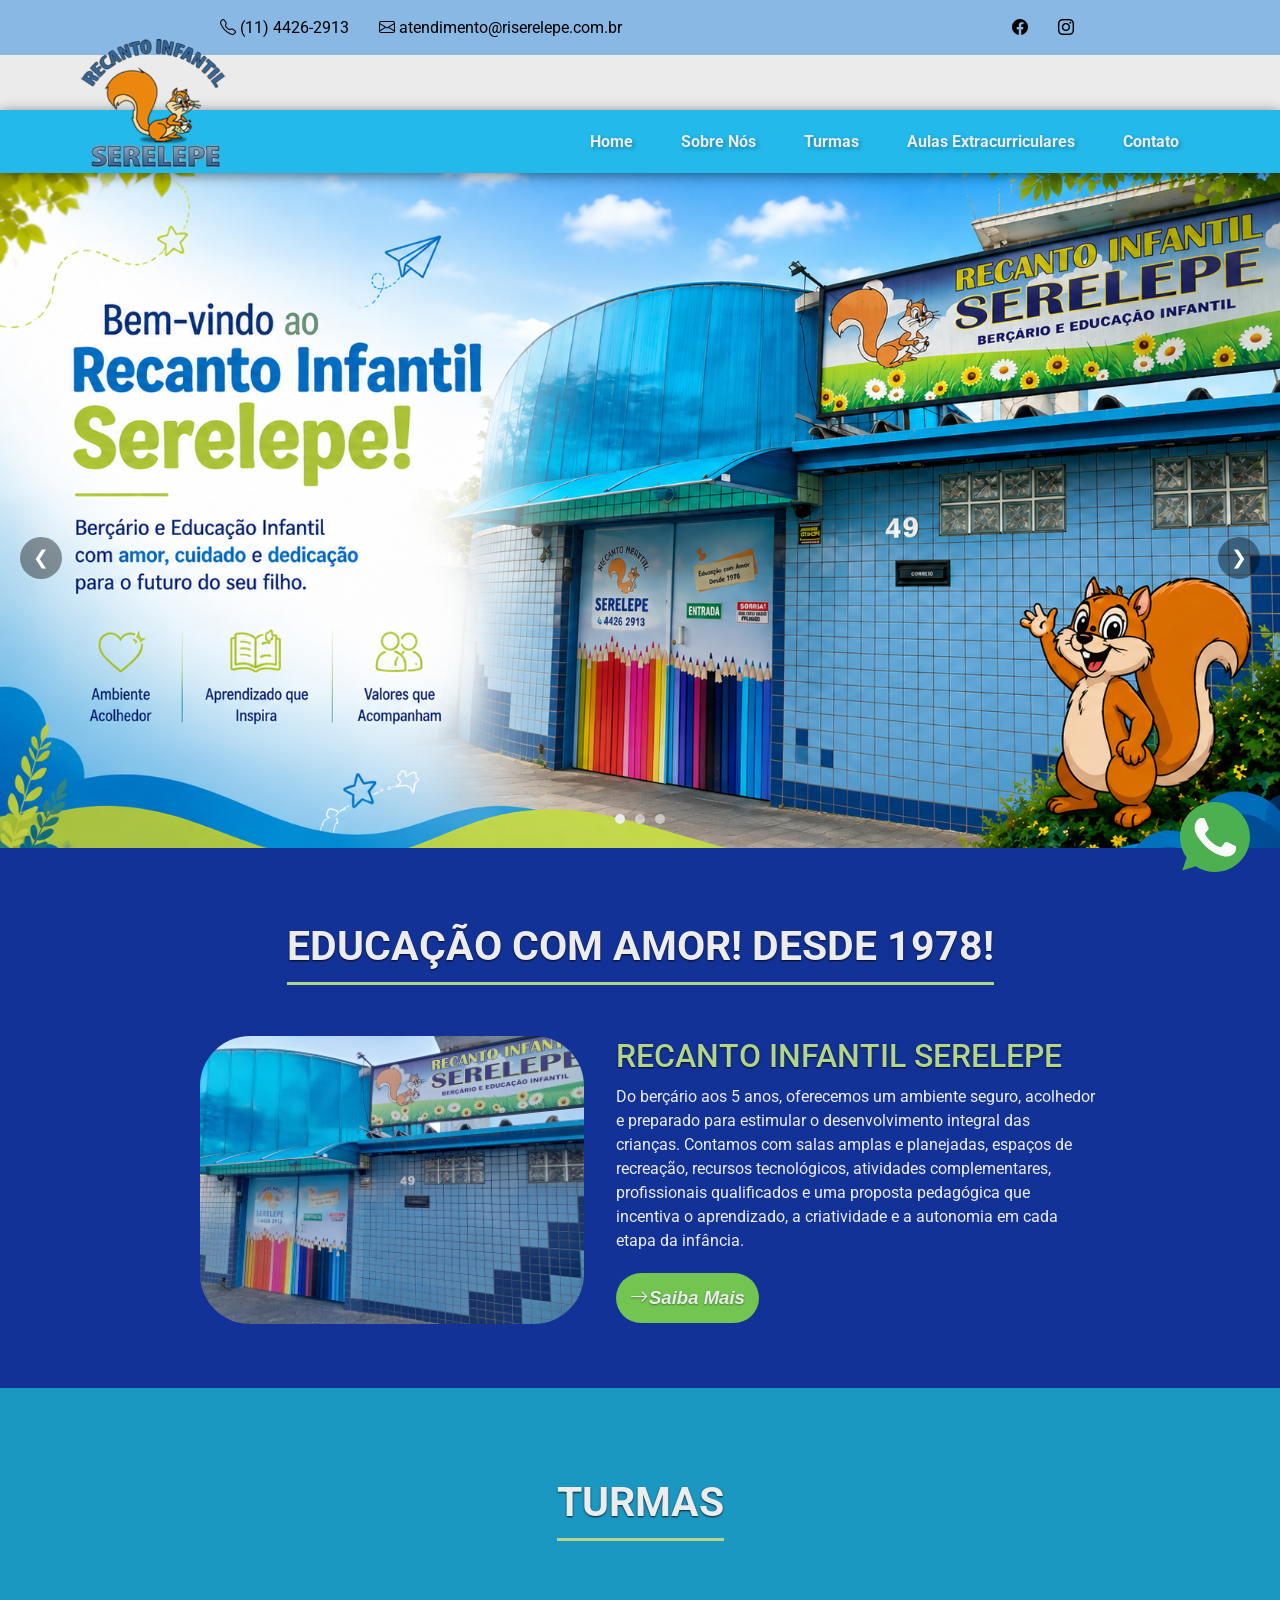
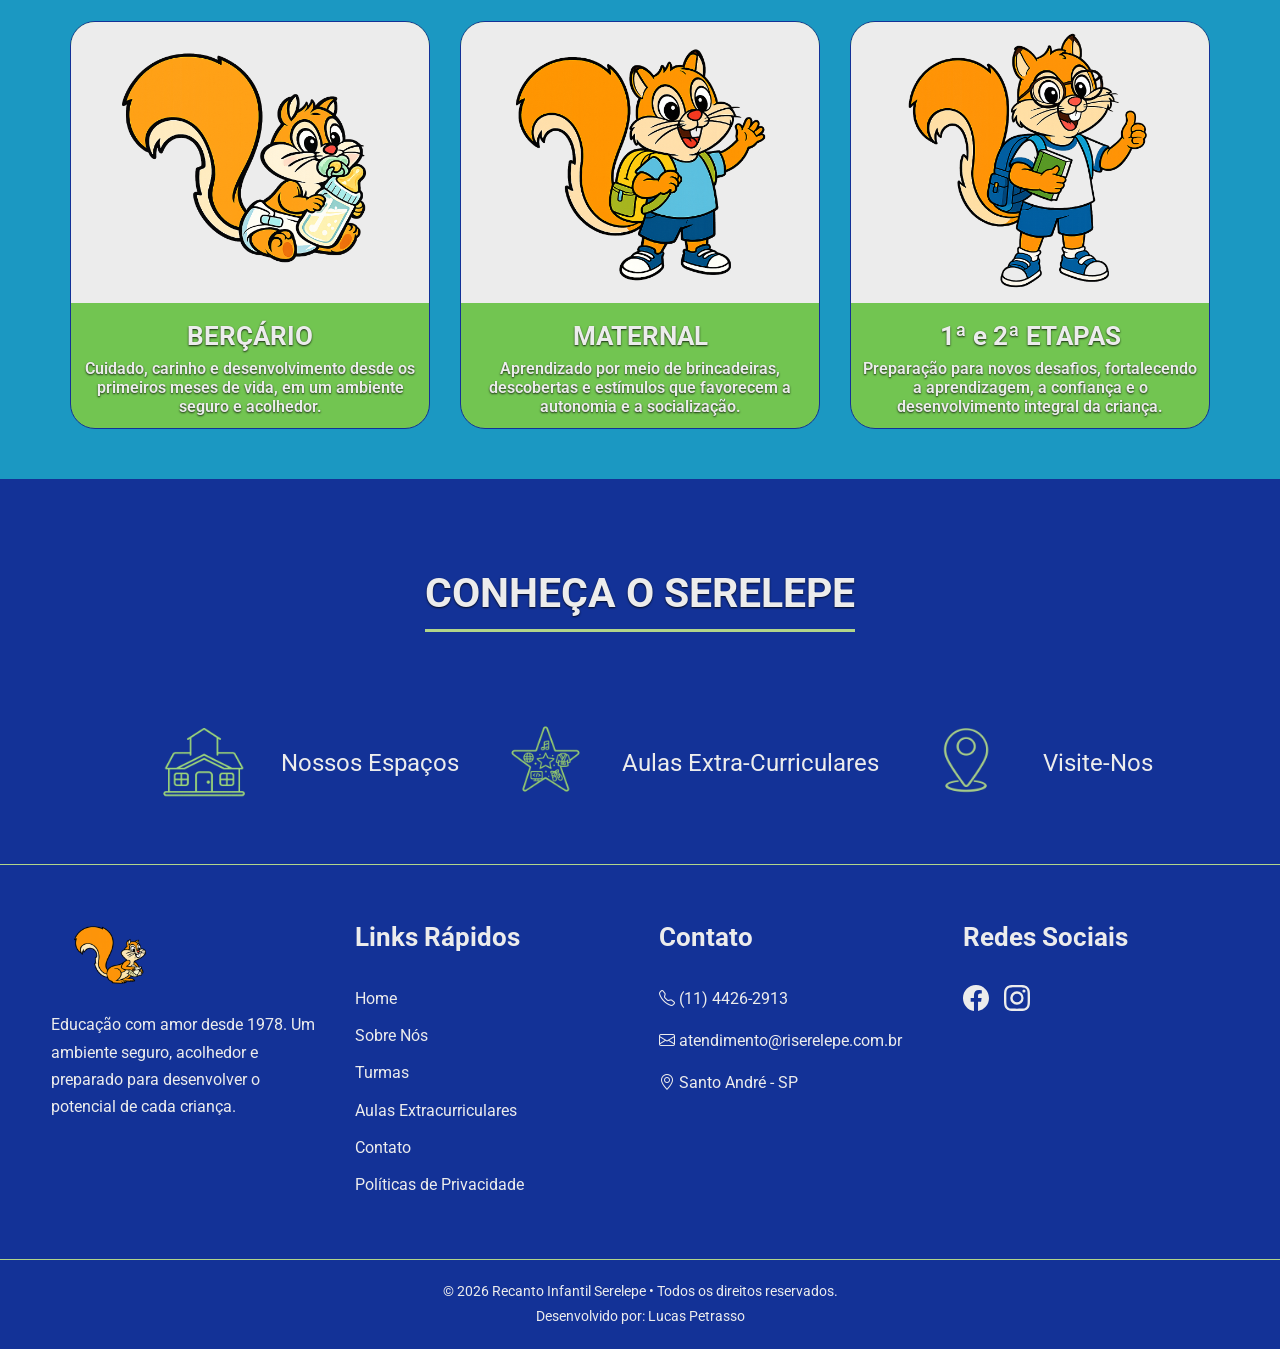
<file: index.html>
<!DOCTYPE html>
<html lang="pt-BR">

<head>
    <meta charset="UTF-8">
    <meta name="viewport" content="width=device-width, initial-scale=1.0">
    <title>Recanto Infantil Serelepe | Educação Infantil em Santo André</title>
    <meta name="description" content="Recanto Infantil Serelepe: educação infantil do berçário aos 5 anos, com ambiente acolhedor em Santo André - SP.">
    <link rel="canonical" href="https://riserelepe.com.br/">
    <meta property="og:locale" content="pt_BR">
    <meta property="og:type" content="website">
    <meta property="og:title" content="Recanto Infantil Serelepe | Educação Infantil em Santo André">
    <meta property="og:description" content="Educação infantil do berçário aos 5 anos, com ambiente acolhedor em Santo André - SP.">
    <meta property="og:url" content="https://riserelepe.com.br/">
    <meta property="og:site_name" content="Recanto Infantil Serelepe">
    <meta property="og:image" content="https://riserelepe.com.br/public/images/logo.png">
    <meta name="twitter:card" content="summary_large_image">
    <meta name="twitter:title" content="Recanto Infantil Serelepe | Educação Infantil em Santo André">
    <meta name="twitter:description" content="Educação infantil do berçário aos 5 anos, com ambiente acolhedor em Santo André - SP.">
    <meta name="twitter:image" content="https://riserelepe.com.br/public/images/logo.png">
    <script type="application/ld+json">
    {
        "@context": "https://schema.org",
        "@type": "EducationalOrganization",
        "@id": "https://riserelepe.com.br/#organization",
        "name": "Recanto Infantil Serelepe",
        "url": "https://riserelepe.com.br/",
        "logo": "https://riserelepe.com.br/public/images/logo.png",
        "description": "Educação infantil do berçário aos 5 anos, com ambiente acolhedor em Santo André - SP.",
        "telephone": "+55-11-4426-2913",
        "email": "atendimento@riserelepe.com.br",
        "address": {
            "@type": "PostalAddress",
            "addressLocality": "Santo André",
            "addressRegion": "SP",
            "addressCountry": "BR"
        },
        "sameAs": [
            "https://www.facebook.com/recantoinfantilserelepe/?locale=pt_BR",
            "https://www.instagram.com/riserelepe/"
        ]
    }
    </script>
    
    <!-- STYLE -->
    <link rel="stylesheet" href="./public/css/main.css">

    <!-- ICONS -->
    <link rel="stylesheet" href="https://cdn.jsdelivr.net/npm/bootstrap-icons@1.13.1/font/bootstrap-icons.min.css">

    <!-- SCRIPT -->
    <script defer src="./js/slide.js"></script>
    <script defer src="./js/navigation.js"></script>
    <script defer src="./js/mobile_menu.js"></script>

    <!-- FONTS -->
    <link 
        rel="preconnect" 
        href="https://fonts.googleapis.com">
    <link 
        rel="preconnect" 
        href="https://fonts.gstatic.com" crossorigin>
    <link 
        href="https://fonts.googleapis.com/css2?family=Cormorant+Garamond:ital,wght@0,300..700;1,300..700&family=Merriweather:ital,opsz,wght@0,18..144,300..900;1,18..144,300..900&family=Roboto:ital,wght@0,100..900;1,100..900&family=Ubuntu:ital,wght@0,300;0,400;0,500;0,700;1,300;1,400;1,500;1,700&display=swap" rel="stylesheet">
</head>
<body>
    <div class="container">

        <!-- HEADER -->
        <header id="header">
            <div class="header_top">
                <div class="contact_list">
                    <ul>
                        <li>
                            <i class="bi bi-telephone"></i>
                            (11) 4426-2913
                        </li>
                        <li>
                            <i class="bi bi-envelope"></i>
                            atendimento@riserelepe.com.br
                        </li>
                    </ul>
                </div>
                <div class="header_socials">
                    <a href="https://www.facebook.com/recantoinfantilserelepe/?locale=pt_BR" target="_blank" rel="noopener noreferrer">
                        <i class="bi bi-facebook"></i>
                    </a>
                    <a href="https://www.instagram.com/riserelepe/" target="_blank" rel="noopener noreferrer">
                        <i class="bi bi-instagram"></i>
                    </a>
                </div>
            </div>
            <div class="header_nav">
                <div class="header_logo">
                    <a href="index.html">
                        <img src="./public/images/logo.png" alt="logo da escola Recanto Infantil Serelepe">
                    </a>
                </div>
                <!-- MENU MOBILE -->
                <button class="menu_hamburguer" id="menuHamburguer">☰</button>

                <!-- MENU DESKTOP-->
                <nav class="nav_menu">
                    <a href="index.html">Home</a>
                    <a href="./pages/about_us.html">Sobre Nós</a>
                    <a href="./pages/turmas.html">Turmas</a>
                    <a href="./pages/extracurriculares.html">Aulas Extracurriculares</a>
                    <a href="./pages/contact.html">Contato</a>
                </nav>
            </div>
        </header>

        <!-- HERO SECTION/SLIDE -->
        <section class="slider">
            <div class="slides">
                <div class="slide">
                    <img src="./public/images/Slides/slide_03.png" alt="Slide 1">
                </div>
                <div class="slide">
                    <img src="./public/images/Slides/slide_01.png" id="slide_2_img" alt="Slide 2">
                </div>
                <div class="slide">
                    <img src="./public/images/Slides/slide_05.png" alt="Slide 3">
                </div>
            </div>
            <button class="btn prev">&#10094;</button>
            <button class="btn next">&#10095;</button>

            <div class="indicators">
                <span class="indicator active"></span>
                <span class="indicator"></span>
                <span class="indicator"></span>
            </div>
        </section>
        <div class="hero_banner">
            <h1>EDUCAÇÃO COM AMOR! DESDE 1978!</h1>
            <div class="hero_banner_content">
                <div class="hero_banner_img">
                    <img src="./public/images/fachada-01.jpeg" alt="Fachada do Recanto Infantil Serelepe">
                </div> 
                <div class="hero_banner_description">
                    <h2>RECANTO INFANTIL SERELEPE</h2>
                    <p>
                        Do berçário aos 5 anos, oferecemos um ambiente seguro, acolhedor e preparado para estimular o desenvolvimento integral das crianças. 
                        Contamos com salas amplas e planejadas, espaços de recreação, recursos tecnológicos, atividades complementares, 
                        profissionais qualificados e uma proposta pedagógica que incentiva o aprendizado, a criatividade e a 
                        autonomia em cada etapa da infância.
                    </p>
                    <button class="hero_banner_btn" id="btn_about">
                        <i class="bi bi-arrow-right">Saiba Mais</i>
                    </button>
                </div>
            </div>
        </div>

        <!-- TURMAS -->
        <div class="turmas">
            <h2>TURMAS</h2>
            <div class="turmas_lista">
                <ul id="lista_card">
                    <li class="turma_card" id="bercario_card">
                        <img src="./public/images/serelepe_bercario.png" alt="Ilustração do berçário">
                        <div class="content_card">
                            <h3>BERÇÁRIO</h3>
                            <p>
                                Cuidado, carinho e desenvolvimento desde os primeiros meses de vida, 
                                em um ambiente seguro e acolhedor.
                            </p>
                        </div>
                    </li>
                    <li class="turma_card" id="maternal_card">
                        <img src="./public/images/serelepe_maternal.png" alt="Ilustração do maternal">
                        <div class="content_card">
                            <h3>MATERNAL</h3>
                            <p>
                                Aprendizado por meio de brincadeiras, descobertas e estímulos que 
                                favorecem a autonomia e a socialização.
                            </p>
                        </div>
                    </li>
                    <li class="turma_card" id="etapa_card">
                        <img src="./public/images/serelepe_etapa.png" alt="Ilustração das 1ª e 2ª etapas">
                        <div class="content_card">
                            <h3>1ª e 2ª ETAPAS</h3>
                            <p>
                                Preparação para novos desafios, fortalecendo a aprendizagem, 
                                a confiança e o desenvolvimento integral da criança.
                            </p>
                        </div>
                    </li>
                </ul>
            </div>
        </div>

        <!-- CONHEÇA -->
        <div class="conheca">
            <h2>CONHEÇA O SERELEPE</h2>
            <ul class="conheca_list">
                <li>
                    <a href="./pages/about_us.html#carrossel_section">
                        <img src="./public/images/icone_escola.png" class="icon_link" alt="">
                        <p>Nossos Espaços</p>
                        </a>
                </li>
                <li>
                    <a href="./pages/extracurriculares.html">
                        <img src="./public/images/icone_estrela.png" class="icon_link" alt="">
                        <p>Aulas Extra-Curriculares</p>
                    </a>
                </li>
                <li>
                    <a href="./pages/contact.html">
                        <img src="./public/images/icone_localizacao.png" class="icon_link" alt="">
                        <p>Visite-Nos</p>
                    </a>
                </li>
            </ul>
        </div>

        <!-- FOOTER -->
        <footer class="footer">
            <div class="footer_container">
                <div class="footer_col">
                    <img src="./public/images/logo_no_text.png" alt="Logo Recanto Infantil Serelepe" class="footer_logo">
                    <p>
                        Educação com amor desde 1978. Um ambiente seguro, acolhedor e preparado para
                        desenvolver o potencial de cada criança.
                    </p>
                </div>
                <div class="footer_col">
                    <h3>Links Rápidos</h3>
                    <ul>
                        <li><a href="index.html">Home</a></li>
                        <li><a href="./pages/about_us.html">Sobre Nós</a></li>
                        <li><a href="./pages/turmas.html">Turmas</a></li>
                        <li><a href="./pages/extracurriculares.html">Aulas Extracurriculares</a></li>
                        <li><a href="./pages/contact.html">Contato</a></li>
                        <li><a href="./pages/privacy_policy.html">Políticas de Privacidade</a></li>
                    </ul>
                </div>
                <div class="footer_col">
                    <h3>Contato</h3>
                    <p>
                        <i class="bi bi-telephone"></i>
                        (11) 4426-2913
                    </p>
                    <p>
                        <i class="bi bi-envelope"></i>
                        atendimento@riserelepe.com.br
                    </p>
                    <p>
                        <i class="bi bi-geo-alt"></i>
                        Santo André - SP
                    </p>
                </div>
                <div class="footer_col">
                    <h3>Redes Sociais</h3>
                    <div class="footer_socials">
                        <a href="https://www.facebook.com/recantoinfantilserelepe/?locale=pt_BR" target="_blank" rel="noopener noreferrer">
                            <svg xmlns="http://www.w3.org/2000/svg" width="26" height="26" fill="currentColor" class="bi bi-facebook" viewBox="0 0 16 16">
                                <path d="M16 8.049c0-4.446-3.582-8.05-8-8.05C3.58 0-.002 3.603-.002 8.05c0 4.017 2.926 7.347 6.75 7.951v-5.625h-2.03V8.05H6.75V6.275c0-2.017 1.195-3.131 3.022-3.131.876 0 1.791.157 1.791.157v1.98h-1.009c-.993 0-1.303.621-1.303 1.258v1.51h2.218l-.354 2.326H9.25V16c3.824-.604 6.75-3.934 6.75-7.951"/>
                            </svg>
                        </a>
                        <a href="https://www.instagram.com/riserelepe/" target="_blank" rel="noopener noreferrer">
                            <svg xmlns="http://www.w3.org/2000/svg" width="26" height="26" fill="currentColor" class="bi bi-instagram" viewBox="0 0 16 16">
                                <path d="M8 0C5.829 0 5.556.01 4.703.048 3.85.088 3.269.222 2.76.42a3.9 3.9 0 0 0-1.417.923A3.9 3.9 0 0 0 .42 2.76C.222 3.268.087 3.85.048 4.7.01 5.555 0 5.827 0 8.001c0 2.172.01 2.444.048 3.297.04.852.174 1.433.372 1.942.205.526.478.972.923 1.417.444.445.89.719 1.416.923.51.198 1.09.333 1.942.372C5.555 15.99 5.827 16 8 16s2.444-.01 3.298-.048c.851-.04 1.434-.174 1.943-.372a3.9 3.9 0 0 0 1.416-.923c.445-.445.718-.891.923-1.417.197-.509.332-1.09.372-1.942C15.99 10.445 16 10.173 16 8s-.01-2.445-.048-3.299c-.04-.851-.175-1.433-.372-1.941a3.9 3.9 0 0 0-.923-1.417A3.9 3.9 0 0 0 13.24.42c-.51-.198-1.092-.333-1.943-.372C10.443.01 10.172 0 7.998 0zm-.717 1.442h.718c2.136 0 2.389.007 3.232.046.78.035 1.204.166 1.486.275.373.145.64.319.92.599s.453.546.598.92c.11.281.24.705.275 1.485.039.843.047 1.096.047 3.231s-.008 2.389-.047 3.232c-.035.78-.166 1.203-.275 1.485a2.5 2.5 0 0 1-.599.919c-.28.28-.546.453-.92.598-.28.11-.704.24-1.485.276-.843.038-1.096.047-3.232.047s-2.39-.009-3.233-.047c-.78-.036-1.203-.166-1.485-.276a2.5 2.5 0 0 1-.92-.598 2.5 2.5 0 0 1-.6-.92c-.109-.281-.24-.705-.275-1.485-.038-.843-.046-1.096-.046-3.233s.008-2.388.046-3.231c.036-.78.166-1.204.276-1.486.145-.373.319-.64.599-.92s.546-.453.92-.598c.282-.11.705-.24 1.485-.276.738-.034 1.024-.044 2.515-.045zm4.988 1.328a.96.96 0 1 0 0 1.92.96.96 0 0 0 0-1.92m-4.27 1.122a4.109 4.109 0 1 0 0 8.217 4.109 4.109 0 0 0 0-8.217m0 1.441a2.667 2.667 0 1 1 0 5.334 2.667 2.667 0 0 1 0-5.334"/>
                            </svg>
                        </a>
                    </div>
                </div>
            </div>
            <div class="footer_bottom">
                <p>
                    © 2026 Recanto Infantil Serelepe • Todos os direitos reservados.
                </p>
                <a href="https://portfolio-nine-mu-zn9u2n948k.vercel.app/" target="_blank">Desenvolvido por: Lucas Petrasso</a>
            </div>
            <a class="wpp_btn" href="https://wa.me/5511942954753" 
                target="_blank" rel="noopener noreferrer"> 
                <svg enable-background="new 0 0 512 512" 
                    width="70" 
                    height="70" 
                    version="1.1" 
                    viewBox="0 0 512 512" 
                    xml:space="preserve" 
                    xmlns="http://www.w3.org/2000/svg">
                    <path d="M256.064,0h-0.128l0,0C114.784,0,0,114.816,0,256c0,56,18.048,107.904,48.736,150.048l-31.904,95.104  l98.4-31.456C155.712,496.512,204,512,256.064,512C397.216,512,512,397.152,512,256S397.216,0,256.064,0z" 
                    fill="#4CAF50"/>
                    <path d="m405.02 361.5c-6.176 17.44-30.688 31.904-50.24 36.128-13.376 2.848-30.848 5.12-89.664-19.264-75.232-31.168-123.68-107.62-127.46-112.58-3.616-4.96-30.4-40.48-30.4-77.216s18.656-54.624 26.176-62.304c6.176-6.304 16.384-9.184 26.176-9.184 3.168 0 6.016 0.16 8.576 0.288 7.52 0.32 11.296 0.768 16.256 12.64 6.176 14.88 21.216 51.616 23.008 55.392 1.824 3.776 3.648 8.896 1.088 13.856-2.4 5.12-4.512 7.392-8.288 11.744s-7.36 7.68-11.136 12.352c-3.456 4.064-7.36 8.416-3.008 15.936 4.352 7.36 19.392 31.904 41.536 51.616 28.576 25.44 51.744 33.568 60.032 37.024 6.176 2.56 13.536 1.952 18.048-2.848 5.728-6.176 12.8-16.416 20-26.496 5.12-7.232 11.584-8.128 18.368-5.568 6.912 2.4 43.488 20.48 51.008 24.224 7.52 3.776 12.48 5.568 14.304 8.736 1.792 3.168 1.792 18.048-4.384 35.52z" 
                    fill="#FAFAFA"/>
                </svg> 
            </a>
        </footer>
    </div>
</body>
</html>
</file>
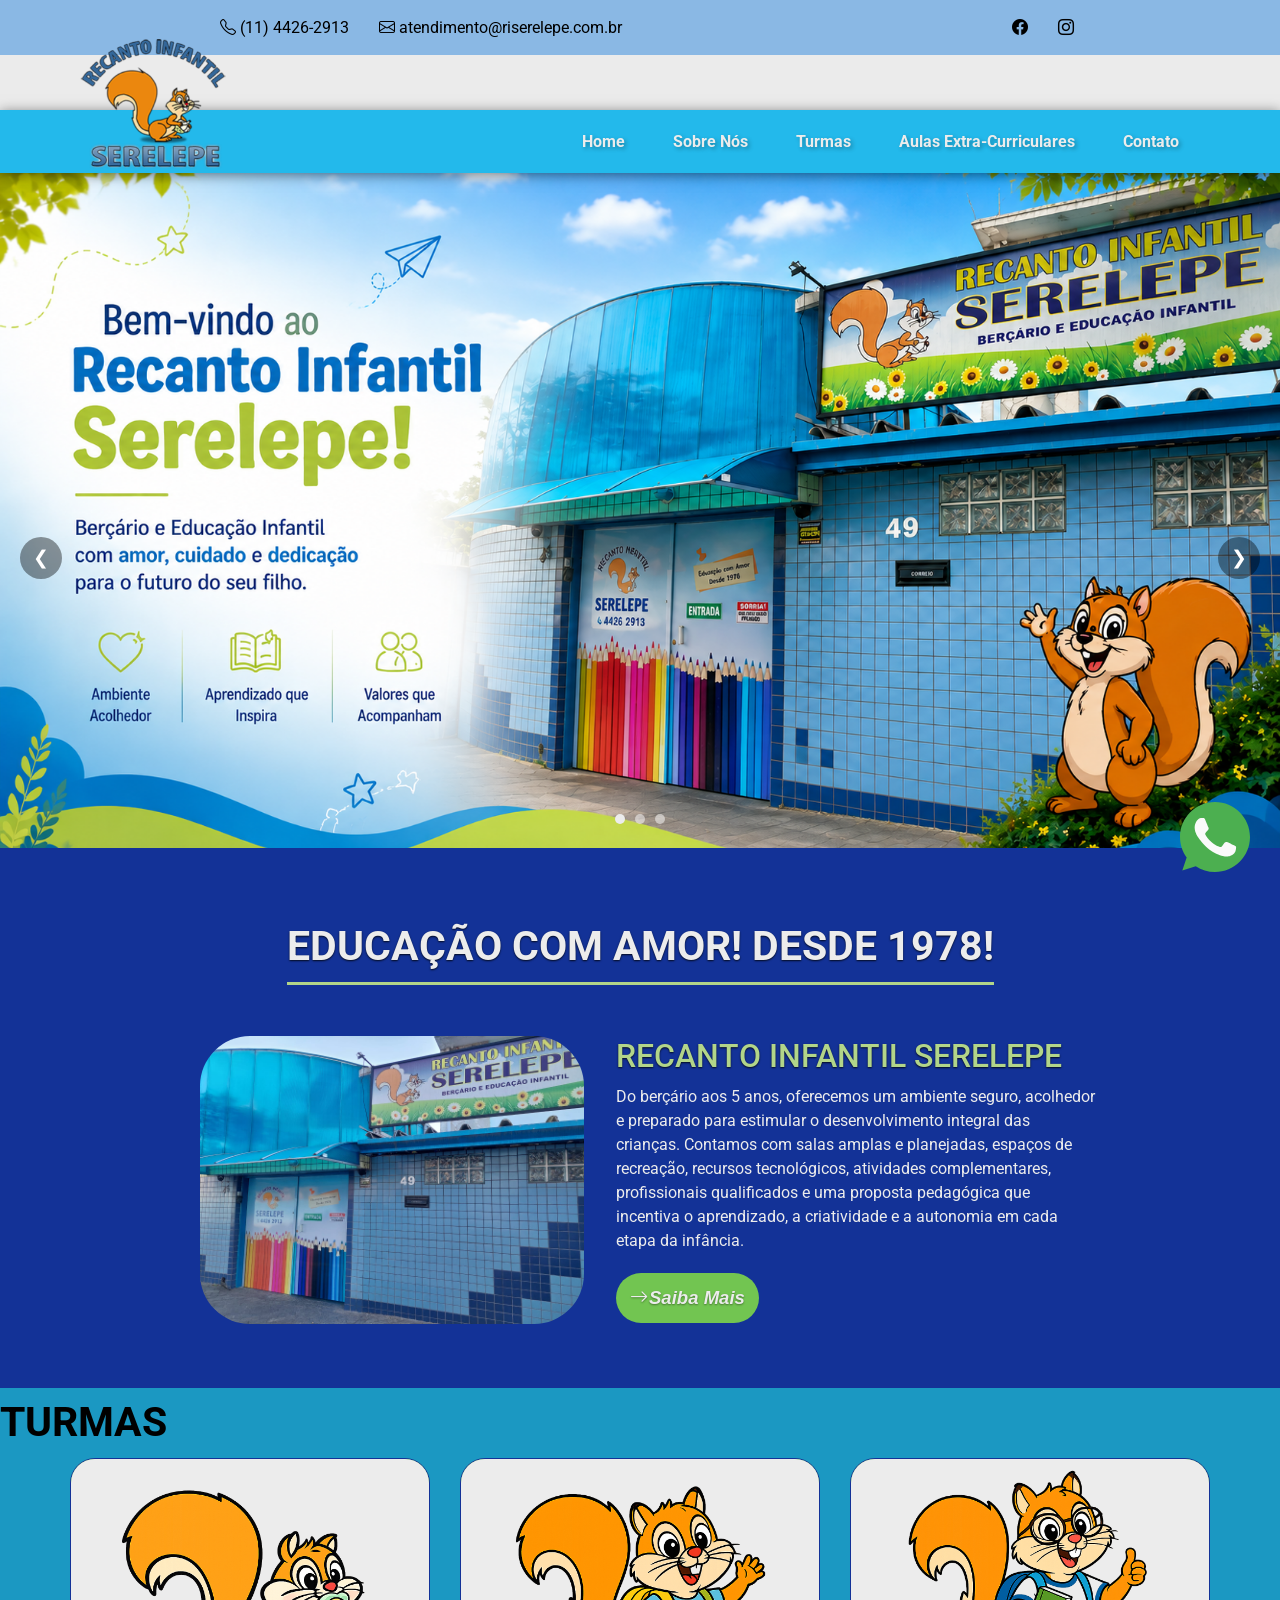
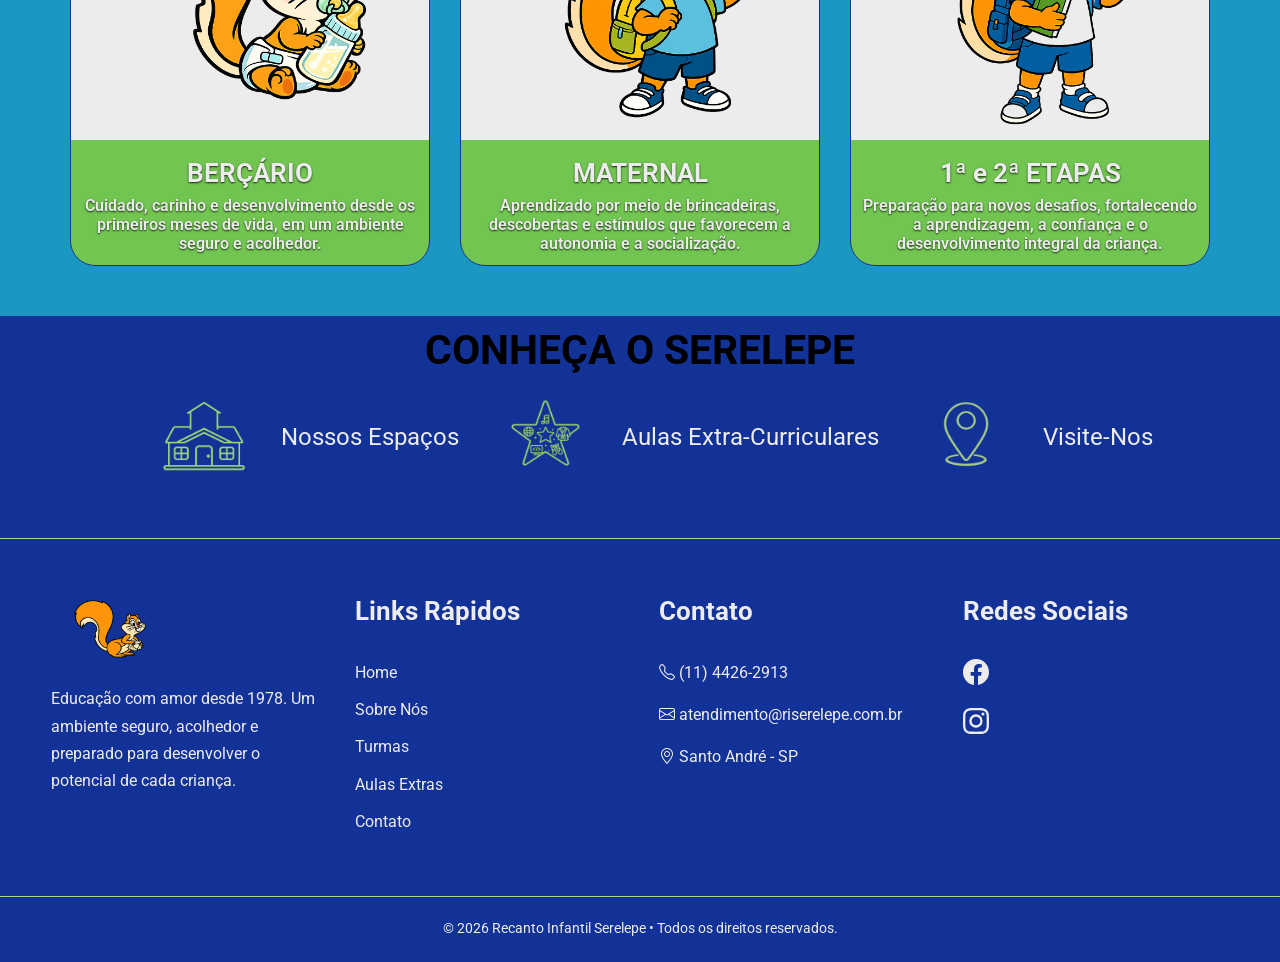
<file: pages/index.html>
<!DOCTYPE html>
<html lang="pt-BR">

<head>
    <meta charset="UTF-8">
    <meta name="viewport" content="width=device-width, initial-scale=1.0">
    <title>Recanto Infantil Serelepe</title>
    
    <!-- STYLE -->
    <link rel="stylesheet" href="/public/css/main.css">

    <!-- ICONS -->
    <link rel="stylesheet" href="https://cdn.jsdelivr.net/npm/bootstrap-icons@1.13.1/font/bootstrap-icons.min.css">

    <!-- SCRIPT -->
    <script defer src="/js/slide.js"></script>
    <script defer src="/js/navigation.js"></script>
    <script defer src="/js/mobile_menu.js"></script>

    <!-- FONTS -->
    <link 
        rel="preconnect" 
        href="https://fonts.googleapis.com">
    <link 
        rel="preconnect" 
        href="https://fonts.gstatic.com" crossorigin>
    <link 
        href="https://fonts.googleapis.com/css2?family=Cormorant+Garamond:ital,wght@0,300..700;1,300..700&family=Merriweather:ital,opsz,wght@0,18..144,300..900;1,18..144,300..900&family=Roboto:ital,wght@0,100..900;1,100..900&family=Ubuntu:ital,wght@0,300;0,400;0,500;0,700;1,300;1,400;1,500;1,700&display=swap" rel="stylesheet">
</head>
<body>
    <div class="container">

        <!-- HEADER -->
        <header id="header">
            <div class="header_top">
                <div class="contact_list">
                    <ul>
                        <li>
                            <i class="bi bi-telephone"></i>
                            (11) 4426-2913
                        </li>
                        <li>
                            <i class="bi bi-envelope"></i>
                            atendimento@riserelepe.com.br
                        </li>
                    </ul>
                </div>
                <div class="header_socials">
                    <a href="https://www.facebook.com/recantoinfantilserelepe/?locale=pt_BR" target="_blank">
                        <i class="bi bi-facebook"></i>
                    </a>
                    <a href="https://www.instagram.com/riserelepe/" target="_blank">
                        <i class="bi bi-instagram"></i>
                    </a>
                </div>
            </div>
            <div class="header_nav">
                <div class="header_logo">
                    <a href="index.html">
                        <img src="/public/images/logo.png" alt="logo da escola Recanto Infantil Serelepe">
                    </a>
                </div>
                <!-- MENU MOBILE -->
                <button class="menu_hamburguer" id="menuHamburguer">☰</button>

                <!-- MENU DESKTOP-->
                <nav class="nav_menu">
                    <a href="index.html">Home</a>
                    <a href="about_us.html">Sobre Nós</a>
                    <a href="turmas.html">Turmas</a>
                    <a href="extracurriculares.html">Aulas Extra-Curriculares</a>
                    <a href="contact.html">Contato</a>
                </nav>
            </div>
        </header>

        <!-- HERO SECTION/SLIDE -->
        <section class="slider">
            <div class="slides">
                <div class="slide">
                    <img src="/public/images/Slides/slide_03.png" alt="Slide 1">
                </div>
                <div class="slide">
                    <img src="/public/images/Slides/slide_01.png" id="slide_2_img" alt="Slide 2">
                </div>
                <div class="slide">
                    <img src="/public/images/Slides/slide_05.png" alt="Slide 3">
                </div>
            </div>
            <button class="btn prev">&#10094;</button>
            <button class="btn next">&#10095;</button>

            <div class="indicators">
                <span class="indicator active"></span>
                <span class="indicator"></span>
                <span class="indicator"></span>
            </div>
        </section>
        <div class="hero_banner">
            <h1>EDUCAÇÃO COM AMOR! DESDE 1978!</h1>
            <div class="hero_banner_content">
                <div class="hero_banner_img">
                    <img src="/public/images/fachada-01.jpeg">
                </div> 
                <div class="hero_banner_description">
                    <h2>RECANTO INFANTIL SERELEPE</h2>
                    <p>
                        Do berçário aos 5 anos, oferecemos um ambiente seguro, acolhedor e preparado para estimular o desenvolvimento integral das crianças. 
                        Contamos com salas amplas e planejadas, espaços de recreação, recursos tecnológicos, atividades complementares, 
                        profissionais qualificados e uma proposta pedagógica que incentiva o aprendizado, a criatividade e a 
                        autonomia em cada etapa da infância.
                    </p>
                    <button class="hero_banner_btn" id="btn_about">
                        <i class="bi bi-arrow-right">Saiba Mais</i>
                    </button>
                </div>
            </div>
        </div>

        <!-- TURMAS -->
        <div class="turmas">
            <h1>TURMAS</h1>
            <div class="turmas_lista">
                <ul id="lista_card">
                    <li class="turma_card" id="bercario_card">
                        <img src="/public/images/serelepe_bercario.png">
                        <div class="content_card">
                            <h3>BERÇÁRIO</h3>
                            <p>
                                Cuidado, carinho e desenvolvimento desde os primeiros meses de vida, 
                                em um ambiente seguro e acolhedor.
                            </p>
                        </div>
                    </li>
                    <li class="turma_card" id="maternal_card">
                        <img src="/public/images/serelepe_maternal.png">
                        <div class="content_card">
                            <h3>MATERNAL</h3>
                            <p>
                                Aprendizado por meio de brincadeiras, descobertas e estímulos que 
                                favorecem a autonomia e a socialização.
                            </p>
                        </div>
                    </li>
                    <li class="turma_card" id="etapa_card">
                        <img src="/public/images/serelepe_etapa.png">
                        <div class="content_card">
                            <h3>1ª e 2ª ETAPAS</h3>
                            <p>
                                Preparação para novos desafios, fortalecendo a aprendizagem, 
                                a confiança e o desenvolvimento integral da criança.
                            </p>
                        </div>
                    </li>
                </ul>
            </div>
        </div>

        <!-- CONHEÇA -->
        <div class="conheca">
            <h1>CONHEÇA O SERELEPE</h1>
            <ul class="conheca_list">
                <li>
                    <a href="about_us.html#carrossel_section">
                        <img src="/public/images/icone_escola.png" class="icon_link">
                        <p>Nossos Espaços</p>
                        </a>
                </li>
                <li>
                    <a href="extracurriculares.html">
                        <img src="/public/images/icone_estrela.png" class="icon_link">
                        <p>Aulas Extra-Curriculares</p>
                    </a>
                </li>
                <li>
                    <a href="contact.html">
                        <img src="/public/images/icone_localizacao.png" class="icon_link">
                        <p>Visite-Nos</p>
                    </a>
                </li>
            </ul>
        </div>

        <!-- FOOTER -->
        <footer class="footer">
            <div class="footer_container">
                <div class="footer_col">
                    <img src="/public/images/logo_no_text.png" alt="Logo Recanto Infantil Serelepe" class="footer_logo">
                    <p>
                        Educação com amor desde 1978. Um ambiente seguro, acolhedor e preparado para
                        desenvolver o potencial de cada criança.
                    </p>
                </div>
                <div class="footer_col">
                    <h3>Links Rápidos</h3>
                    <ul>
                        <li><a href="index.html">Home</a></li>
                        <li><a href="about_us.html">Sobre Nós</a></li>
                        <li><a href="turmas.html">Turmas</a></li>
                        <li><a href="extracurriculares.html">Aulas Extras</a></li>
                        <li><a href="contact.html">Contato</a></li>
                    </ul>
                </div>
                <div class="footer_col">
                    <h3>Contato</h3>
                    <p>
                        <i class="bi bi-telephone"></i>
                        (11) 4426-2913
                    </p>
                    <p>
                        <i class="bi bi-envelope"></i>
                        atendimento@riserelepe.com.br
                    </p>
                    <p>
                        <i class="bi bi-geo-alt"></i>
                        Santo André - SP
                    </p>
                </div>
                <div class="footer_col">
                    <h3>Redes Sociais</h3>
                    <a href="https://www.facebook.com/recantoinfantilserelepe/?locale=pt_BR" target="_blank">
                        <svg xmlns="http://www.w3.org/2000/svg" width="26" height="26" fill="currentColor" class="bi bi-facebook" viewBox="0 0 16 16">
                            <path d="M16 8.049c0-4.446-3.582-8.05-8-8.05C3.58 0-.002 3.603-.002 8.05c0 4.017 2.926 7.347 6.75 7.951v-5.625h-2.03V8.05H6.75V6.275c0-2.017 1.195-3.131 3.022-3.131.876 0 1.791.157 1.791.157v1.98h-1.009c-.993 0-1.303.621-1.303 1.258v1.51h2.218l-.354 2.326H9.25V16c3.824-.604 6.75-3.934 6.75-7.951"/>
                        </svg>
                    </a>
                    <a href="https://www.instagram.com/riserelepe/" target="_blank">
                        <svg xmlns="http://www.w3.org/2000/svg" width="26" height="26" fill="currentColor" class="bi bi-instagram" viewBox="0 0 16 16">
                            <path d="M8 0C5.829 0 5.556.01 4.703.048 3.85.088 3.269.222 2.76.42a3.9 3.9 0 0 0-1.417.923A3.9 3.9 0 0 0 .42 2.76C.222 3.268.087 3.85.048 4.7.01 5.555 0 5.827 0 8.001c0 2.172.01 2.444.048 3.297.04.852.174 1.433.372 1.942.205.526.478.972.923 1.417.444.445.89.719 1.416.923.51.198 1.09.333 1.942.372C5.555 15.99 5.827 16 8 16s2.444-.01 3.298-.048c.851-.04 1.434-.174 1.943-.372a3.9 3.9 0 0 0 1.416-.923c.445-.445.718-.891.923-1.417.197-.509.332-1.09.372-1.942C15.99 10.445 16 10.173 16 8s-.01-2.445-.048-3.299c-.04-.851-.175-1.433-.372-1.941a3.9 3.9 0 0 0-.923-1.417A3.9 3.9 0 0 0 13.24.42c-.51-.198-1.092-.333-1.943-.372C10.443.01 10.172 0 7.998 0zm-.717 1.442h.718c2.136 0 2.389.007 3.232.046.78.035 1.204.166 1.486.275.373.145.64.319.92.599s.453.546.598.92c.11.281.24.705.275 1.485.039.843.047 1.096.047 3.231s-.008 2.389-.047 3.232c-.035.78-.166 1.203-.275 1.485a2.5 2.5 0 0 1-.599.919c-.28.28-.546.453-.92.598-.28.11-.704.24-1.485.276-.843.038-1.096.047-3.232.047s-2.39-.009-3.233-.047c-.78-.036-1.203-.166-1.485-.276a2.5 2.5 0 0 1-.92-.598 2.5 2.5 0 0 1-.6-.92c-.109-.281-.24-.705-.275-1.485-.038-.843-.046-1.096-.046-3.233s.008-2.388.046-3.231c.036-.78.166-1.204.276-1.486.145-.373.319-.64.599-.92s.546-.453.92-.598c.282-.11.705-.24 1.485-.276.738-.034 1.024-.044 2.515-.045zm4.988 1.328a.96.96 0 1 0 0 1.92.96.96 0 0 0 0-1.92m-4.27 1.122a4.109 4.109 0 1 0 0 8.217 4.109 4.109 0 0 0 0-8.217m0 1.441a2.667 2.667 0 1 1 0 5.334 2.667 2.667 0 0 1 0-5.334"/>
                        </svg>
                    </a>
                </div>
            </div>
            <div class="footer_bottom">
                <p>
                    © 2026 Recanto Infantil Serelepe • Todos os direitos reservados.
                </p>
            </div>
            <a class="wpp_btn" href="https://wa.me/5511942954753" 
                target="_blank"> 
                <svg enable-background="new 0 0 512 512" 
                    width="70" 
                    height="70" 
                    version="1.1" 
                    viewBox="0 0 512 512" 
                    xml:space="preserve" 
                    xmlns="http://www.w3.org/2000/svg">
                    <path d="M256.064,0h-0.128l0,0C114.784,0,0,114.816,0,256c0,56,18.048,107.904,48.736,150.048l-31.904,95.104  l98.4-31.456C155.712,496.512,204,512,256.064,512C397.216,512,512,397.152,512,256S397.216,0,256.064,0z" 
                    fill="#4CAF50"/>
                    <path d="m405.02 361.5c-6.176 17.44-30.688 31.904-50.24 36.128-13.376 2.848-30.848 5.12-89.664-19.264-75.232-31.168-123.68-107.62-127.46-112.58-3.616-4.96-30.4-40.48-30.4-77.216s18.656-54.624 26.176-62.304c6.176-6.304 16.384-9.184 26.176-9.184 3.168 0 6.016 0.16 8.576 0.288 7.52 0.32 11.296 0.768 16.256 12.64 6.176 14.88 21.216 51.616 23.008 55.392 1.824 3.776 3.648 8.896 1.088 13.856-2.4 5.12-4.512 7.392-8.288 11.744s-7.36 7.68-11.136 12.352c-3.456 4.064-7.36 8.416-3.008 15.936 4.352 7.36 19.392 31.904 41.536 51.616 28.576 25.44 51.744 33.568 60.032 37.024 6.176 2.56 13.536 1.952 18.048-2.848 5.728-6.176 12.8-16.416 20-26.496 5.12-7.232 11.584-8.128 18.368-5.568 6.912 2.4 43.488 20.48 51.008 24.224 7.52 3.776 12.48 5.568 14.304 8.736 1.792 3.168 1.792 18.048-4.384 35.52z" 
                    fill="#FAFAFA"/>
                </svg> 
            </a>
        </footer>
    </div>
</body>
</html>
</file>
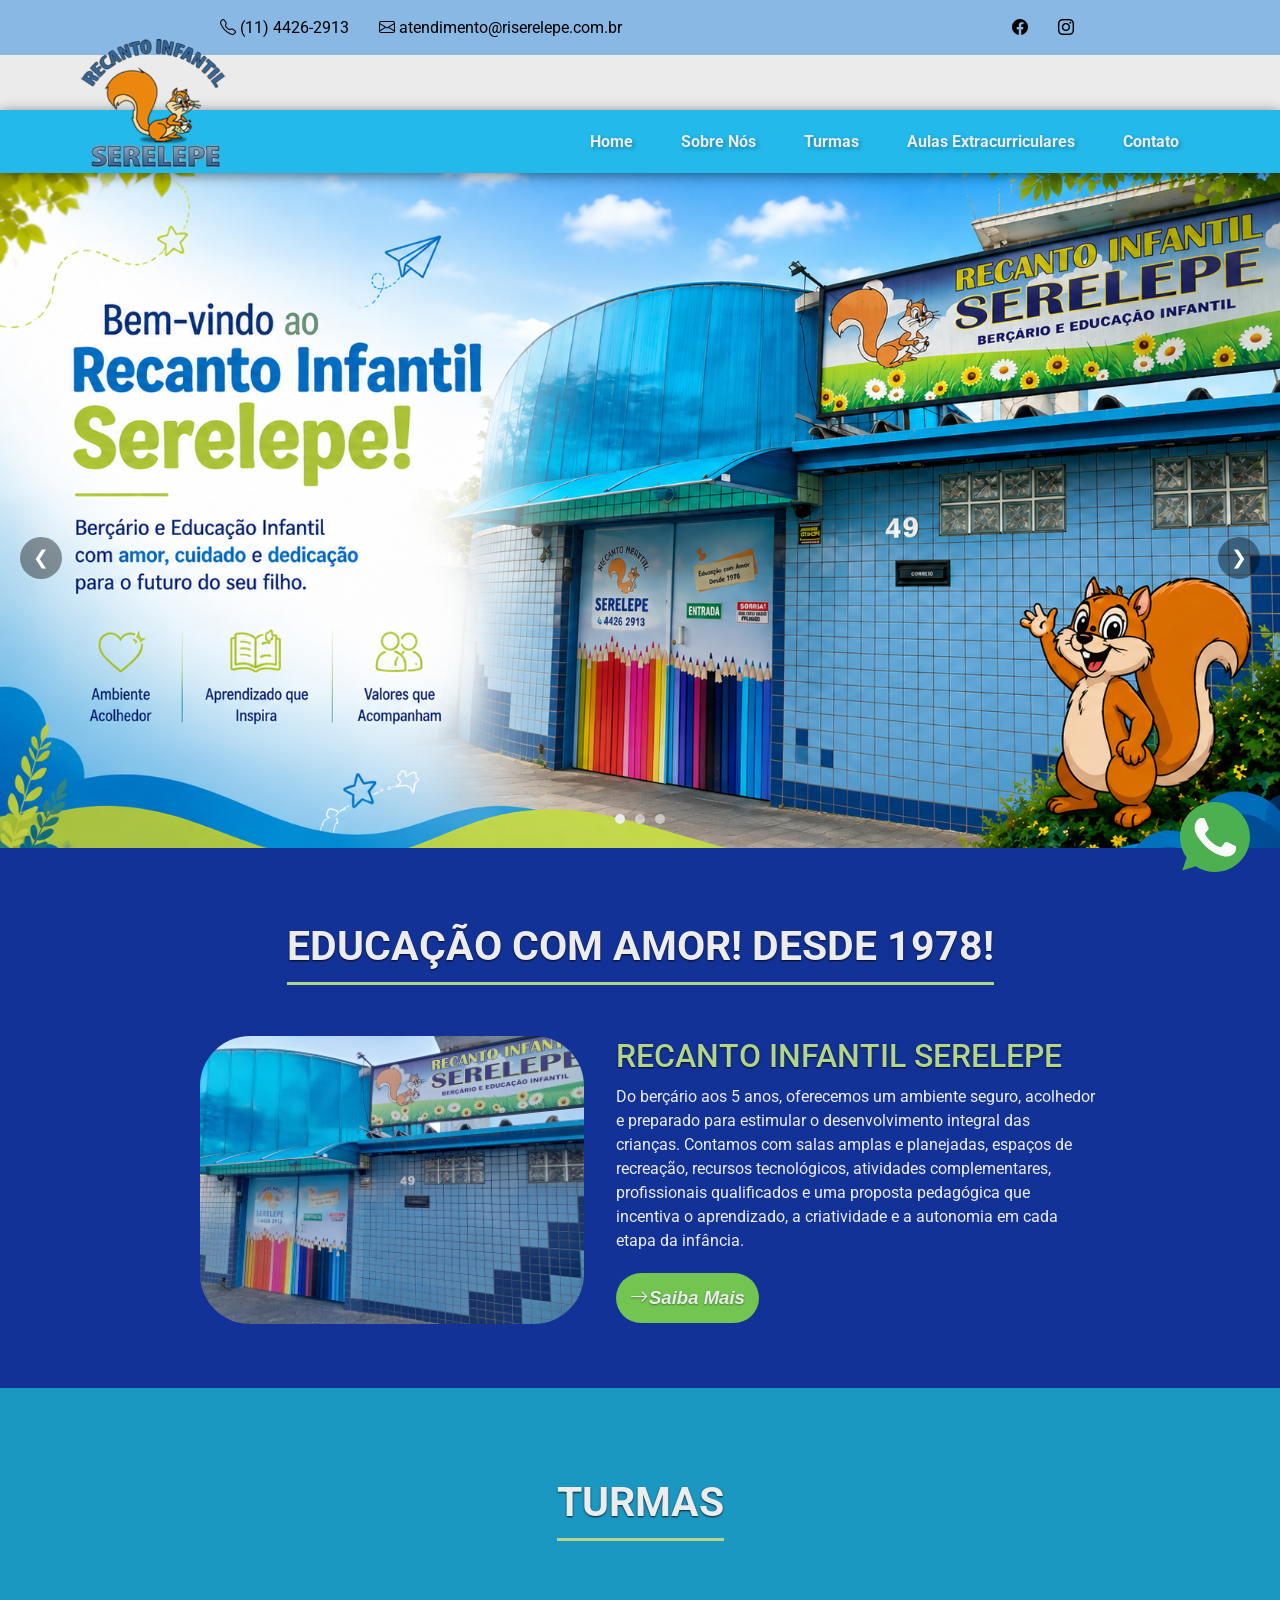
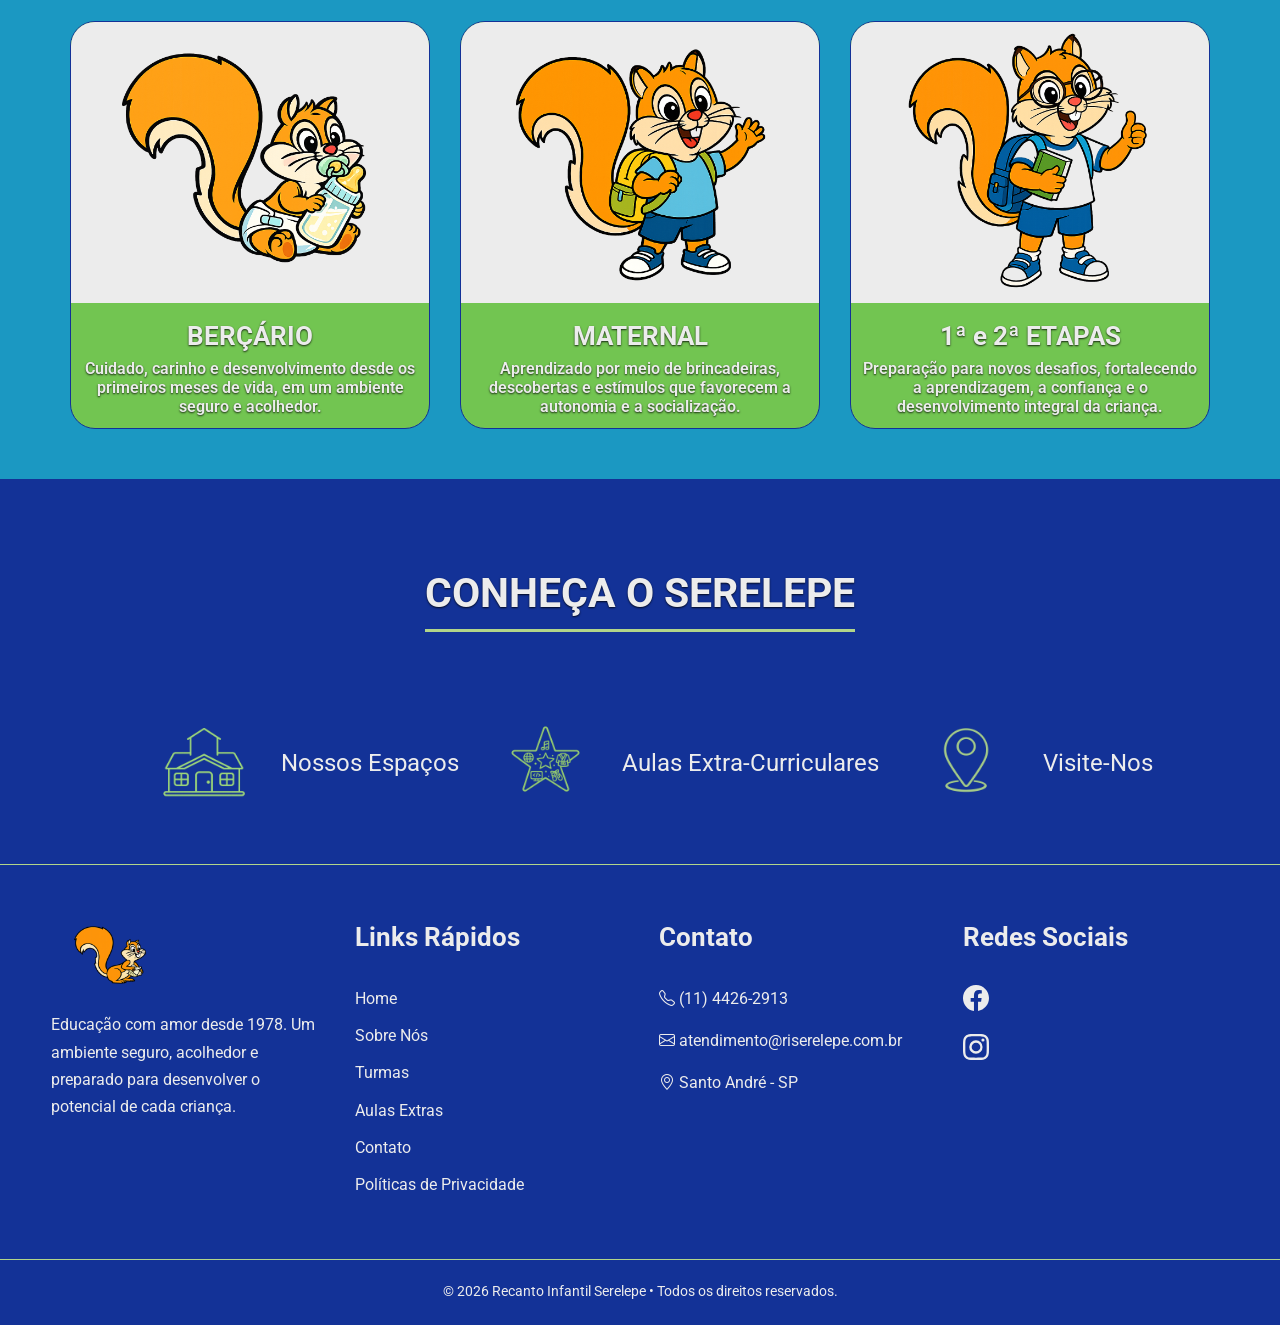
<file: src/index.html>
<!DOCTYPE html>
<html lang="pt-BR">

<head>
    <meta charset="UTF-8">
    <meta name="viewport" content="width=device-width, initial-scale=1.0">
    <title>Recanto Infantil Serelepe | Educação Infantil em Santo André</title>
    <meta name="description" content="Recanto Infantil Serelepe: educação infantil do berçário aos 5 anos, com ambiente acolhedor em Santo André - SP.">
    <link rel="canonical" href="https://riserelepe.com.br/">
    <meta property="og:locale" content="pt_BR">
    <meta property="og:type" content="website">
    <meta property="og:title" content="Recanto Infantil Serelepe | Educação Infantil em Santo André">
    <meta property="og:description" content="Educação infantil do berçário aos 5 anos, com ambiente acolhedor em Santo André - SP.">
    <meta property="og:url" content="https://riserelepe.com.br/">
    <meta property="og:site_name" content="Recanto Infantil Serelepe">
    <meta property="og:image" content="https://riserelepe.com.br/public/images/logo.png">
    <meta name="twitter:card" content="summary_large_image">
    <meta name="twitter:title" content="Recanto Infantil Serelepe | Educação Infantil em Santo André">
    <meta name="twitter:description" content="Educação infantil do berçário aos 5 anos, com ambiente acolhedor em Santo André - SP.">
    <meta name="twitter:image" content="https://riserelepe.com.br/public/images/logo.png">
    <script type="application/ld+json">
    {
        "@context": "https://schema.org",
        "@type": "EducationalOrganization",
        "@id": "https://riserelepe.com.br/#organization",
        "name": "Recanto Infantil Serelepe",
        "url": "https://riserelepe.com.br/",
        "logo": "https://riserelepe.com.br/public/images/logo.png",
        "description": "Educação infantil do berçário aos 5 anos, com ambiente acolhedor em Santo André - SP.",
        "telephone": "+55-11-4426-2913",
        "email": "atendimento@riserelepe.com.br",
        "address": {
            "@type": "PostalAddress",
            "addressLocality": "Santo André",
            "addressRegion": "SP",
            "addressCountry": "BR"
        },
        "sameAs": [
            "https://www.facebook.com/recantoinfantilserelepe/?locale=pt_BR",
            "https://www.instagram.com/riserelepe/"
        ]
    }
    </script>
    
    <!-- STYLE -->
    <link rel="stylesheet" href="./public/css/main.css">

    <!-- ICONS -->
    <link rel="stylesheet" href="https://cdn.jsdelivr.net/npm/bootstrap-icons@1.13.1/font/bootstrap-icons.min.css">

    <!-- SCRIPT -->
    <script defer src="./js/slide.js"></script>
    <script defer src="./js/navigation.js"></script>
    <script defer src="./js/mobile_menu.js"></script>

    <!-- FONTS -->
    <link 
        rel="preconnect" 
        href="https://fonts.googleapis.com">
    <link 
        rel="preconnect" 
        href="https://fonts.gstatic.com" crossorigin>
    <link 
        href="https://fonts.googleapis.com/css2?family=Cormorant+Garamond:ital,wght@0,300..700;1,300..700&family=Merriweather:ital,opsz,wght@0,18..144,300..900;1,18..144,300..900&family=Roboto:ital,wght@0,100..900;1,100..900&family=Ubuntu:ital,wght@0,300;0,400;0,500;0,700;1,300;1,400;1,500;1,700&display=swap" rel="stylesheet">
</head>
<body>
    <div class="container">

        <!-- HEADER -->
        <header id="header">
            <div class="header_top">
                <div class="contact_list">
                    <ul>
                        <li>
                            <i class="bi bi-telephone"></i>
                            (11) 4426-2913
                        </li>
                        <li>
                            <i class="bi bi-envelope"></i>
                            atendimento@riserelepe.com.br
                        </li>
                    </ul>
                </div>
                <div class="header_socials">
                    <a href="https://www.facebook.com/recantoinfantilserelepe/?locale=pt_BR" target="_blank" rel="noopener noreferrer">
                        <i class="bi bi-facebook"></i>
                    </a>
                    <a href="https://www.instagram.com/riserelepe/" target="_blank" rel="noopener noreferrer">
                        <i class="bi bi-instagram"></i>
                    </a>
                </div>
            </div>
            <div class="header_nav">
                <div class="header_logo">
                    <a href="index.html">
                        <img src="./public/images/logo.png" alt="logo da escola Recanto Infantil Serelepe">
                    </a>
                </div>
                <!-- MENU MOBILE -->
                <button class="menu_hamburguer" id="menuHamburguer">☰</button>

                <!-- MENU DESKTOP-->
                <nav class="nav_menu">
                    <a href="index.html">Home</a>
                    <a href="./pages/about_us.html">Sobre Nós</a>
                    <a href="./pages/turmas.html">Turmas</a>
                    <a href="./pages/extracurriculares.html">Aulas Extracurriculares</a>
                    <a href="./pages/contact.html">Contato</a>
                </nav>
            </div>
        </header>

        <!-- HERO SECTION/SLIDE -->
        <section class="slider">
            <div class="slides">
                <div class="slide">
                    <img src="./public/images/Slides/slide_03.png" alt="Slide 1">
                </div>
                <div class="slide">
                    <img src="./public/images/Slides/slide_01.png" id="slide_2_img" alt="Slide 2">
                </div>
                <div class="slide">
                    <img src="./public/images/Slides/slide_05.png" alt="Slide 3">
                </div>
            </div>
            <button class="btn prev">&#10094;</button>
            <button class="btn next">&#10095;</button>

            <div class="indicators">
                <span class="indicator active"></span>
                <span class="indicator"></span>
                <span class="indicator"></span>
            </div>
        </section>
        <div class="hero_banner">
            <h1>EDUCAÇÃO COM AMOR! DESDE 1978!</h1>
            <div class="hero_banner_content">
                <div class="hero_banner_img">
                    <img src="./public/images/fachada-01.jpeg" alt="Fachada do Recanto Infantil Serelepe">
                </div> 
                <div class="hero_banner_description">
                    <h2>RECANTO INFANTIL SERELEPE</h2>
                    <p>
                        Do berçário aos 5 anos, oferecemos um ambiente seguro, acolhedor e preparado para estimular o desenvolvimento integral das crianças. 
                        Contamos com salas amplas e planejadas, espaços de recreação, recursos tecnológicos, atividades complementares, 
                        profissionais qualificados e uma proposta pedagógica que incentiva o aprendizado, a criatividade e a 
                        autonomia em cada etapa da infância.
                    </p>
                    <button class="hero_banner_btn" id="btn_about">
                        <i class="bi bi-arrow-right">Saiba Mais</i>
                    </button>
                </div>
            </div>
        </div>

        <!-- TURMAS -->
        <div class="turmas">
            <h2>TURMAS</h2>
            <div class="turmas_lista">
                <ul id="lista_card">
                    <li class="turma_card" id="bercario_card">
                        <img src="./public/images/serelepe_bercario.png" alt="Ilustração do berçário">
                        <div class="content_card">
                            <h3>BERÇÁRIO</h3>
                            <p>
                                Cuidado, carinho e desenvolvimento desde os primeiros meses de vida, 
                                em um ambiente seguro e acolhedor.
                            </p>
                        </div>
                    </li>
                    <li class="turma_card" id="maternal_card">
                        <img src="./public/images/serelepe_maternal.png" alt="Ilustração do maternal">
                        <div class="content_card">
                            <h3>MATERNAL</h3>
                            <p>
                                Aprendizado por meio de brincadeiras, descobertas e estímulos que 
                                favorecem a autonomia e a socialização.
                            </p>
                        </div>
                    </li>
                    <li class="turma_card" id="etapa_card">
                        <img src="./public/images/serelepe_etapa.png" alt="Ilustração das 1ª e 2ª etapas">
                        <div class="content_card">
                            <h3>1ª e 2ª ETAPAS</h3>
                            <p>
                                Preparação para novos desafios, fortalecendo a aprendizagem, 
                                a confiança e o desenvolvimento integral da criança.
                            </p>
                        </div>
                    </li>
                </ul>
            </div>
        </div>

        <!-- CONHEÇA -->
        <div class="conheca">
            <h2>CONHEÇA O SERELEPE</h2>
            <ul class="conheca_list">
                <li>
                    <a href="./pages/about_us.html#carrossel_section">
                        <img src="./public/images/icone_escola.png" class="icon_link" alt="">
                        <p>Nossos Espaços</p>
                        </a>
                </li>
                <li>
                    <a href="./pages/extracurriculares.html">
                        <img src="./public/images/icone_estrela.png" class="icon_link" alt="">
                        <p>Aulas Extra-Curriculares</p>
                    </a>
                </li>
                <li>
                    <a href="./pages/contact.html">
                        <img src="./public/images/icone_localizacao.png" class="icon_link" alt="">
                        <p>Visite-Nos</p>
                    </a>
                </li>
            </ul>
        </div>

        <!-- FOOTER -->
        <footer class="footer">
            <div class="footer_container">
                <div class="footer_col">
                    <img src="./public/images/logo_no_text.png" alt="Logo Recanto Infantil Serelepe" class="footer_logo">
                    <p>
                        Educação com amor desde 1978. Um ambiente seguro, acolhedor e preparado para
                        desenvolver o potencial de cada criança.
                    </p>
                </div>
                <div class="footer_col">
                    <h3>Links Rápidos</h3>
                    <ul>
                        <li><a href="index.html">Home</a></li>
                        <li><a href="./pages/about_us.html">Sobre Nós</a></li>
                        <li><a href="./pages/turmas.html">Turmas</a></li>
                        <li><a href="./pages/extracurriculares.html">Aulas Extras</a></li>
                        <li><a href="./pages/contact.html">Contato</a></li>
                        <li><a href="./pages/privacy_policy.html">Políticas de Privacidade</a></li>
                    </ul>
                </div>
                <div class="footer_col">
                    <h3>Contato</h3>
                    <p>
                        <i class="bi bi-telephone"></i>
                        (11) 4426-2913
                    </p>
                    <p>
                        <i class="bi bi-envelope"></i>
                        atendimento@riserelepe.com.br
                    </p>
                    <p>
                        <i class="bi bi-geo-alt"></i>
                        Santo André - SP
                    </p>
                </div>
                <div class="footer_col">
                    <h3>Redes Sociais</h3>
                    <a href="https://www.facebook.com/recantoinfantilserelepe/?locale=pt_BR" target="_blank" rel="noopener noreferrer">
                        <svg xmlns="http://www.w3.org/2000/svg" width="26" height="26" fill="currentColor" class="bi bi-facebook" viewBox="0 0 16 16">
                            <path d="M16 8.049c0-4.446-3.582-8.05-8-8.05C3.58 0-.002 3.603-.002 8.05c0 4.017 2.926 7.347 6.75 7.951v-5.625h-2.03V8.05H6.75V6.275c0-2.017 1.195-3.131 3.022-3.131.876 0 1.791.157 1.791.157v1.98h-1.009c-.993 0-1.303.621-1.303 1.258v1.51h2.218l-.354 2.326H9.25V16c3.824-.604 6.75-3.934 6.75-7.951"/>
                        </svg>
                    </a>
                    <a href="https://www.instagram.com/riserelepe/" target="_blank" rel="noopener noreferrer">
                        <svg xmlns="http://www.w3.org/2000/svg" width="26" height="26" fill="currentColor" class="bi bi-instagram" viewBox="0 0 16 16">
                            <path d="M8 0C5.829 0 5.556.01 4.703.048 3.85.088 3.269.222 2.76.42a3.9 3.9 0 0 0-1.417.923A3.9 3.9 0 0 0 .42 2.76C.222 3.268.087 3.85.048 4.7.01 5.555 0 5.827 0 8.001c0 2.172.01 2.444.048 3.297.04.852.174 1.433.372 1.942.205.526.478.972.923 1.417.444.445.89.719 1.416.923.51.198 1.09.333 1.942.372C5.555 15.99 5.827 16 8 16s2.444-.01 3.298-.048c.851-.04 1.434-.174 1.943-.372a3.9 3.9 0 0 0 1.416-.923c.445-.445.718-.891.923-1.417.197-.509.332-1.09.372-1.942C15.99 10.445 16 10.173 16 8s-.01-2.445-.048-3.299c-.04-.851-.175-1.433-.372-1.941a3.9 3.9 0 0 0-.923-1.417A3.9 3.9 0 0 0 13.24.42c-.51-.198-1.092-.333-1.943-.372C10.443.01 10.172 0 7.998 0zm-.717 1.442h.718c2.136 0 2.389.007 3.232.046.78.035 1.204.166 1.486.275.373.145.64.319.92.599s.453.546.598.92c.11.281.24.705.275 1.485.039.843.047 1.096.047 3.231s-.008 2.389-.047 3.232c-.035.78-.166 1.203-.275 1.485a2.5 2.5 0 0 1-.599.919c-.28.28-.546.453-.92.598-.28.11-.704.24-1.485.276-.843.038-1.096.047-3.232.047s-2.39-.009-3.233-.047c-.78-.036-1.203-.166-1.485-.276a2.5 2.5 0 0 1-.92-.598 2.5 2.5 0 0 1-.6-.92c-.109-.281-.24-.705-.275-1.485-.038-.843-.046-1.096-.046-3.233s.008-2.388.046-3.231c.036-.78.166-1.204.276-1.486.145-.373.319-.64.599-.92s.546-.453.92-.598c.282-.11.705-.24 1.485-.276.738-.034 1.024-.044 2.515-.045zm4.988 1.328a.96.96 0 1 0 0 1.92.96.96 0 0 0 0-1.92m-4.27 1.122a4.109 4.109 0 1 0 0 8.217 4.109 4.109 0 0 0 0-8.217m0 1.441a2.667 2.667 0 1 1 0 5.334 2.667 2.667 0 0 1 0-5.334"/>
                        </svg>
                    </a>
                </div>
            </div>
            <div class="footer_bottom">
                <p>
                    © 2026 Recanto Infantil Serelepe • Todos os direitos reservados.
                </p>
            </div>
            <a class="wpp_btn" href="https://wa.me/5511942954753" 
                target="_blank" rel="noopener noreferrer"> 
                <svg enable-background="new 0 0 512 512" 
                    width="70" 
                    height="70" 
                    version="1.1" 
                    viewBox="0 0 512 512" 
                    xml:space="preserve" 
                    xmlns="http://www.w3.org/2000/svg">
                    <path d="M256.064,0h-0.128l0,0C114.784,0,0,114.816,0,256c0,56,18.048,107.904,48.736,150.048l-31.904,95.104  l98.4-31.456C155.712,496.512,204,512,256.064,512C397.216,512,512,397.152,512,256S397.216,0,256.064,0z" 
                    fill="#4CAF50"/>
                    <path d="m405.02 361.5c-6.176 17.44-30.688 31.904-50.24 36.128-13.376 2.848-30.848 5.12-89.664-19.264-75.232-31.168-123.68-107.62-127.46-112.58-3.616-4.96-30.4-40.48-30.4-77.216s18.656-54.624 26.176-62.304c6.176-6.304 16.384-9.184 26.176-9.184 3.168 0 6.016 0.16 8.576 0.288 7.52 0.32 11.296 0.768 16.256 12.64 6.176 14.88 21.216 51.616 23.008 55.392 1.824 3.776 3.648 8.896 1.088 13.856-2.4 5.12-4.512 7.392-8.288 11.744s-7.36 7.68-11.136 12.352c-3.456 4.064-7.36 8.416-3.008 15.936 4.352 7.36 19.392 31.904 41.536 51.616 28.576 25.44 51.744 33.568 60.032 37.024 6.176 2.56 13.536 1.952 18.048-2.848 5.728-6.176 12.8-16.416 20-26.496 5.12-7.232 11.584-8.128 18.368-5.568 6.912 2.4 43.488 20.48 51.008 24.224 7.52 3.776 12.48 5.568 14.304 8.736 1.792 3.168 1.792 18.048-4.384 35.52z" 
                    fill="#FAFAFA"/>
                </svg> 
            </a>
        </footer>
    </div>
</body>
</html>
</file>
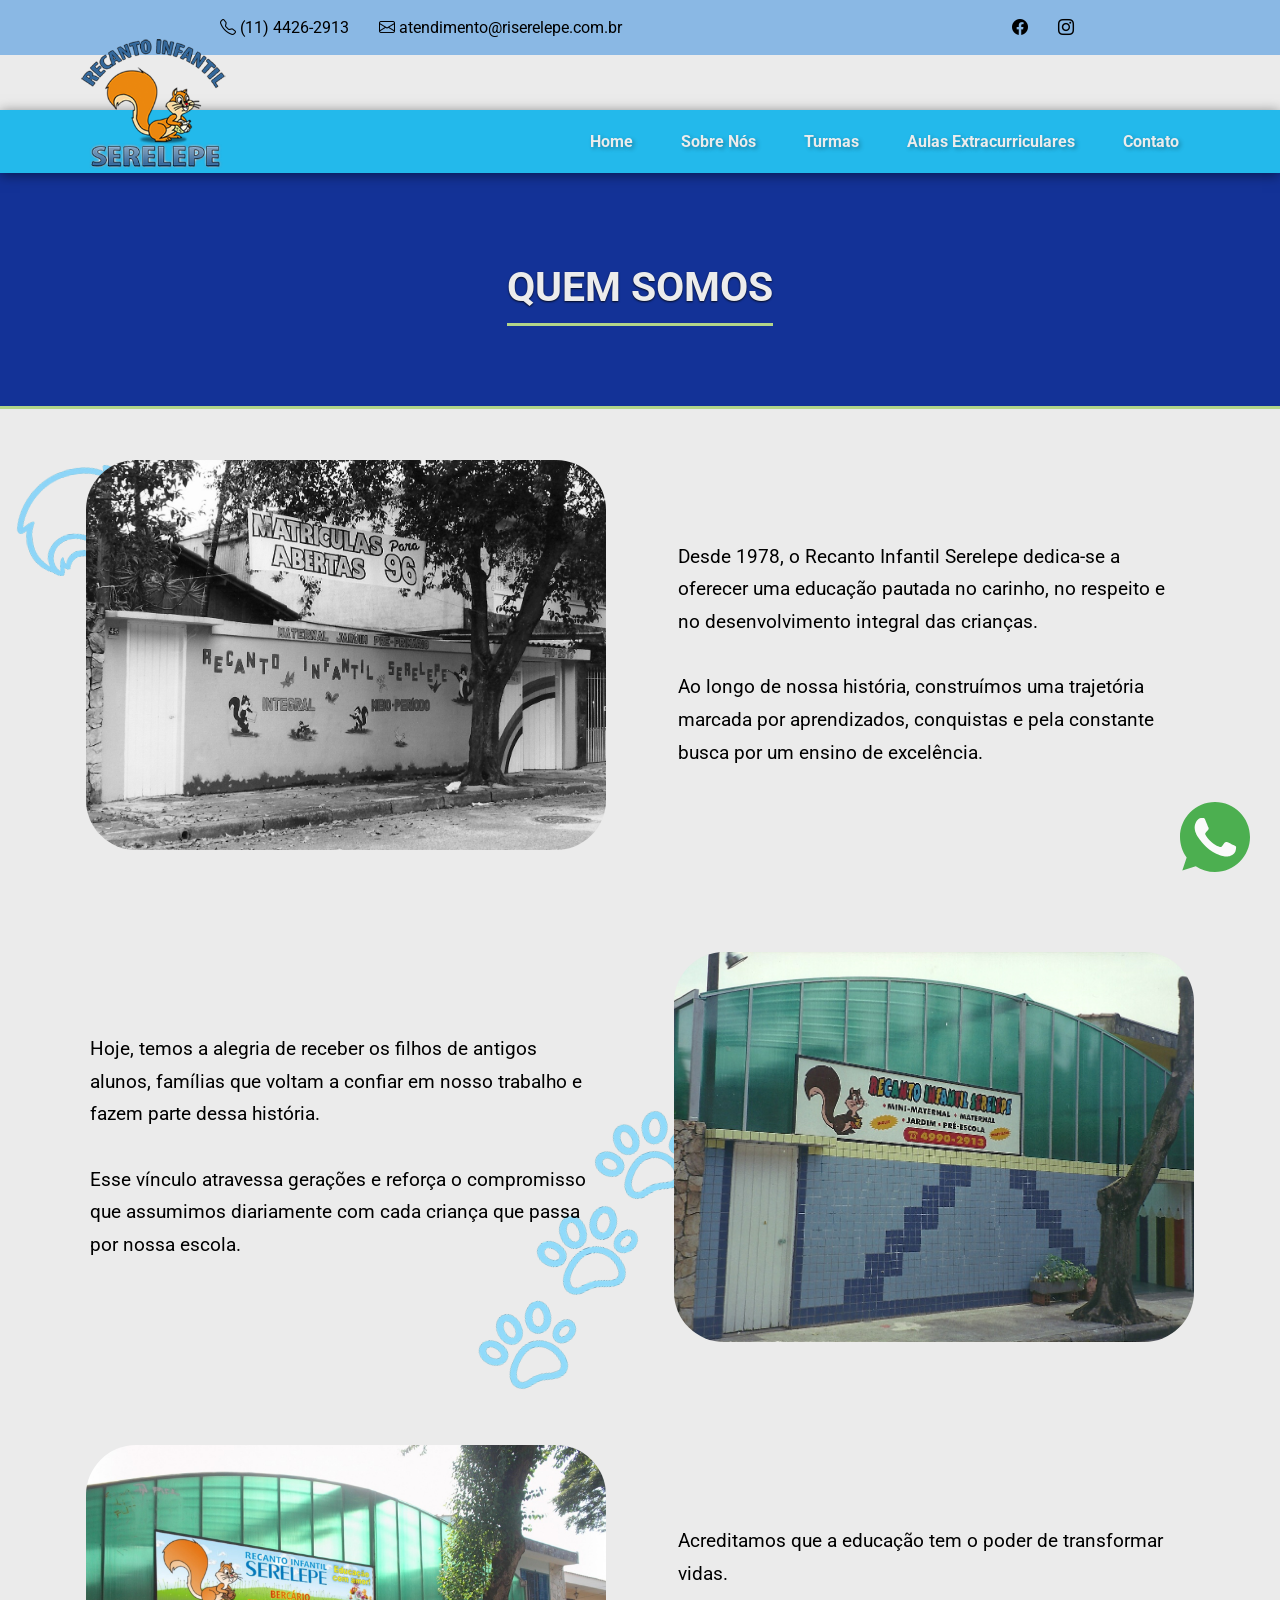
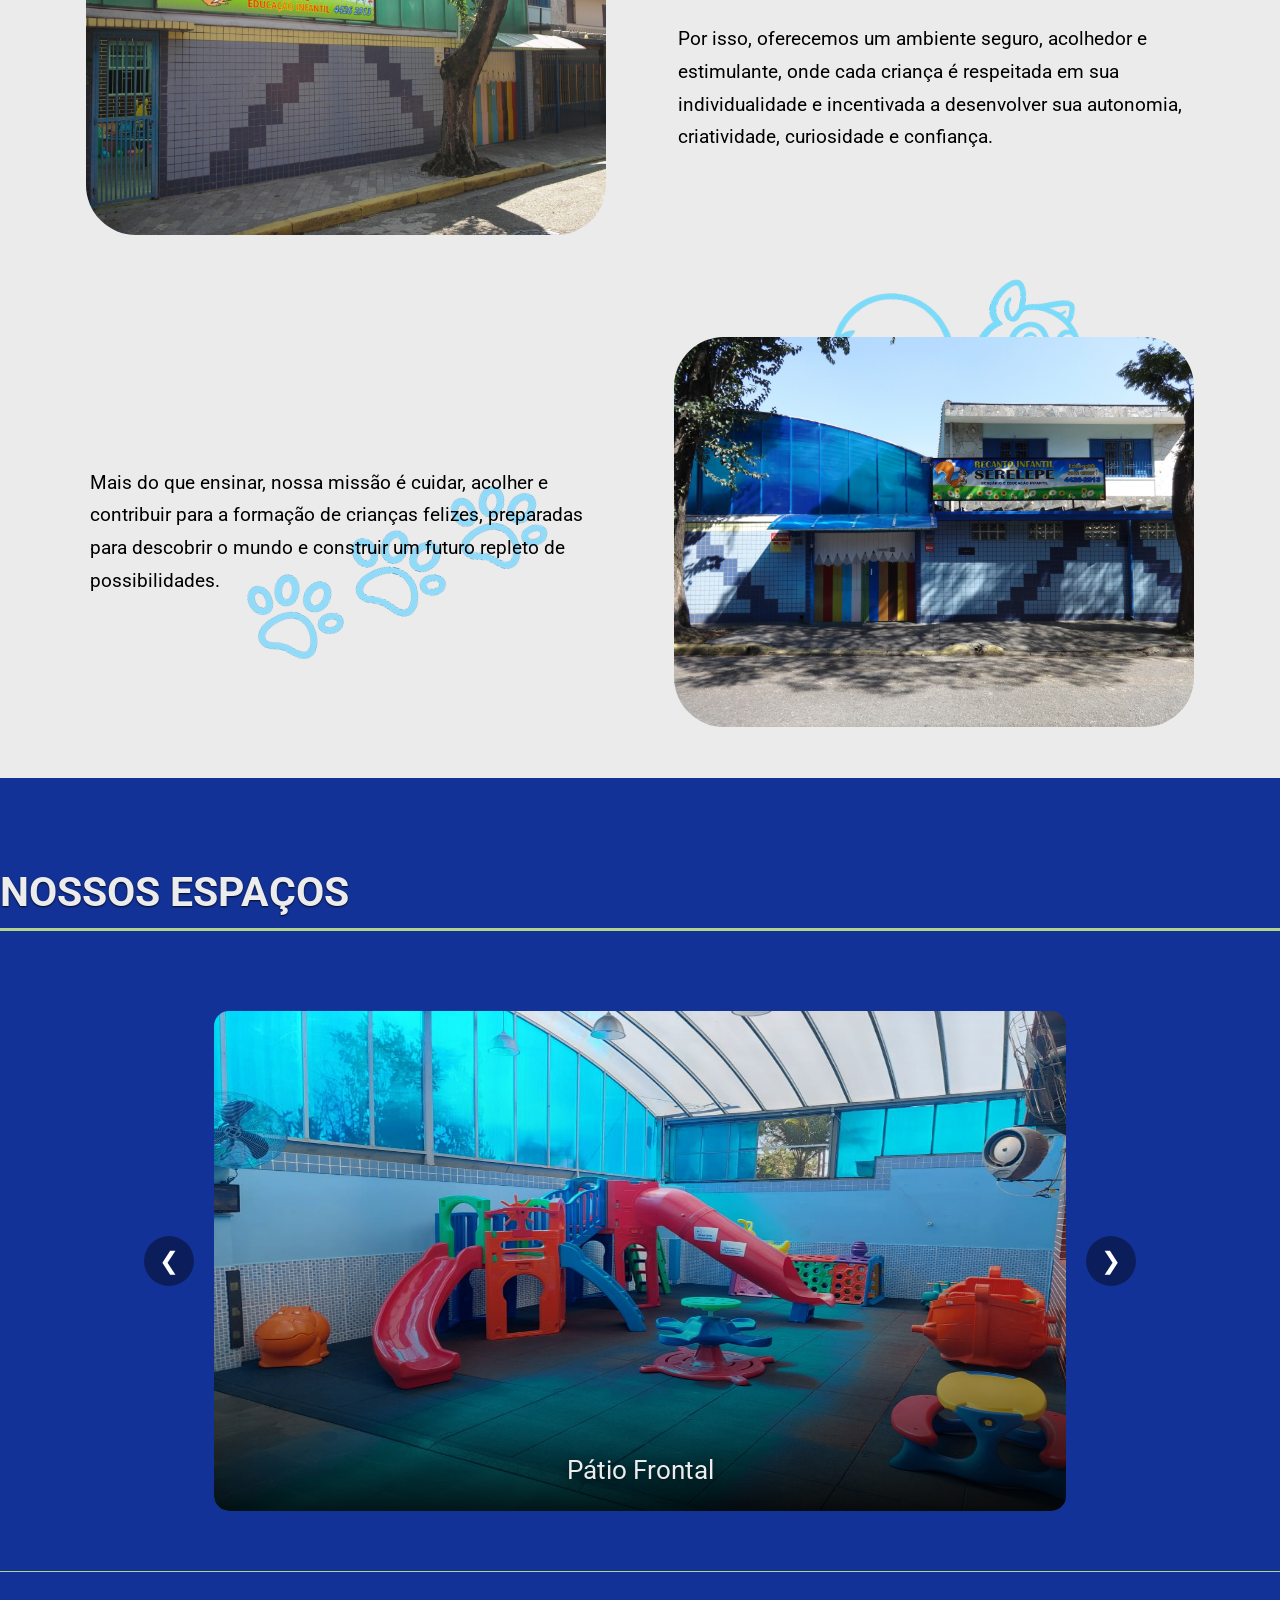
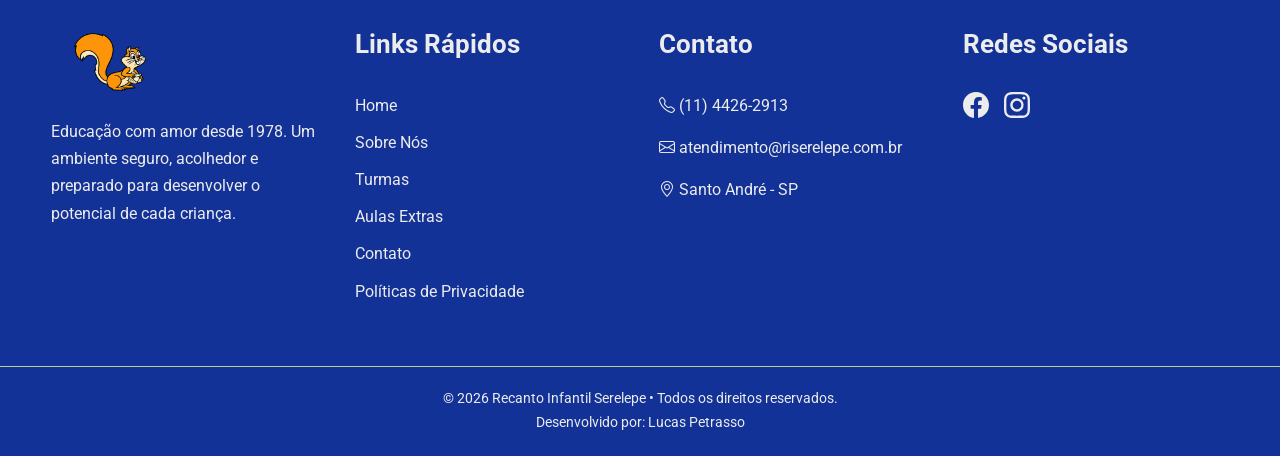
<file: pages/about_us.html>
<!DOCTYPE html>
<html lang="pt-BR">

<head>
    <meta charset="UTF-8">
    <meta name="viewport" content="width=device-width, initial-scale=1.0">
    <title>Sobre Nós | Recanto Infantil Serelepe</title>
    <meta name="description" content="Conheça a história do Recanto Infantil Serelepe e nossos espaços para educação infantil em Santo André - SP.">
    <link rel="canonical" href="https://riserelepe.com.br/pages/about_us.html">
    <meta property="og:locale" content="pt_BR">
    <meta property="og:type" content="website">
    <meta property="og:title" content="Sobre Nós | Recanto Infantil Serelepe">
    <meta property="og:description" content="Conheça a história do Recanto Infantil Serelepe e nossos espaços para educação infantil em Santo André - SP.">
    <meta property="og:url" content="https://riserelepe.com.br/pages/about_us.html">
    <meta property="og:site_name" content="Recanto Infantil Serelepe">
    <meta property="og:image" content="https://riserelepe.com.br/public/images/logo.png">
    <meta name="twitter:card" content="summary_large_image">
    <meta name="twitter:title" content="Sobre Nós | Recanto Infantil Serelepe">
    <meta name="twitter:description" content="Conheça a história do Recanto Infantil Serelepe e nossos espaços para educação infantil em Santo André - SP.">
    <meta name="twitter:image" content="https://riserelepe.com.br/public/images/logo.png">
    
    <!-- STYLE -->
    <link rel="stylesheet" href="../public/css/main.css">

    <!-- ICONS -->
    <link rel="stylesheet" href="https://cdn.jsdelivr.net/npm/bootstrap-icons@1.13.1/font/bootstrap-icons.min.css">

    <!-- SCRIPT -->
    <script defer src="../js/carrossel.js"></script>
    <script defer src="../js/mobile_menu.js"></script>

    <!-- FONTS -->
    <link 
        rel="preconnect" 
        href="https://fonts.googleapis.com">
    <link 
        rel="preconnect" 
        href="https://fonts.gstatic.com" crossorigin>
    <link 
        href="https://fonts.googleapis.com/css2?family=Cormorant+Garamond:ital,wght@0,300..700;1,300..700&family=Merriweather:ital,opsz,wght@0,18..144,300..900;1,18..144,300..900&family=Roboto:ital,wght@0,100..900;1,100..900&family=Ubuntu:ital,wght@0,300;0,400;0,500;0,700;1,300;1,400;1,500;1,700&display=swap" rel="stylesheet">
</head>
<body>
    <div class="container">

        <!-- HEADER -->
        <header id="header">
            <div class="header_top">
                <div class="contact_list">
                    <ul>
                        <li>
                            <i class="bi bi-telephone"></i>
                            (11) 4426-2913
                        </li>
                        <li>
                            <i class="bi bi-envelope"></i>
                            atendimento@riserelepe.com.br
                        </li>
                    </ul>
                </div>
                <div class="header_socials">
                     <a href="https://www.facebook.com/recantoinfantilserelepe/?locale=pt_BR" target="_blank" rel="noopener noreferrer">
                        <i class="bi bi-facebook"></i>
                    </a>
                    <a href="https://www.instagram.com/riserelepe/" target="_blank" rel="noopener noreferrer">
                        <i class="bi bi-instagram"></i>
                    </a>
                </div>
            </div>
            <div class="header_nav">
                <div class="header_logo">
                    <a href="../index.html">
                        <img src="../public/images/logo.png" alt="logo da escola Recanto Infantil Serelepe">
                    </a>
                </div>
                <!-- MENU MOBILE -->
                <button class="menu_hamburguer" id="menuHamburguer">☰</button>

                <!-- MENU DESKTOP-->
                <nav class="nav_menu">
                    <a href="../index.html">Home</a>
                    <a href="about_us.html">Sobre Nós</a>
                    <a href="turmas.html">Turmas</a>
                    <a href="extracurriculares.html">Aulas Extracurriculares</a>
                    <a href="contact.html">Contato</a>
                </nav>
            </div>
        </header>

        <!-- MAIN CONTENT -->
        <main class="about_us_container">
            
         <h1>QUEM SOMOS</h1>
            <div class="timeline_container">

                <!-- ELEMENTOS DECORATIVOS -->
                <img src="../public/images/esquilo-direita.png" class="bg_squirrel squirrel_1" alt="">
                <img src="../public/images/pegadas.png" class="bg_paw paw_1" alt="">
                <img src="../public/images/esquilo-sentado.png" class="bg_squirrel squirrel_2" alt="">
                <img src="../public/images/pegadas.png" class="bg_paw paw_2" alt="">
                <img src="../public/images/esquilo-esquerda.png" class="bg_squirrel squirrel_3" alt="">

                <!-- TIMELINE -->
                <div class="timeline_left">
                    <img src="../public/images/serelepe_1995.jpeg" class="timeline_img" alt="Recanto Infantil Serelepe em 1995">
                    <p>
                    Desde 1978, o Recanto Infantil Serelepe dedica-se a oferecer uma educação pautada no carinho, 
                    no respeito e no desenvolvimento integral das crianças.<br><br> Ao longo de nossa história, construímos 
                    uma trajetória marcada por aprendizados, conquistas e pela constante busca por um ensino de excelência.
                    </p>
            </div>
            <div class="timeline_right">
                <p>
                   Hoje, temos a alegria de receber os filhos de antigos alunos, famílias que voltam a confiar em nosso trabalho 
                   e fazem parte dessa história.<br><br> Esse vínculo atravessa gerações e reforça o compromisso que assumimos diariamente 
                   com cada criança que passa por nossa escola.
                </p>
                <img src="../public/images/serelpe_2000.jpeg" class="timeline_img" alt="Recanto Infantil Serelepe nos anos 2000">
            </div>
            <div class="timeline_left">
                    <img src="../public/images/serelepe_2006.jpeg" class="timeline_img" alt="Recanto Infantil Serelepe em 2006">
                <p>
                   Acreditamos que a educação tem o poder de transformar vidas.<br><br> Por isso, oferecemos um ambiente seguro, acolhedor e estimulante, 
                   onde cada criança é respeitada em sua individualidade e incentivada a desenvolver sua autonomia, criatividade, curiosidade e confiança.
                </p>
            </div>
            <div class="timeline_right">
                <p>
                   Mais do que ensinar, nossa missão é cuidar, acolher e contribuir para a formação de crianças felizes, 
                   preparadas para descobrir o mundo e construir um futuro repleto de possibilidades.
                </p>
                <img src="../public/images/serelepe_atual.jpeg" class="timeline_img" alt="Recanto Infantil Serelepe atualmente">
            </div>
            </div>
        </main>

        <!-- CARROSSEL -->
        <section id="carrossel_section">
            <h2> NOSSOS ESPAÇOS</h2>
            <div class="carrossel">
                <button class="carrossel_btn_prev">&#10094;</button>
                <div class="carrossel_container">
                    <div class="carrossel_slides">
                        <div class="carrossel_slide_img">
                            <img src="../public/images/patio_frente_01.jpeg" alt="Foto 1">
                            <div class="carrossel_legenda">
                                <h3>Pátio Frontal</h3>
                            </div>
                        </div>
                        <div class="carrossel_slide_img">
                            <img src="../public/images/bercario_01.jpeg" alt="Foto 2">
                            <div class="carrossel_legenda">
                                <h3>Berçário</h3>
                            </div>
                        </div>
                        <div class="carrossel_slide_img">
                            <img src="../public/images/patio_fundos_01.jpeg" alt="Foto 3">
                            <div class="carrossel_legenda">
                                <h3>Pátio dos Fundos</h3>
                            </div>
                        </div>
                        <div class="carrossel_slide_img">
                            <img src="../public/images/refeitorio_01.jpeg" alt="Foto 4">
                            <div class="carrossel_legenda">
                                <h3>Refeitório</h3>
                            </div>
                        </div>
                        <div class="carrossel_slide_img">
                            <img src="../public/images/refeitorio_bercario_01.jpeg" alt="Foto 5">
                            <div class="carrossel_legenda">
                                <h3>Refeitório do Berçário</h3>
                            </div>
                        </div>
                        <div class="carrossel_slide_img">
                            <img src="../public/images/sala_de_aula_03.jpeg" alt="Foto 6">
                            <div class="carrossel_legenda">
                                <h3>Sala de Aula</h3>
                            </div>
                        </div>
                        <div class="carrossel_slide_img">
                            <img src="../public/images/sala_computacao.jpeg" alt="Foto 7">
                            <div class="carrossel_legenda">
                                <h3>Sala de Computação</h3>
                            </div>
                        </div>
                        <div class="carrossel_slide_img">
                            <img src="../public/images/sala_de_aula_01.jpeg" alt="Foto 8">
                            <div class="carrossel_legenda">
                                <h3>Sala de Aula</h3>
                            </div>
                        </div>
                        <div class="carrossel_slide_img">
                            <img src="../public/images/sala_de_aula_04.jpeg" alt="Foto 9">
                            <div class="carrossel_legenda">
                                <h3>Sala de Aula</h3>
                            </div>
                        </div>
                        <div class="carrossel_slide_img">
                            <img src="../public/images/evento_mini_chef_02.jpeg" alt="Foto 10">
                            <div class="carrossel_legenda">
                                <h3>Evento: Mini Chef</h3>
                            </div>
                        </div>
                        <div class="carrossel_slide_img">
                            <img src="../public/images/natal_01.jpeg" alt="Foto 11">
                            <div class="carrossel_legenda">
                                <h3>Natal Serelepe</h3>
                            </div>
                        </div>
                    </div>
                </div>
                <button class="carrossel_btn_next">&#10095;</button>
            </div>
        </section> 

        <!-- FOOTER -->
        <footer class="footer">
            <div class="footer_container">
                <div class="footer_col">
                    <img src="../public/images/logo_no_text.png" alt="Logo Recanto Infantil Serelepe" class="footer_logo">
                    <p>
                        Educação com amor desde 1978. Um ambiente seguro, acolhedor e preparado para
                        desenvolver o potencial de cada criança.
                    </p>
                </div>
                <div class="footer_col">
                    <h3>Links Rápidos</h3>
                    <ul>
                        <li><a href="../index.html">Home</a></li>
                        <li><a href="about_us.html">Sobre Nós</a></li>
                        <li><a href="turmas.html">Turmas</a></li>
                        <li><a href="extracurriculares.html">Aulas Extras</a></li>
                        <li><a href="contact.html">Contato</a></li>
                        <li><a href="privacy_policy.html">Políticas de Privacidade</a></li>
                    </ul>
                </div>
                <div class="footer_col">
                    <h3>Contato</h3>
                    <p>
                        <i class="bi bi-telephone"></i>
                        (11) 4426-2913
                    </p>
                    <p>
                        <i class="bi bi-envelope"></i>
                        atendimento@riserelepe.com.br
                    </p>
                    <p>
                        <i class="bi bi-geo-alt"></i>
                        Santo André - SP
                    </p>
                </div>
                <div class="footer_col">
                    <h3>Redes Sociais</h3>
                    <div class="footer_socials">
                        <a href="https://www.facebook.com/recantoinfantilserelepe/?locale=pt_BR" target="_blank" rel="noopener noreferrer">
                            <svg xmlns="http://www.w3.org/2000/svg" width="26" height="26" fill="currentColor" class="bi bi-facebook" viewBox="0 0 16 16">
                                <path d="M16 8.049c0-4.446-3.582-8.05-8-8.05C3.58 0-.002 3.603-.002 8.05c0 4.017 2.926 7.347 6.75 7.951v-5.625h-2.03V8.05H6.75V6.275c0-2.017 1.195-3.131 3.022-3.131.876 0 1.791.157 1.791.157v1.98h-1.009c-.993 0-1.303.621-1.303 1.258v1.51h2.218l-.354 2.326H9.25V16c3.824-.604 6.75-3.934 6.75-7.951"/>
                            </svg>
                        </a>
                        <a href="https://www.instagram.com/riserelepe/" target="_blank" rel="noopener noreferrer">
                            <svg xmlns="http://www.w3.org/2000/svg" width="26" height="26" fill="currentColor" class="bi bi-instagram" viewBox="0 0 16 16">
                                <path d="M8 0C5.829 0 5.556.01 4.703.048 3.85.088 3.269.222 2.76.42a3.9 3.9 0 0 0-1.417.923A3.9 3.9 0 0 0 .42 2.76C.222 3.268.087 3.85.048 4.7.01 5.555 0 5.827 0 8.001c0 2.172.01 2.444.048 3.297.04.852.174 1.433.372 1.942.205.526.478.972.923 1.417.444.445.89.719 1.416.923.51.198 1.09.333 1.942.372C5.555 15.99 5.827 16 8 16s2.444-.01 3.298-.048c.851-.04 1.434-.174 1.943-.372a3.9 3.9 0 0 0 1.416-.923c.445-.445.718-.891.923-1.417.197-.509.332-1.09.372-1.942C15.99 10.445 16 10.173 16 8s-.01-2.445-.048-3.299c-.04-.851-.175-1.433-.372-1.941a3.9 3.9 0 0 0-.923-1.417A3.9 3.9 0 0 0 13.24.42c-.51-.198-1.092-.333-1.943-.372C10.443.01 10.172 0 7.998 0zm-.717 1.442h.718c2.136 0 2.389.007 3.232.046.78.035 1.204.166 1.486.275.373.145.64.319.92.599s.453.546.598.92c.11.281.24.705.275 1.485.039.843.047 1.096.047 3.231s-.008 2.389-.047 3.232c-.035.78-.166 1.203-.275 1.485a2.5 2.5 0 0 1-.599.919c-.28.28-.546.453-.92.598-.28.11-.704.24-1.485.276-.843.038-1.096.047-3.232.047s-2.39-.009-3.233-.047c-.78-.036-1.203-.166-1.485-.276a2.5 2.5 0 0 1-.92-.598 2.5 2.5 0 0 1-.6-.92c-.109-.281-.24-.705-.275-1.485-.038-.843-.046-1.096-.046-3.233s.008-2.388.046-3.231c.036-.78.166-1.204.276-1.486.145-.373.319-.64.599-.92s.546-.453.92-.598c.282-.11.705-.24 1.485-.276.738-.034 1.024-.044 2.515-.045zm4.988 1.328a.96.96 0 1 0 0 1.92.96.96 0 0 0 0-1.92m-4.27 1.122a4.109 4.109 0 1 0 0 8.217 4.109 4.109 0 0 0 0-8.217m0 1.441a2.667 2.667 0 1 1 0 5.334 2.667 2.667 0 0 1 0-5.334"/>
                            </svg>
                        </a>
                    </div>
                </div>
            </div>
            <div class="footer_bottom">
                <p>
                    © 2026 Recanto Infantil Serelepe • Todos os direitos reservados.
                </p>
                <a href="https://portfolio-nine-mu-zn9u2n948k.vercel.app/" target="_blank">Desenvolvido por: Lucas Petrasso</a>
            </div>
            <a class="wpp_btn" href="https://wa.me/5511942954753" 
                target="_blank" rel="noopener noreferrer"> 
                <svg enable-background="new 0 0 512 512" 
                    width="70" 
                    height="70" 
                    version="1.1" 
                    viewBox="0 0 512 512" 
                    xml:space="preserve" 
                    xmlns="http://www.w3.org/2000/svg">
                    <path d="M256.064,0h-0.128l0,0C114.784,0,0,114.816,0,256c0,56,18.048,107.904,48.736,150.048l-31.904,95.104  l98.4-31.456C155.712,496.512,204,512,256.064,512C397.216,512,512,397.152,512,256S397.216,0,256.064,0z" 
                    fill="#4CAF50"/>
                    <path d="m405.02 361.5c-6.176 17.44-30.688 31.904-50.24 36.128-13.376 2.848-30.848 5.12-89.664-19.264-75.232-31.168-123.68-107.62-127.46-112.58-3.616-4.96-30.4-40.48-30.4-77.216s18.656-54.624 26.176-62.304c6.176-6.304 16.384-9.184 26.176-9.184 3.168 0 6.016 0.16 8.576 0.288 7.52 0.32 11.296 0.768 16.256 12.64 6.176 14.88 21.216 51.616 23.008 55.392 1.824 3.776 3.648 8.896 1.088 13.856-2.4 5.12-4.512 7.392-8.288 11.744s-7.36 7.68-11.136 12.352c-3.456 4.064-7.36 8.416-3.008 15.936 4.352 7.36 19.392 31.904 41.536 51.616 28.576 25.44 51.744 33.568 60.032 37.024 6.176 2.56 13.536 1.952 18.048-2.848 5.728-6.176 12.8-16.416 20-26.496 5.12-7.232 11.584-8.128 18.368-5.568 6.912 2.4 43.488 20.48 51.008 24.224 7.52 3.776 12.48 5.568 14.304 8.736 1.792 3.168 1.792 18.048-4.384 35.52z" 
                    fill="#FAFAFA"/>
                </svg> 
            </a>
        </footer>
    </div>
</body>
</html>
</file>
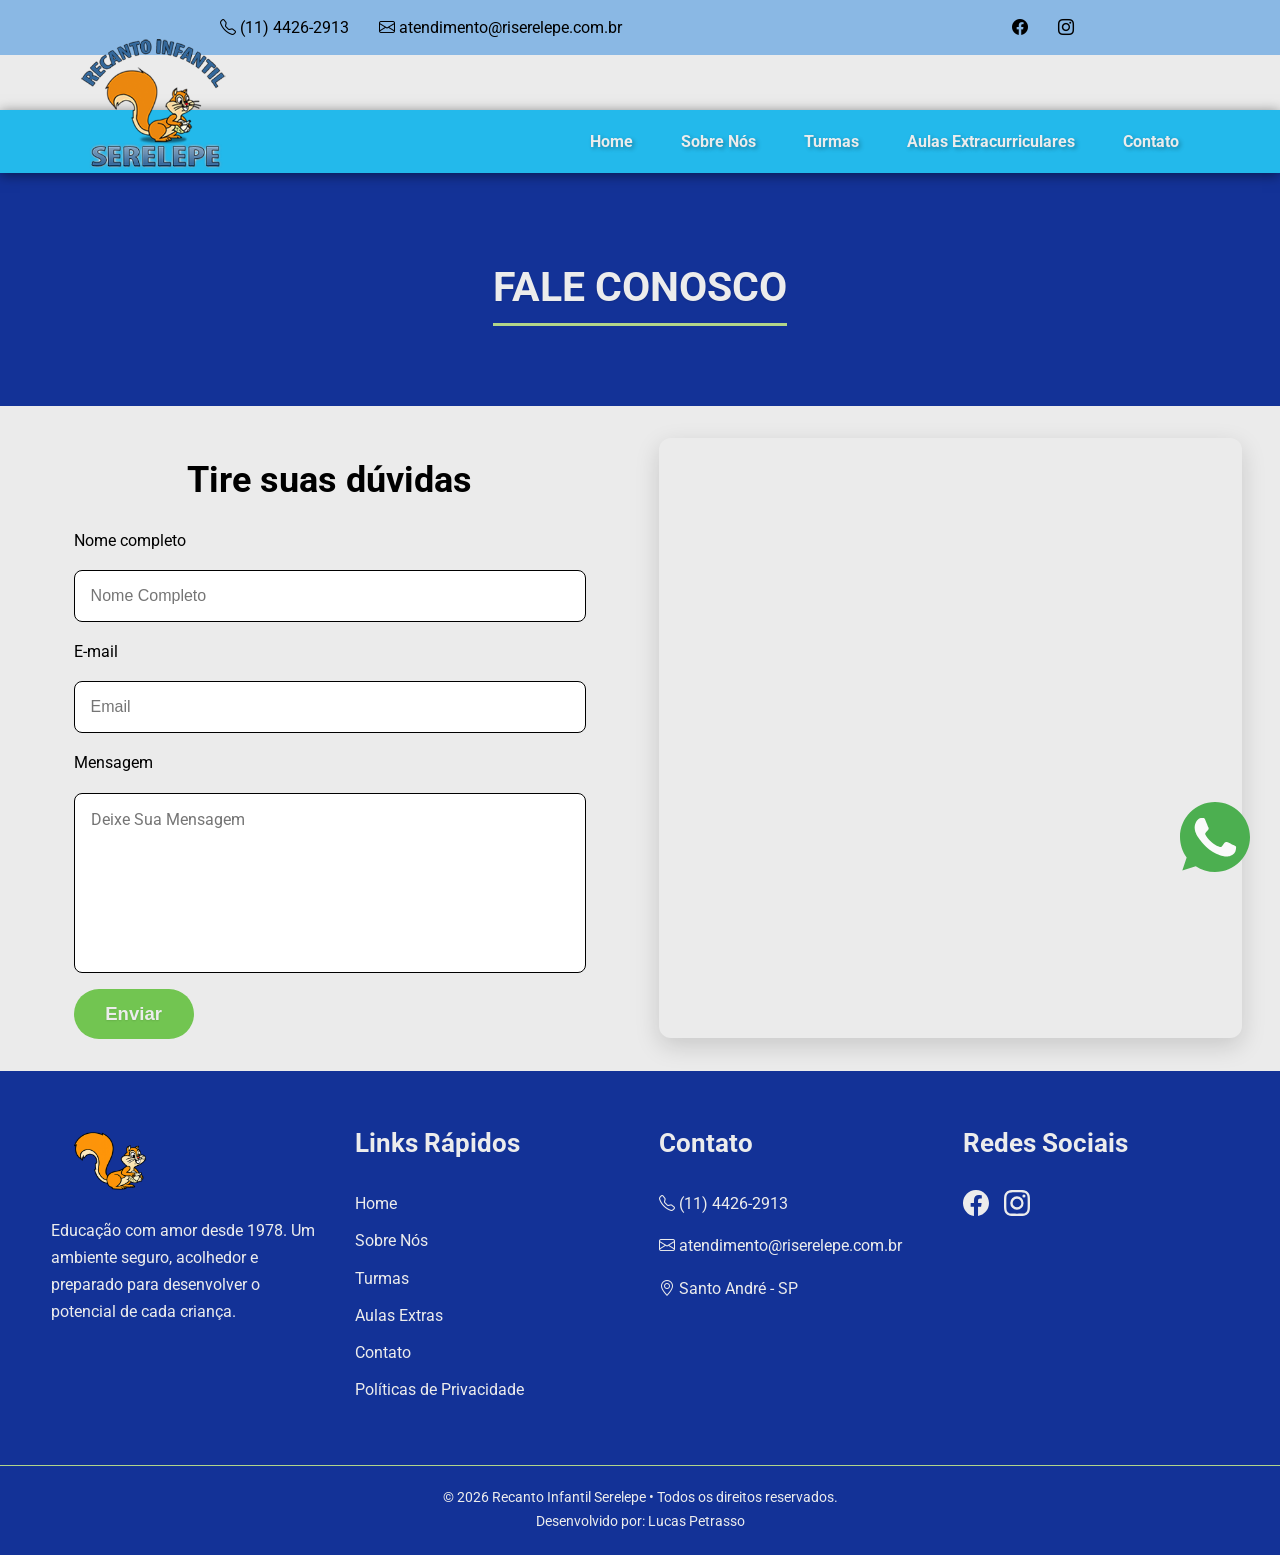
<file: pages/contact.html>
<!DOCTYPE html>
<html lang="pt-BR">

<head>
    <meta charset="UTF-8">
    <meta name="viewport" content="width=device-width, initial-scale=1.0">
    <title>Contato | Recanto Infantil Serelepe</title>
    <meta name="description" content="Entre em contato com o Recanto Infantil Serelepe em Santo André - SP e tire suas dúvidas sobre nossas turmas.">
    <link rel="canonical" href="https://riserelepe.com.br/pages/contact.html">
    <meta property="og:locale" content="pt_BR">
    <meta property="og:type" content="website">
    <meta property="og:title" content="Contato | Recanto Infantil Serelepe">
    <meta property="og:description" content="Entre em contato com o Recanto Infantil Serelepe em Santo André - SP e tire suas dúvidas sobre nossas turmas.">
    <meta property="og:url" content="https://riserelepe.com.br/pages/contact.html">
    <meta property="og:site_name" content="Recanto Infantil Serelepe">
    <meta property="og:image" content="https://riserelepe.com.br/public/images/logo.png">
    <meta name="twitter:card" content="summary_large_image">
    <meta name="twitter:title" content="Contato | Recanto Infantil Serelepe">
    <meta name="twitter:description" content="Entre em contato com o Recanto Infantil Serelepe em Santo André - SP e tire suas dúvidas sobre nossas turmas.">
    <meta name="twitter:image" content="https://riserelepe.com.br/public/images/logo.png">
    
    <!-- STYLE -->
    <link rel="stylesheet" href="../public/css/main.css">

    <!-- ICONS -->
    <link rel="stylesheet" href="https://cdn.jsdelivr.net/npm/bootstrap-icons@1.13.1/font/bootstrap-icons.min.css">

    <!-- SCRIPTS-->
    <script defer src="../js/mobile_menu.js"></script>

    <!-- FONTS -->
    <link 
        rel="preconnect" 
        href="https://fonts.googleapis.com">
    <link 
        rel="preconnect" 
        href="https://fonts.gstatic.com" crossorigin>
    <link 
        href="https://fonts.googleapis.com/css2?family=Cormorant+Garamond:ital,wght@0,300..700;1,300..700&family=Merriweather:ital,opsz,wght@0,18..144,300..900;1,18..144,300..900&family=Roboto:ital,wght@0,100..900;1,100..900&family=Ubuntu:ital,wght@0,300;0,400;0,500;0,700;1,300;1,400;1,500;1,700&display=swap" rel="stylesheet">
</head>
<body>
    <div class="container">

        <!-- HEADER -->
        <header id="header">
            <div class="header_top">
                <div class="contact_list">
                    <ul>
                        <li>
                            <i class="bi bi-telephone"></i>
                            (11) 4426-2913
                        </li>
                        <li>
                            <i class="bi bi-envelope"></i>
                            atendimento@riserelepe.com.br
                        </li>
                    </ul>
                </div>
                <div class="header_socials">
                     <a href="https://www.facebook.com/recantoinfantilserelepe/?locale=pt_BR" target="_blank" rel="noopener noreferrer">
                        <i class="bi bi-facebook"></i>
                    </a>
                    <a href="https://www.instagram.com/riserelepe/" target="_blank" rel="noopener noreferrer">
                        <i class="bi bi-instagram"></i>
                    </a>
                </div>
            </div>
            <div class="header_nav">
                <div class="header_logo">
                    <a href="../index.html">
                        <img src="../public/images/logo.png" alt="logo da escola Recanto Infantil Serelepe">
                    </a>
                </div>

                <!-- MENU MOBILE -->
                <button class="menu_hamburguer" id="menuHamburguer">☰</button>

                <!-- MENU DESTOP-->
                <nav class="nav_menu">
                    <a href="../index.html">Home</a>
                    <a href="about_us.html">Sobre Nós</a>
                    <a href="turmas.html">Turmas</a>
                    <a href="extracurriculares.html">Aulas Extracurriculares</a>
                    <a href="contact.html">Contato</a>
                </nav>
            </div>
        </header>

        <!-- CONTATO -->
        <section class="contact_section">
            <h1>FALE CONOSCO</h1>
            <div class="contact_grid">
                <form class="contact_form" action="https://formsubmit.co/atendimento@riserelepe.com.br" method="POST">
                    <h3>Tire suas dúvidas</h3>
                    <label for="form-name">Nome completo</label>
                    <input type="text" id="form-name" class="form_name" name="name" placeholder="Nome Completo" required>
                    <label for="form-email">E-mail</label>
                    <input type="email" id="form-email" class="form_email" name="email" placeholder="Email" required>
                    <label for="form-message">Mensagem</label>
                    <textarea id="form-message" name="message" placeholder="Deixe Sua Mensagem" required></textarea>
                    <button type="submit" class="form_button" name="submit">Enviar</button>
                </form>
                <iframe class="contact_map" title="Localização do Recanto Infantil Serelepe no Google Maps"
                   src="https://www.google.com/maps/embed?pb=!1m18!1m12!1m3!1d3653.8575141265874!2d-46.54592392466622!3d-23.681052978717794!2m3!1f0!2f0!3f0!3m2!1i1024!2i768!4f13.1!3m3!1m2!1s0x94ce4245a9b4d5bf%3A0x565d1db2f4ad89d7!2sSerelepe%20Recanto%20Infantil!5e0!3m2!1spt-BR!2sbr!4v1784498970862!5m2!1spt-BR!2sbr" 
                   width="800" 
                   height="600" 
                   style="border:0;" 
                   allowfullscreen="" loading="lazy" 
                   referrerpolicy="strict-origin-when-cross-origin">
                </iframe>
            </div>
        </section>

        <!-- FOOTER -->
        <footer class="footer">
            <div class="footer_container">
                <div class="footer_col">
                    <img src="../public/images/logo_no_text.png" alt="Logo Recanto Infantil Serelepe" class="footer_logo">
                    <p>
                        Educação com amor desde 1978. Um ambiente seguro, acolhedor e preparado para
                        desenvolver o potencial de cada criança.
                    </p>
                </div>
                <div class="footer_col">
                    <h3>Links Rápidos</h3>
                    <ul>
                        <li><a href="../index.html">Home</a></li>
                        <li><a href="about_us.html">Sobre Nós</a></li>
                        <li><a href="turmas.html">Turmas</a></li>
                        <li><a href="extracurriculares.html">Aulas Extras</a></li>
                        <li><a href="contact.html">Contato</a></li>
                        <li><a href="privacy_policy.html">Políticas de Privacidade</a></li>
                    </ul>
                </div>
                <div class="footer_col">
                    <h3>Contato</h3>
                    <p>
                        <i class="bi bi-telephone"></i>
                        (11) 4426-2913
                    </p>
                    <p>
                        <i class="bi bi-envelope"></i>
                        atendimento@riserelepe.com.br
                    </p>
                    <p>
                        <i class="bi bi-geo-alt"></i>
                        Santo André - SP
                    </p>
                </div>
                <div class="footer_col">
                    <h3>Redes Sociais</h3>
                     <div class="footer_socials">
                        <a href="https://www.facebook.com/recantoinfantilserelepe/?locale=pt_BR" target="_blank" rel="noopener noreferrer">
                            <svg xmlns="http://www.w3.org/2000/svg" width="26" height="26" fill="currentColor" class="bi bi-facebook" viewBox="0 0 16 16">
                                <path d="M16 8.049c0-4.446-3.582-8.05-8-8.05C3.58 0-.002 3.603-.002 8.05c0 4.017 2.926 7.347 6.75 7.951v-5.625h-2.03V8.05H6.75V6.275c0-2.017 1.195-3.131 3.022-3.131.876 0 1.791.157 1.791.157v1.98h-1.009c-.993 0-1.303.621-1.303 1.258v1.51h2.218l-.354 2.326H9.25V16c3.824-.604 6.75-3.934 6.75-7.951"/>
                            </svg>
                        </a>
                        <a href="https://www.instagram.com/riserelepe/" target="_blank" rel="noopener noreferrer">
                            <svg xmlns="http://www.w3.org/2000/svg" width="26" height="26" fill="currentColor" class="bi bi-instagram" viewBox="0 0 16 16">
                                <path d="M8 0C5.829 0 5.556.01 4.703.048 3.85.088 3.269.222 2.76.42a3.9 3.9 0 0 0-1.417.923A3.9 3.9 0 0 0 .42 2.76C.222 3.268.087 3.85.048 4.7.01 5.555 0 5.827 0 8.001c0 2.172.01 2.444.048 3.297.04.852.174 1.433.372 1.942.205.526.478.972.923 1.417.444.445.89.719 1.416.923.51.198 1.09.333 1.942.372C5.555 15.99 5.827 16 8 16s2.444-.01 3.298-.048c.851-.04 1.434-.174 1.943-.372a3.9 3.9 0 0 0 1.416-.923c.445-.445.718-.891.923-1.417.197-.509.332-1.09.372-1.942C15.99 10.445 16 10.173 16 8s-.01-2.445-.048-3.299c-.04-.851-.175-1.433-.372-1.941a3.9 3.9 0 0 0-.923-1.417A3.9 3.9 0 0 0 13.24.42c-.51-.198-1.092-.333-1.943-.372C10.443.01 10.172 0 7.998 0zm-.717 1.442h.718c2.136 0 2.389.007 3.232.046.78.035 1.204.166 1.486.275.373.145.64.319.92.599s.453.546.598.92c.11.281.24.705.275 1.485.039.843.047 1.096.047 3.231s-.008 2.389-.047 3.232c-.035.78-.166 1.203-.275 1.485a2.5 2.5 0 0 1-.599.919c-.28.28-.546.453-.92.598-.28.11-.704.24-1.485.276-.843.038-1.096.047-3.232.047s-2.39-.009-3.233-.047c-.78-.036-1.203-.166-1.485-.276a2.5 2.5 0 0 1-.92-.598 2.5 2.5 0 0 1-.6-.92c-.109-.281-.24-.705-.275-1.485-.038-.843-.046-1.096-.046-3.233s.008-2.388.046-3.231c.036-.78.166-1.204.276-1.486.145-.373.319-.64.599-.92s.546-.453.92-.598c.282-.11.705-.24 1.485-.276.738-.034 1.024-.044 2.515-.045zm4.988 1.328a.96.96 0 1 0 0 1.92.96.96 0 0 0 0-1.92m-4.27 1.122a4.109 4.109 0 1 0 0 8.217 4.109 4.109 0 0 0 0-8.217m0 1.441a2.667 2.667 0 1 1 0 5.334 2.667 2.667 0 0 1 0-5.334"/>
                            </svg>
                        </a>
                    </div>
                </div>
            </div>
            <div class="footer_bottom">
                <p>
                    © 2026 Recanto Infantil Serelepe • Todos os direitos reservados.
                </p>
                <a href="https://portfolio-nine-mu-zn9u2n948k.vercel.app/" target="_blank">Desenvolvido por: Lucas Petrasso</a>
            </div>
            <a class="wpp_btn" href="https://wa.me/5511942954753" 
                target="_blank" rel="noopener noreferrer"> 
                <svg enable-background="new 0 0 512 512" 
                    width="70" 
                    height="70" 
                    version="1.1" 
                    viewBox="0 0 512 512" 
                    xml:space="preserve" 
                    xmlns="http://www.w3.org/2000/svg">
                    <path d="M256.064,0h-0.128l0,0C114.784,0,0,114.816,0,256c0,56,18.048,107.904,48.736,150.048l-31.904,95.104  l98.4-31.456C155.712,496.512,204,512,256.064,512C397.216,512,512,397.152,512,256S397.216,0,256.064,0z" 
                    fill="#4CAF50"/>
                    <path d="m405.02 361.5c-6.176 17.44-30.688 31.904-50.24 36.128-13.376 2.848-30.848 5.12-89.664-19.264-75.232-31.168-123.68-107.62-127.46-112.58-3.616-4.96-30.4-40.48-30.4-77.216s18.656-54.624 26.176-62.304c6.176-6.304 16.384-9.184 26.176-9.184 3.168 0 6.016 0.16 8.576 0.288 7.52 0.32 11.296 0.768 16.256 12.64 6.176 14.88 21.216 51.616 23.008 55.392 1.824 3.776 3.648 8.896 1.088 13.856-2.4 5.12-4.512 7.392-8.288 11.744s-7.36 7.68-11.136 12.352c-3.456 4.064-7.36 8.416-3.008 15.936 4.352 7.36 19.392 31.904 41.536 51.616 28.576 25.44 51.744 33.568 60.032 37.024 6.176 2.56 13.536 1.952 18.048-2.848 5.728-6.176 12.8-16.416 20-26.496 5.12-7.232 11.584-8.128 18.368-5.568 6.912 2.4 43.488 20.48 51.008 24.224 7.52 3.776 12.48 5.568 14.304 8.736 1.792 3.168 1.792 18.048-4.384 35.52z" 
                    fill="#FAFAFA"/>
                </svg> 
            </a>
        </footer>
    </div>
</file>
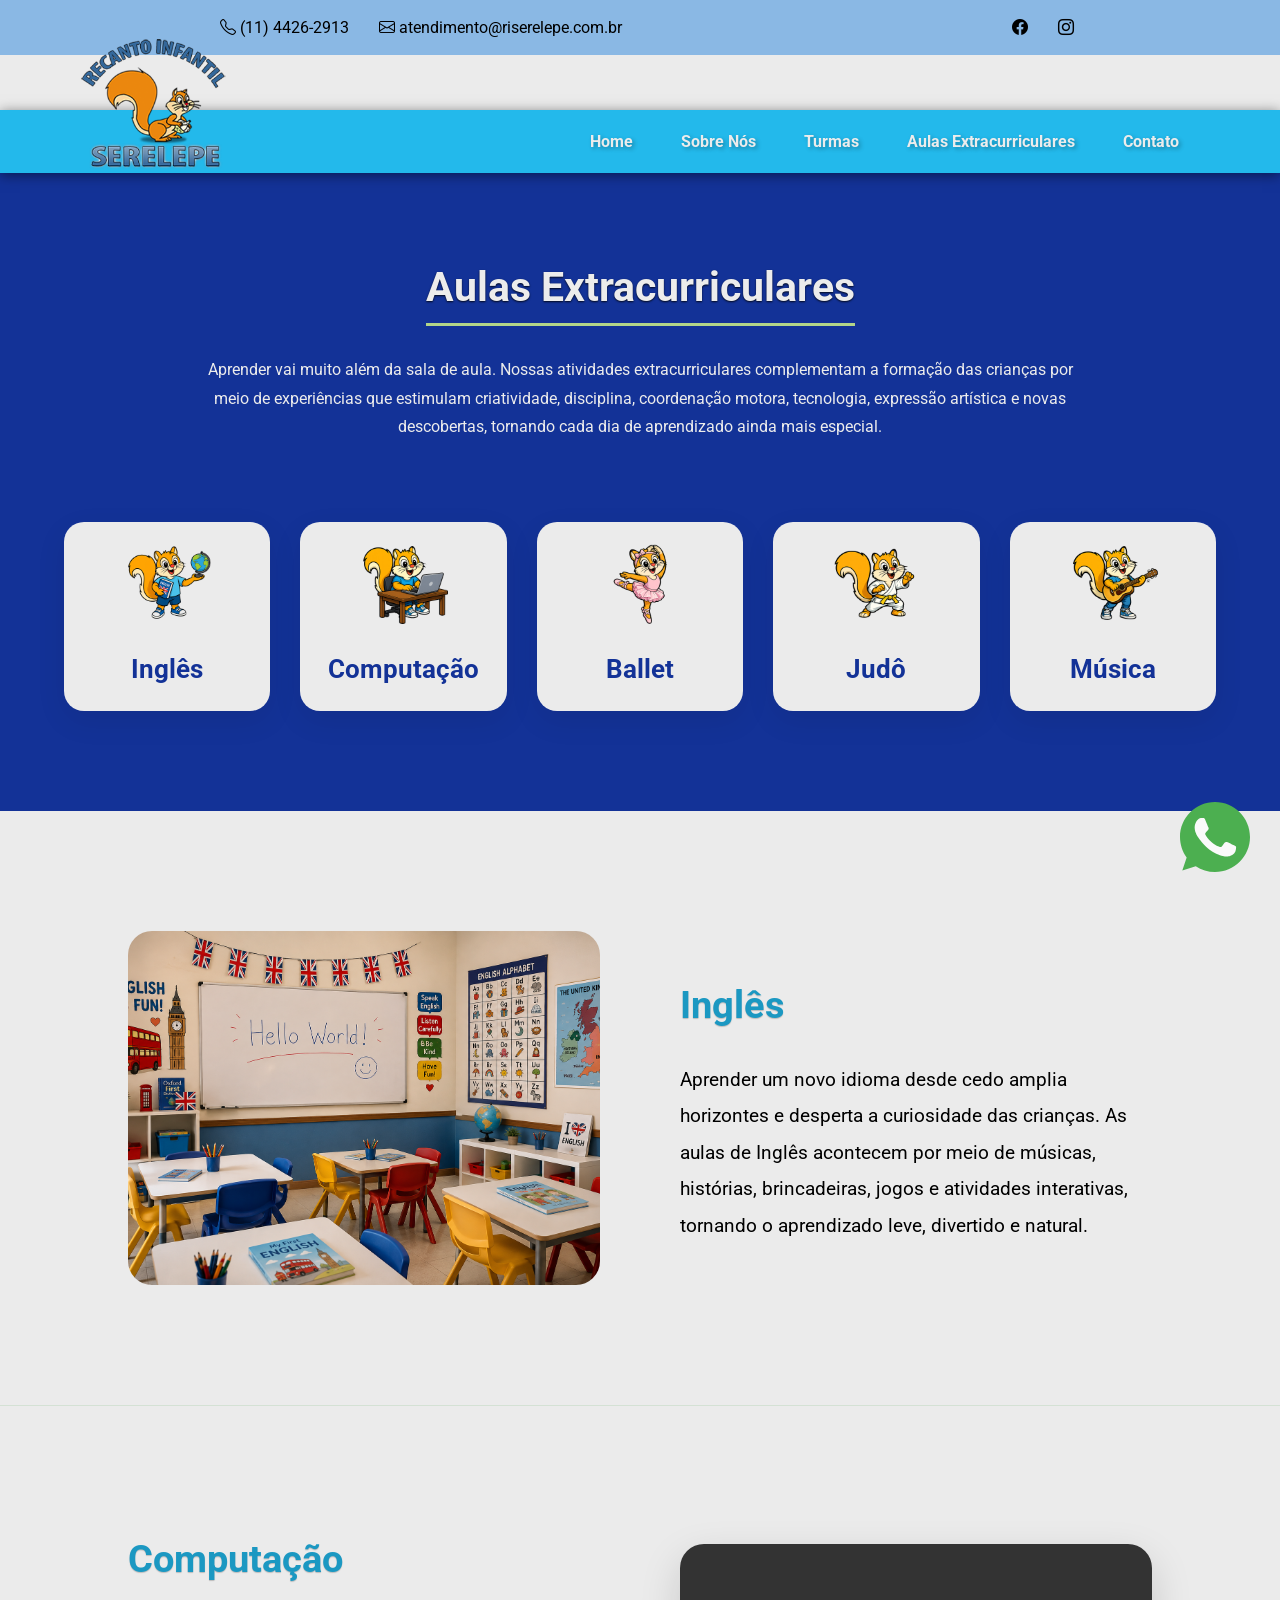
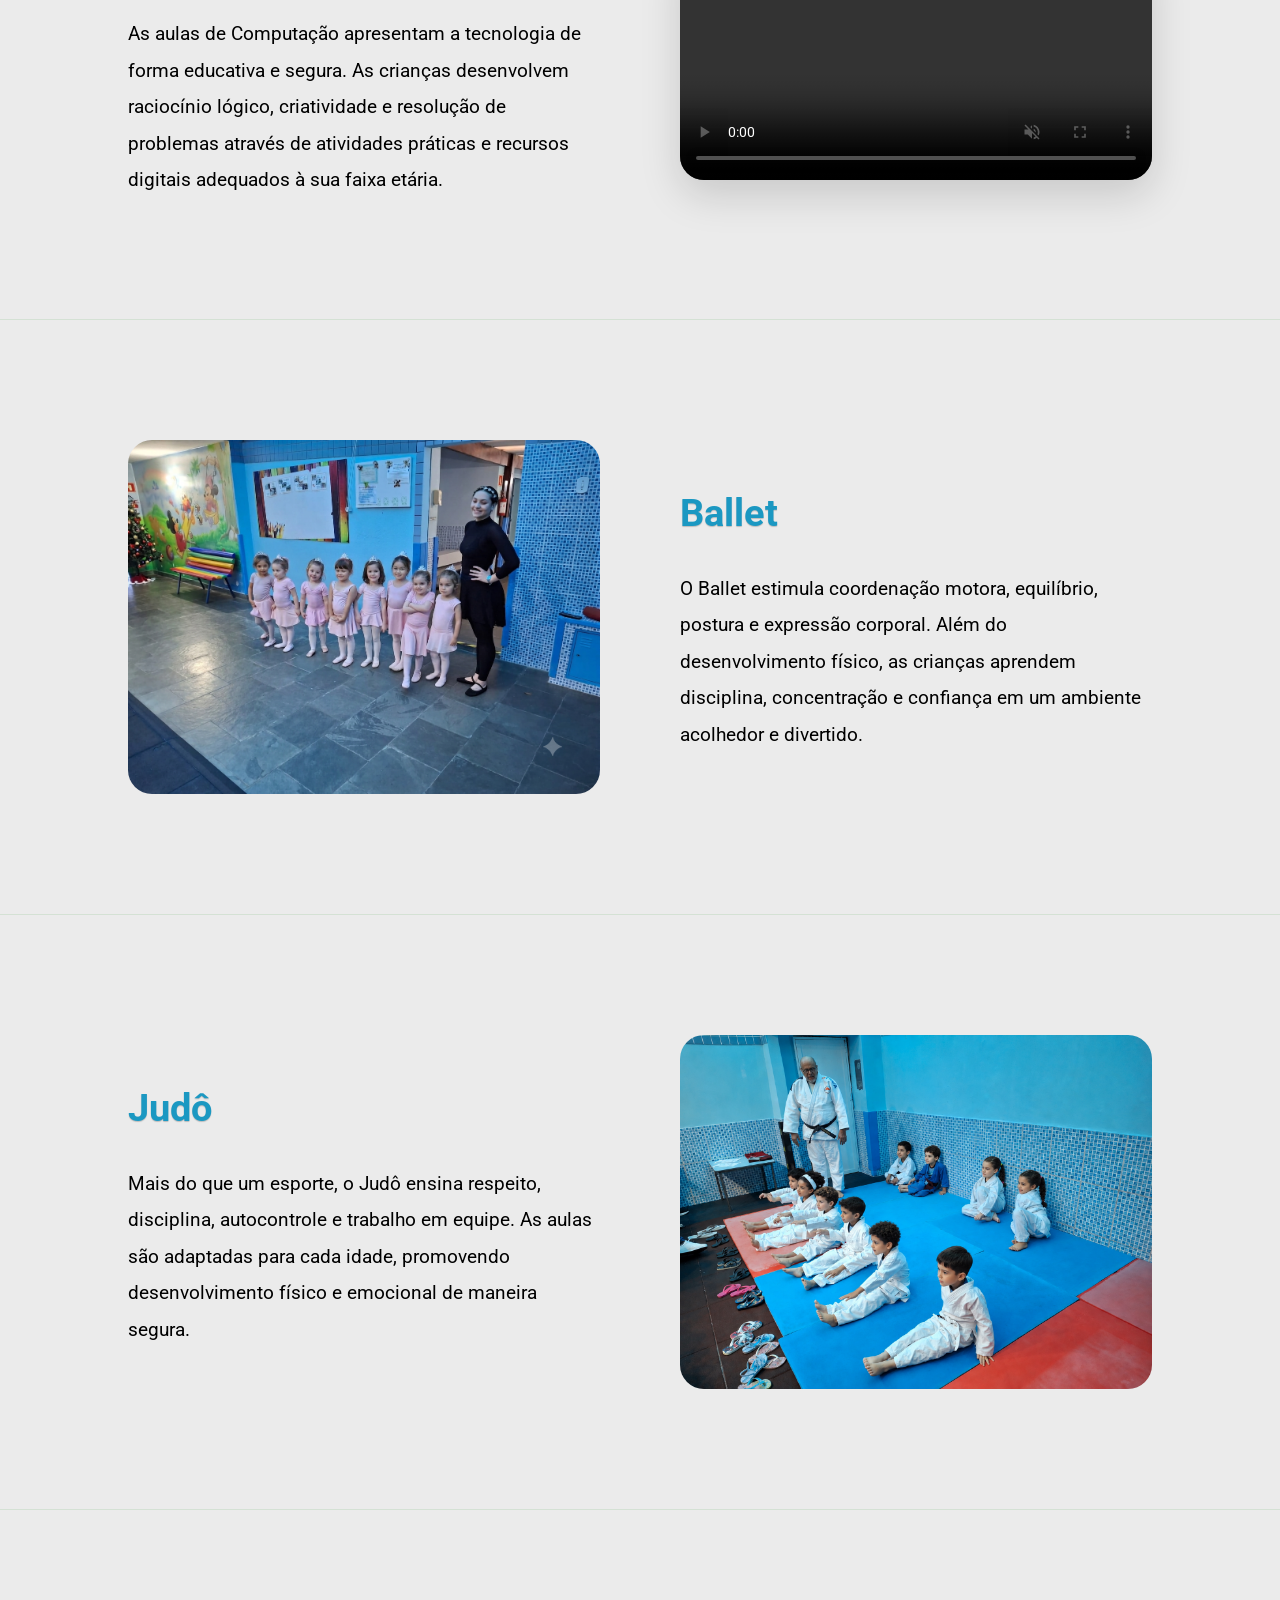
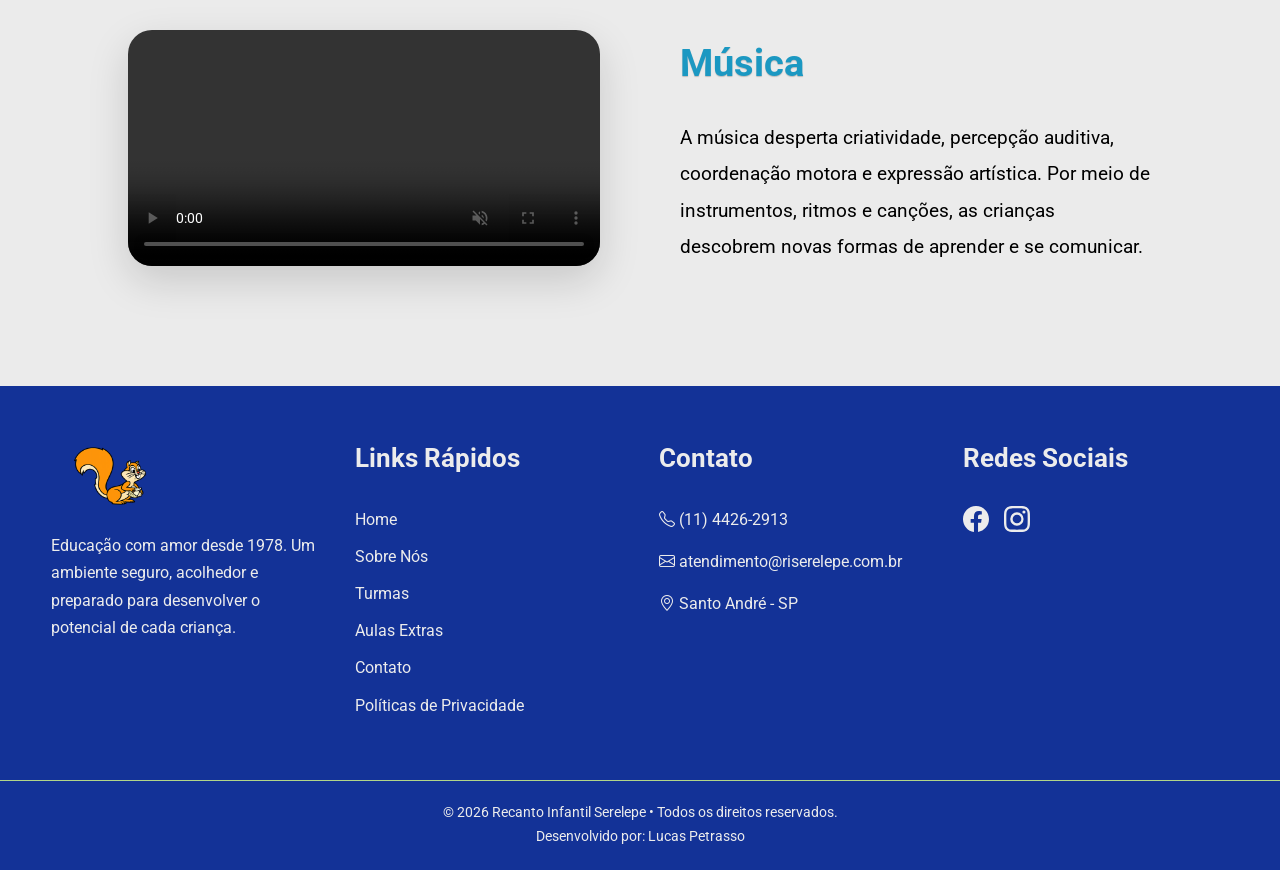
<file: pages/extracurriculares.html>
<!DOCTYPE html>
<html lang="pt-BR">

<head>
    <meta charset="UTF-8">
    <meta name="viewport" content="width=device-width, initial-scale=1.0">

    <title>Aulas Extracurriculares | Recanto Infantil Serelepe</title>
    <meta name="description" content="Aulas extracurriculares do Recanto Infantil Serelepe: Inglês, Computação, Ballet, Judô e Música para crianças.">
    <link rel="canonical" href="https://riserelepe.com.br/pages/extracurriculares.html">
    <meta property="og:locale" content="pt_BR">
    <meta property="og:type" content="website">
    <meta property="og:title" content="Aulas Extracurriculares | Recanto Infantil Serelepe">
    <meta property="og:description" content="Aulas extracurriculares do Recanto Infantil Serelepe: Inglês, Computação, Ballet, Judô e Música para crianças.">
    <meta property="og:url" content="https://riserelepe.com.br/pages/extracurriculares.html">
    <meta property="og:site_name" content="Recanto Infantil Serelepe">
    <meta property="og:image" content="https://riserelepe.com.br/public/images/logo.png">
    <meta name="twitter:card" content="summary_large_image">
    <meta name="twitter:title" content="Aulas Extracurriculares | Recanto Infantil Serelepe">
    <meta name="twitter:description" content="Aulas extracurriculares do Recanto Infantil Serelepe: Inglês, Computação, Ballet, Judô e Música para crianças.">
    <meta name="twitter:image" content="https://riserelepe.com.br/public/images/logo.png">

    <!-- StYLE -->
    <link rel="stylesheet" href="../public/css/main.css">

     <!-- ICONS -->
    <link rel="stylesheet" href="https://cdn.jsdelivr.net/npm/bootstrap-icons@1.13.1/font/bootstrap-icons.min.css">

    <!-- SCRIPTS-->
    <script defer src="../js/mobile_menu.js"></script>

    <!-- FONTS -->
    <link 
        rel="preconnect" 
        href="https://fonts.googleapis.com">
    <link 
        rel="preconnect" 
        href="https://fonts.gstatic.com" crossorigin>
    <link 
        href="https://fonts.googleapis.com/css2?family=Cormorant+Garamond:ital,wght@0,300..700;1,300..700&family=Merriweather:ital,opsz,wght@0,18..144,300..900;1,18..144,300..900&family=Roboto:ital,wght@0,100..900;1,100..900&family=Ubuntu:ital,wght@0,300;0,400;0,500;0,700;1,300;1,400;1,500;1,700&display=swap" rel="stylesheet">
</head>

<body>

    <div class="container">

        <!-- ================= HEADER ================= -->

        <header id="header">

            <div class="header_top">

                <div class="contact_list">
                    <ul>
                        <li>
                            <i class="bi bi-telephone"></i>
                            (11) 4426-2913
                        </li>
                        <li>
                            <i class="bi bi-envelope"></i>
                            atendimento@riserelepe.com.br
                        </li>
                    </ul>
                </div>

                <div class="header_socials">
                     <a href="https://www.facebook.com/recantoinfantilserelepe/?locale=pt_BR" target="_blank" rel="noopener noreferrer">
                        <i class="bi bi-facebook"></i>
                    </a>
                    <a href="https://www.instagram.com/riserelepe/" target="_blank" rel="noopener noreferrer">
                        <i class="bi bi-instagram"></i>
                    </a>
                </div>

            </div>

            <div class="header_nav">

                <div class="header_logo">
                    <a href="../index.html">
                        <img src="../public/images/logo.png"
                            alt="Logo Recanto Infantil Serelepe">
                    </a>
                </div>

                <!-- MENU MOBILE -->
                <button class="menu_hamburguer" id="menuHamburguer">☰</button>

                <!-- MENU DESKTOP -->
                <nav class="nav_menu">
                    <a href="../index.html">Home</a>
                    <a href="about_us.html">Sobre Nós</a>
                    <a href="turmas.html">Turmas</a>
                    <a href="extracurriculares.html"> Aulas Extracurriculares</a>
                    <a href="contact.html">Contato</a>
                </nav>

            </div>

        </header>

        <!-- ================= HERO ================= -->

        <main class="extra_container" id="topo">

            <section class="hero_extra">

                <h1>Aulas Extracurriculares</h1>

                <p>

                    Aprender vai muito além da sala de aula.
                    Nossas atividades extracurriculares complementam a formação das crianças
                    por meio de experiências que estimulam criatividade,
                    disciplina, coordenação motora, tecnologia, expressão
                    artística e novas descobertas, tornando cada dia de
                    aprendizado ainda mais especial.

                </p>

            </section>

            <!-- ================= CARDS ================= -->

            <section class="cards_section">

                <a href="#ingles" class="activity_card">

                    <img
                        src="../public/images/serelepe_ingles.png"
                        alt="Esquilo Inglês">

                    <h2>Inglês</h2>

                </a>

                <a href="#computacao" class="activity_card">

                    <img
                        src="../public/images/esquilo_computacao.png"
                        alt="Esquilo Computação">

                    <h2>Computação</h2>

                </a>

                <a href="#ballet" class="activity_card">

                    <img
                        src="../public/images/serelepe_ballet.png"
                        alt="Esquilo Ballet">

                    <h2>Ballet</h2>

                </a>

                <a href="#judo" class="activity_card">

                    <img
                        src="../public/images/serelepe_judo.png"
                        alt="Esquilo Judô">

                    <h2>Judô</h2>

                </a>

                <a href="#musica" class="activity_card">

                    <img
                        src="../public/images/serelepe_musica.png"
                        alt="Esquilo Música">

                    <h2>Música</h2>

                </a>

            </section>

            <!-- ================= INGLÊS ================= -->

            <section class="activity_section" id="ingles">

                <img
                    src="../public/images/aula_ingles.png"
                    alt="Aula de Inglês"
                    class="activity_image">

                <div class="activity_content">

                    <h2>Inglês</h2>

                    <p>

                        Aprender um novo idioma desde cedo amplia horizontes e
                        desperta a curiosidade das crianças. As aulas de Inglês
                        acontecem por meio de músicas, histórias, brincadeiras,
                        jogos e atividades interativas, tornando o aprendizado
                        leve, divertido e natural.

                    </p>

                </div>

            </section>

            <!-- ================= COMPUTAÇÃO ================= -->

            <section
                class="activity_section reverse"
                id="computacao">

                <video class="activity_video" controls autoplay muted controlslist="nodownload">
                    <source src="../public/videos/video_computacao.mp4" type="video/mp4">
                </video>

                <div class="activity_content">

                    <h2>Computação</h2>

                    <p>

                        As aulas de Computação apresentam a tecnologia de forma
                        educativa e segura. As crianças desenvolvem raciocínio
                        lógico, criatividade e resolução de problemas através
                        de atividades práticas e recursos digitais adequados à
                        sua faixa etária.

                    </p>

                </div>

            </section>

            <!-- ================= BALLET ================= -->

            <section class="activity_section" id="ballet">

                <img
                    src="../public/images/aula_ballet.png"
                    alt="Aula de Ballet"
                    class="activity_image">

                <div class="activity_content">

                    <h2>Ballet</h2>

                    <p>

                        O Ballet estimula coordenação motora, equilíbrio,
                        postura e expressão corporal. Além do desenvolvimento
                        físico, as crianças aprendem disciplina, concentração
                        e confiança em um ambiente acolhedor e divertido.

                    </p>

                </div>

            </section>

            <!-- ================= JUDÔ ================= -->

            <section
                class="activity_section reverse"
                id="judo">

                <img
                    src="../public/images/aula_judo.png"
                    alt="Aula de Judô"
                    class="activity_image">

                <div class="activity_content">

                    <h2>Judô</h2>

                    <p>

                        Mais do que um esporte, o Judô ensina respeito,
                        disciplina, autocontrole e trabalho em equipe.
                        As aulas são adaptadas para cada idade, promovendo
                        desenvolvimento físico e emocional de maneira segura.

                    </p>

                </div>

            </section>

            <!-- ================= MÚSICA ================= -->

            <section class="activity_section" id="musica">

                <video class="activity_video" controls autoplay muted controlslist="nodownload">
                    <source src="../public/videos/video_aula_musica.mp4" type="video/mp4">
                </video>
                <div class="activity_content">

                    <h2>Música</h2>

                    <p>

                        A música desperta criatividade, percepção auditiva,
                        coordenação motora e expressão artística. Por meio de
                        instrumentos, ritmos e canções, as crianças descobrem
                        novas formas de aprender e se comunicar.

                    </p>

                </div>

            </section>

        </main>

        <!-- ================= FOOTER ================= -->

        <footer class="footer">
            <div class="footer_container">
                <div class="footer_col">
                    <img src="../public/images/logo_no_text.png" alt="Logo Recanto Infantil Serelepe" class="footer_logo">
                    <p>
                        Educação com amor desde 1978. Um ambiente seguro, acolhedor e preparado para
                        desenvolver o potencial de cada criança.
                    </p>
                </div>
                <div class="footer_col">
                    <h3>Links Rápidos</h3>
                    <ul>
                        <li><a href="../index.html">Home</a></li>
                        <li><a href="about_us.html">Sobre Nós</a></li>
                        <li><a href="turmas.html">Turmas</a></li>
                        <li><a href="extracurriculares.html">Aulas Extras</a></li>
                        <li><a href="contact.html">Contato</a></li>
                        <li><a href="privacy_policy.html">Políticas de Privacidade</a></li>
                    </ul>
                </div>
                <div class="footer_col">
                    <h3>Contato</h3>
                    <p>
                        <i class="bi bi-telephone"></i>
                        (11) 4426-2913
                    </p>
                    <p>
                        <i class="bi bi-envelope"></i>
                        atendimento@riserelepe.com.br
                    </p>
                    <p>
                        <i class="bi bi-geo-alt"></i>
                        Santo André - SP
                    </p>
                </div>
                <div class="footer_col">
                    <h3>Redes Sociais</h3>
                    <div class="footer_socials">
                        <a href="https://www.facebook.com/recantoinfantilserelepe/?locale=pt_BR" target="_blank" rel="noopener noreferrer">
                            <svg xmlns="http://www.w3.org/2000/svg" width="26" height="26" fill="currentColor" class="bi bi-facebook" viewBox="0 0 16 16">
                                <path d="M16 8.049c0-4.446-3.582-8.05-8-8.05C3.58 0-.002 3.603-.002 8.05c0 4.017 2.926 7.347 6.75 7.951v-5.625h-2.03V8.05H6.75V6.275c0-2.017 1.195-3.131 3.022-3.131.876 0 1.791.157 1.791.157v1.98h-1.009c-.993 0-1.303.621-1.303 1.258v1.51h2.218l-.354 2.326H9.25V16c3.824-.604 6.75-3.934 6.75-7.951"/>
                            </svg>
                        </a>
                        <a href="https://www.instagram.com/riserelepe/" target="_blank" rel="noopener noreferrer">
                            <svg xmlns="http://www.w3.org/2000/svg" width="26" height="26" fill="currentColor" class="bi bi-instagram" viewBox="0 0 16 16">
                                <path d="M8 0C5.829 0 5.556.01 4.703.048 3.85.088 3.269.222 2.76.42a3.9 3.9 0 0 0-1.417.923A3.9 3.9 0 0 0 .42 2.76C.222 3.268.087 3.85.048 4.7.01 5.555 0 5.827 0 8.001c0 2.172.01 2.444.048 3.297.04.852.174 1.433.372 1.942.205.526.478.972.923 1.417.444.445.89.719 1.416.923.51.198 1.09.333 1.942.372C5.555 15.99 5.827 16 8 16s2.444-.01 3.298-.048c.851-.04 1.434-.174 1.943-.372a3.9 3.9 0 0 0 1.416-.923c.445-.445.718-.891.923-1.417.197-.509.332-1.09.372-1.942C15.99 10.445 16 10.173 16 8s-.01-2.445-.048-3.299c-.04-.851-.175-1.433-.372-1.941a3.9 3.9 0 0 0-.923-1.417A3.9 3.9 0 0 0 13.24.42c-.51-.198-1.092-.333-1.943-.372C10.443.01 10.172 0 7.998 0zm-.717 1.442h.718c2.136 0 2.389.007 3.232.046.78.035 1.204.166 1.486.275.373.145.64.319.92.599s.453.546.598.92c.11.281.24.705.275 1.485.039.843.047 1.096.047 3.231s-.008 2.389-.047 3.232c-.035.78-.166 1.203-.275 1.485a2.5 2.5 0 0 1-.599.919c-.28.28-.546.453-.92.598-.28.11-.704.24-1.485.276-.843.038-1.096.047-3.232.047s-2.39-.009-3.233-.047c-.78-.036-1.203-.166-1.485-.276a2.5 2.5 0 0 1-.92-.598 2.5 2.5 0 0 1-.6-.92c-.109-.281-.24-.705-.275-1.485-.038-.843-.046-1.096-.046-3.233s.008-2.388.046-3.231c.036-.78.166-1.204.276-1.486.145-.373.319-.64.599-.92s.546-.453.92-.598c.282-.11.705-.24 1.485-.276.738-.034 1.024-.044 2.515-.045zm4.988 1.328a.96.96 0 1 0 0 1.92.96.96 0 0 0 0-1.92m-4.27 1.122a4.109 4.109 0 1 0 0 8.217 4.109 4.109 0 0 0 0-8.217m0 1.441a2.667 2.667 0 1 1 0 5.334 2.667 2.667 0 0 1 0-5.334"/>
                            </svg>
                        </a>
                    </div>
                </div>
            </div>
            <div class="footer_bottom">
                <p>
                    © 2026 Recanto Infantil Serelepe • Todos os direitos reservados.
                </p>
                <a href="https://portfolio-nine-mu-zn9u2n948k.vercel.app/" target="_blank">Desenvolvido por: Lucas Petrasso</a>
            </div>
            <a class="wpp_btn" href="https://wa.me/5511942954753" 
                target="_blank" rel="noopener noreferrer"> 
                <svg enable-background="new 0 0 512 512" 
                    width="70" 
                    height="70" 
                    version="1.1" 
                    viewBox="0 0 512 512" 
                    xml:space="preserve" 
                    xmlns="http://www.w3.org/2000/svg">
                    <path d="M256.064,0h-0.128l0,0C114.784,0,0,114.816,0,256c0,56,18.048,107.904,48.736,150.048l-31.904,95.104  l98.4-31.456C155.712,496.512,204,512,256.064,512C397.216,512,512,397.152,512,256S397.216,0,256.064,0z" 
                    fill="#4CAF50"/>
                    <path d="m405.02 361.5c-6.176 17.44-30.688 31.904-50.24 36.128-13.376 2.848-30.848 5.12-89.664-19.264-75.232-31.168-123.68-107.62-127.46-112.58-3.616-4.96-30.4-40.48-30.4-77.216s18.656-54.624 26.176-62.304c6.176-6.304 16.384-9.184 26.176-9.184 3.168 0 6.016 0.16 8.576 0.288 7.52 0.32 11.296 0.768 16.256 12.64 6.176 14.88 21.216 51.616 23.008 55.392 1.824 3.776 3.648 8.896 1.088 13.856-2.4 5.12-4.512 7.392-8.288 11.744s-7.36 7.68-11.136 12.352c-3.456 4.064-7.36 8.416-3.008 15.936 4.352 7.36 19.392 31.904 41.536 51.616 28.576 25.44 51.744 33.568 60.032 37.024 6.176 2.56 13.536 1.952 18.048-2.848 5.728-6.176 12.8-16.416 20-26.496 5.12-7.232 11.584-8.128 18.368-5.568 6.912 2.4 43.488 20.48 51.008 24.224 7.52 3.776 12.48 5.568 14.304 8.736 1.792 3.168 1.792 18.048-4.384 35.52z" 
                    fill="#FAFAFA"/>
                </svg> 
            </a>
        </footer>

    </div>

</body>

</html>
</file>
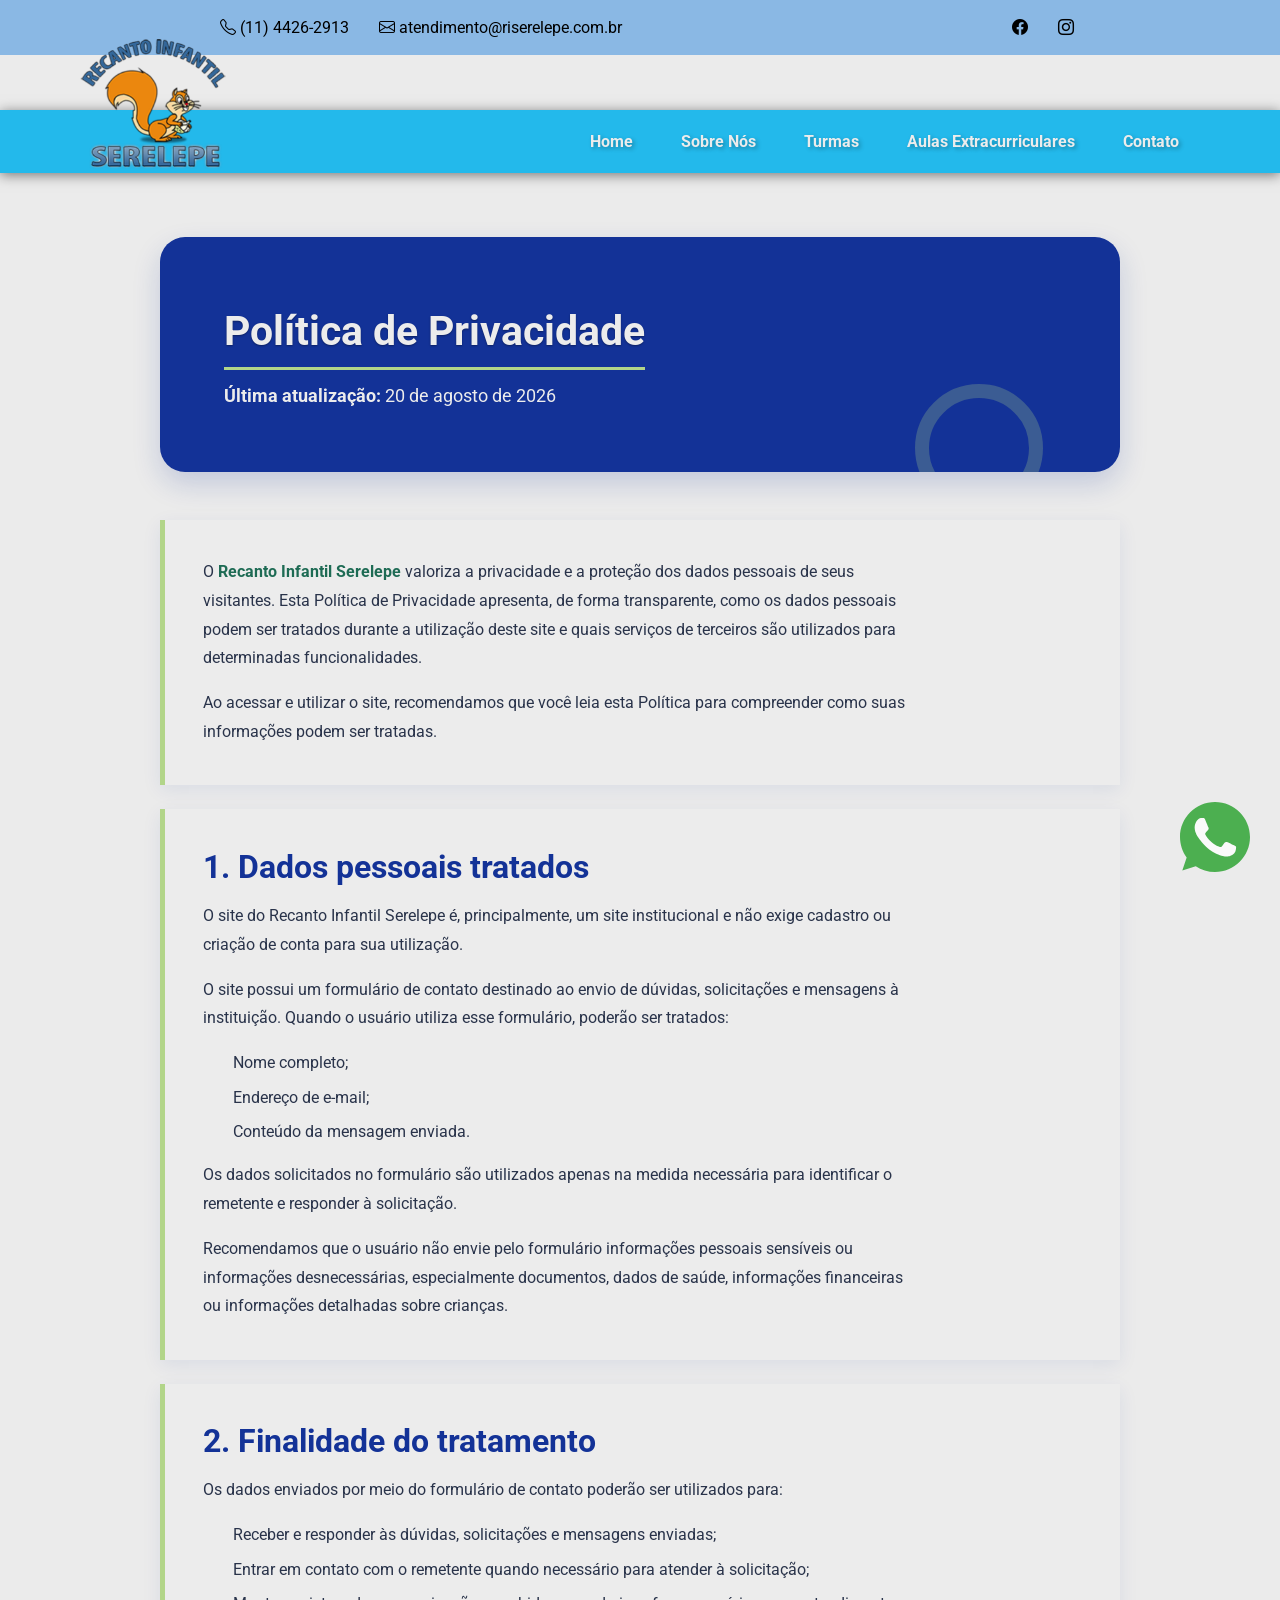
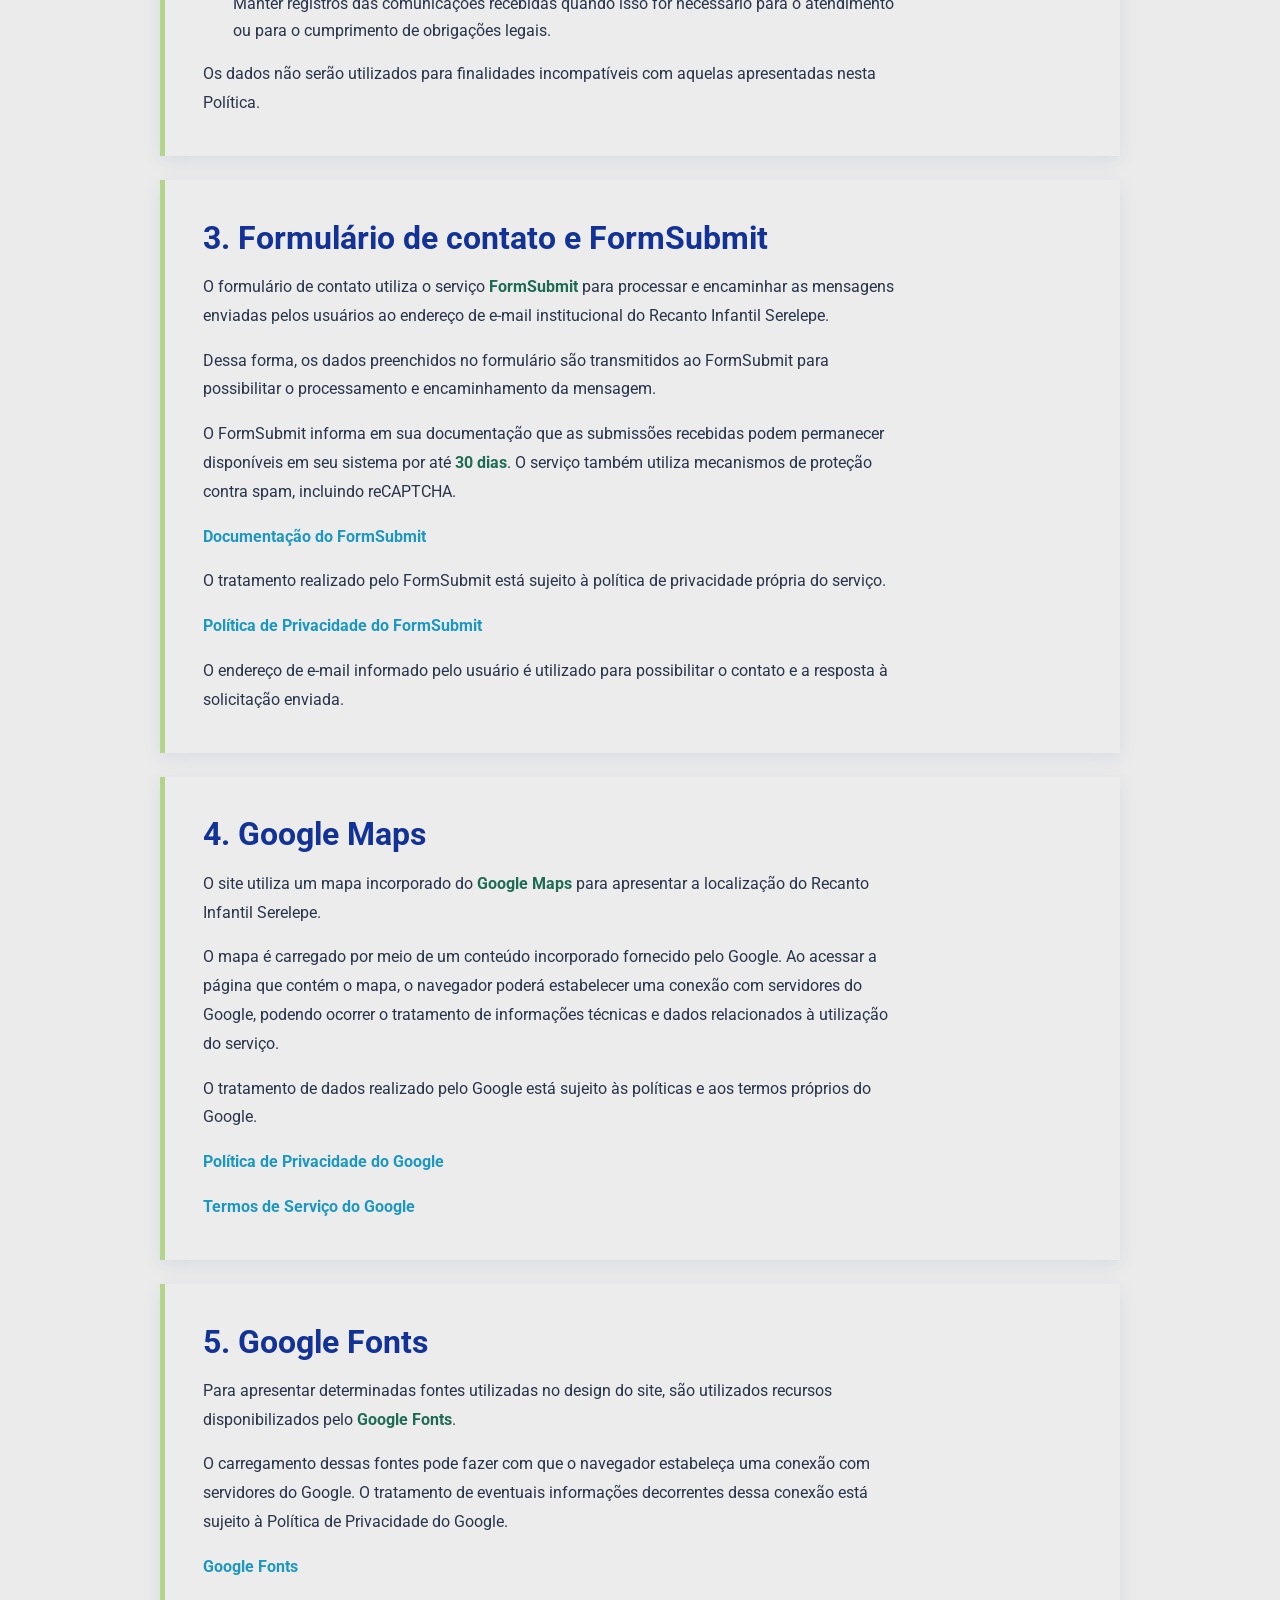
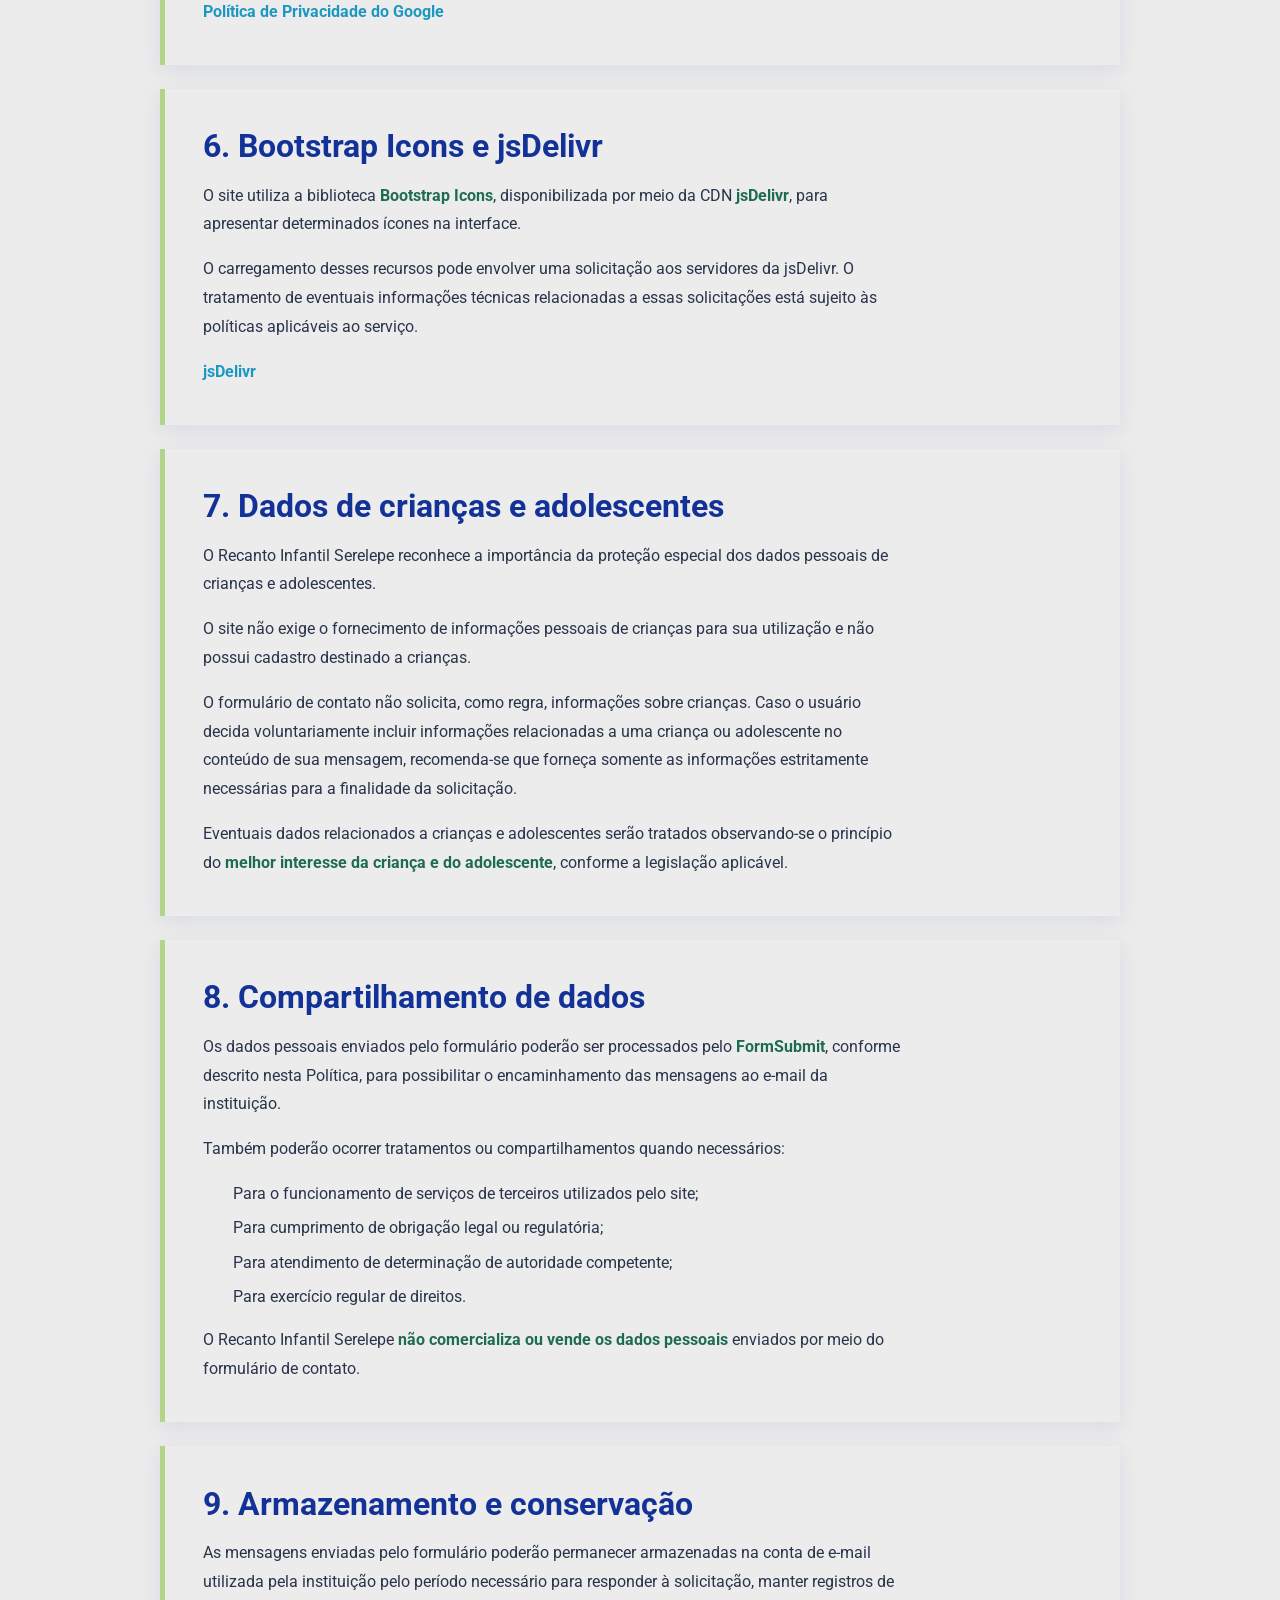
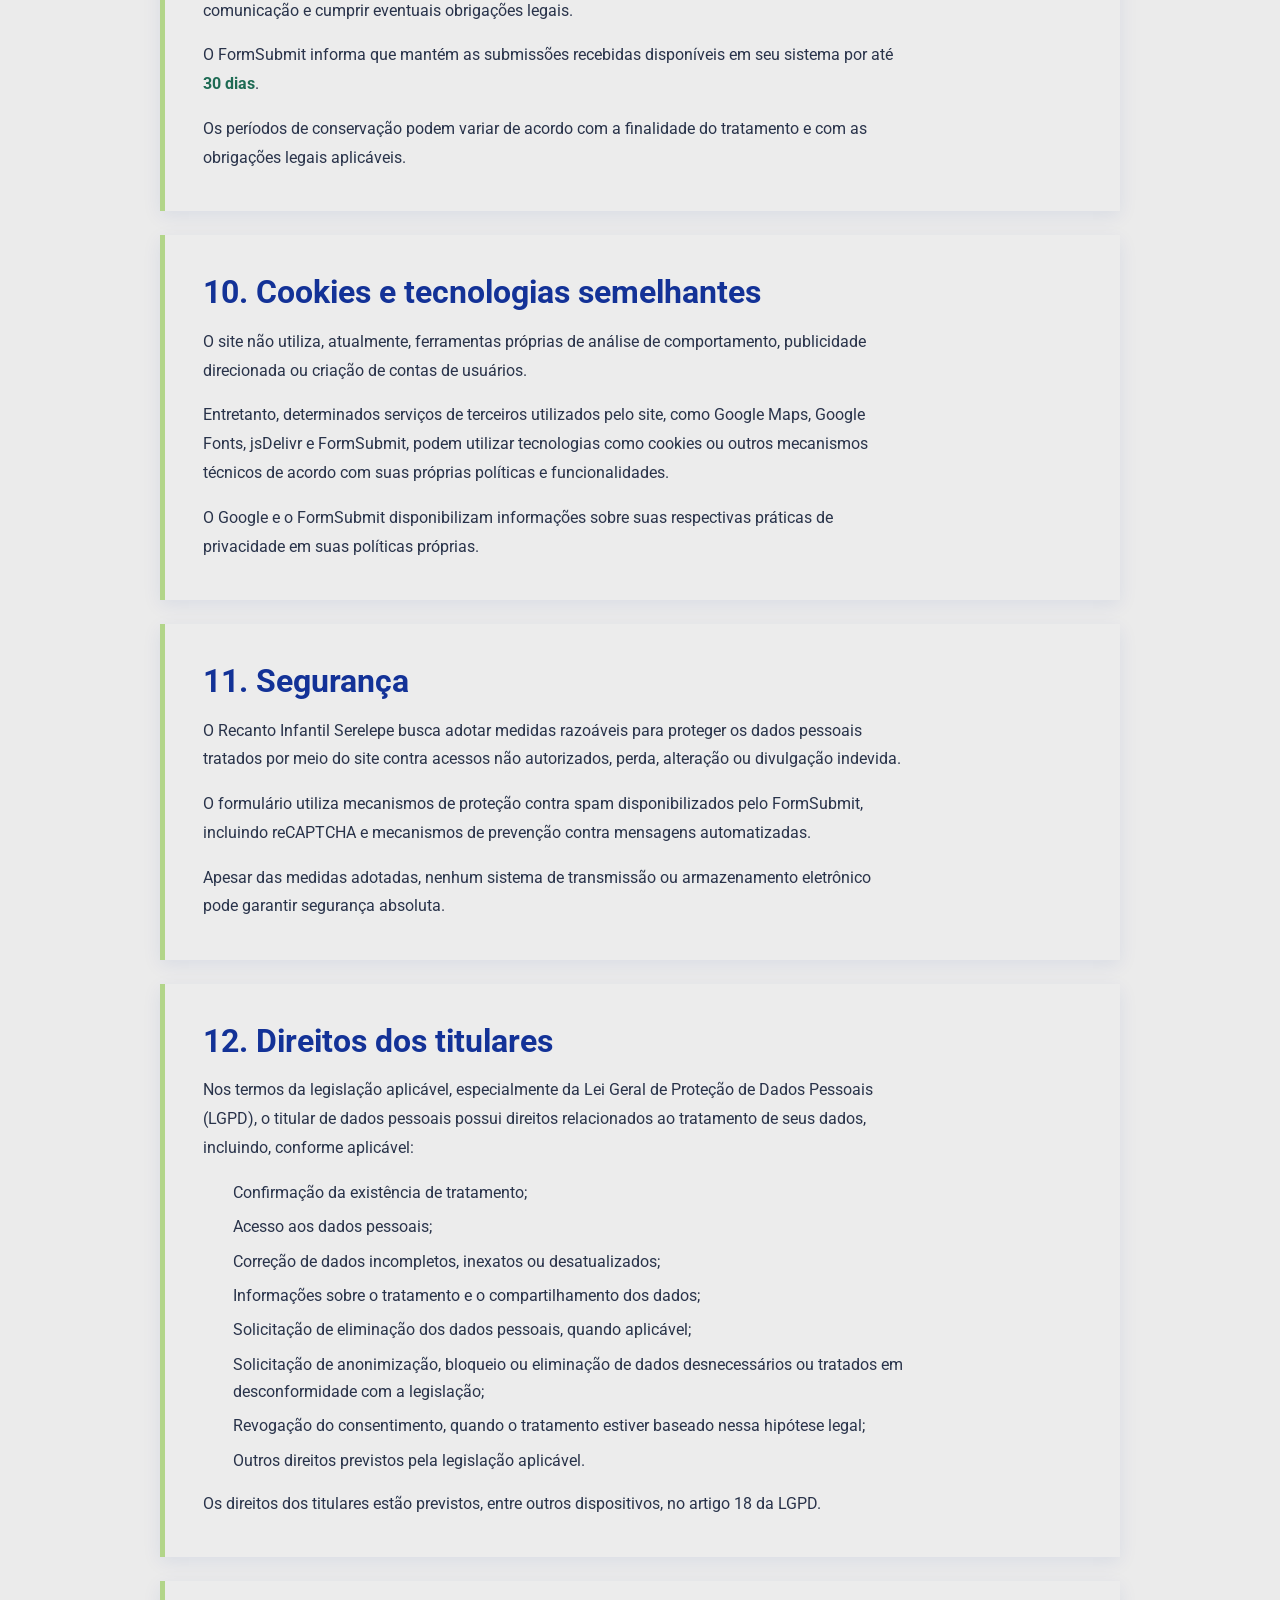
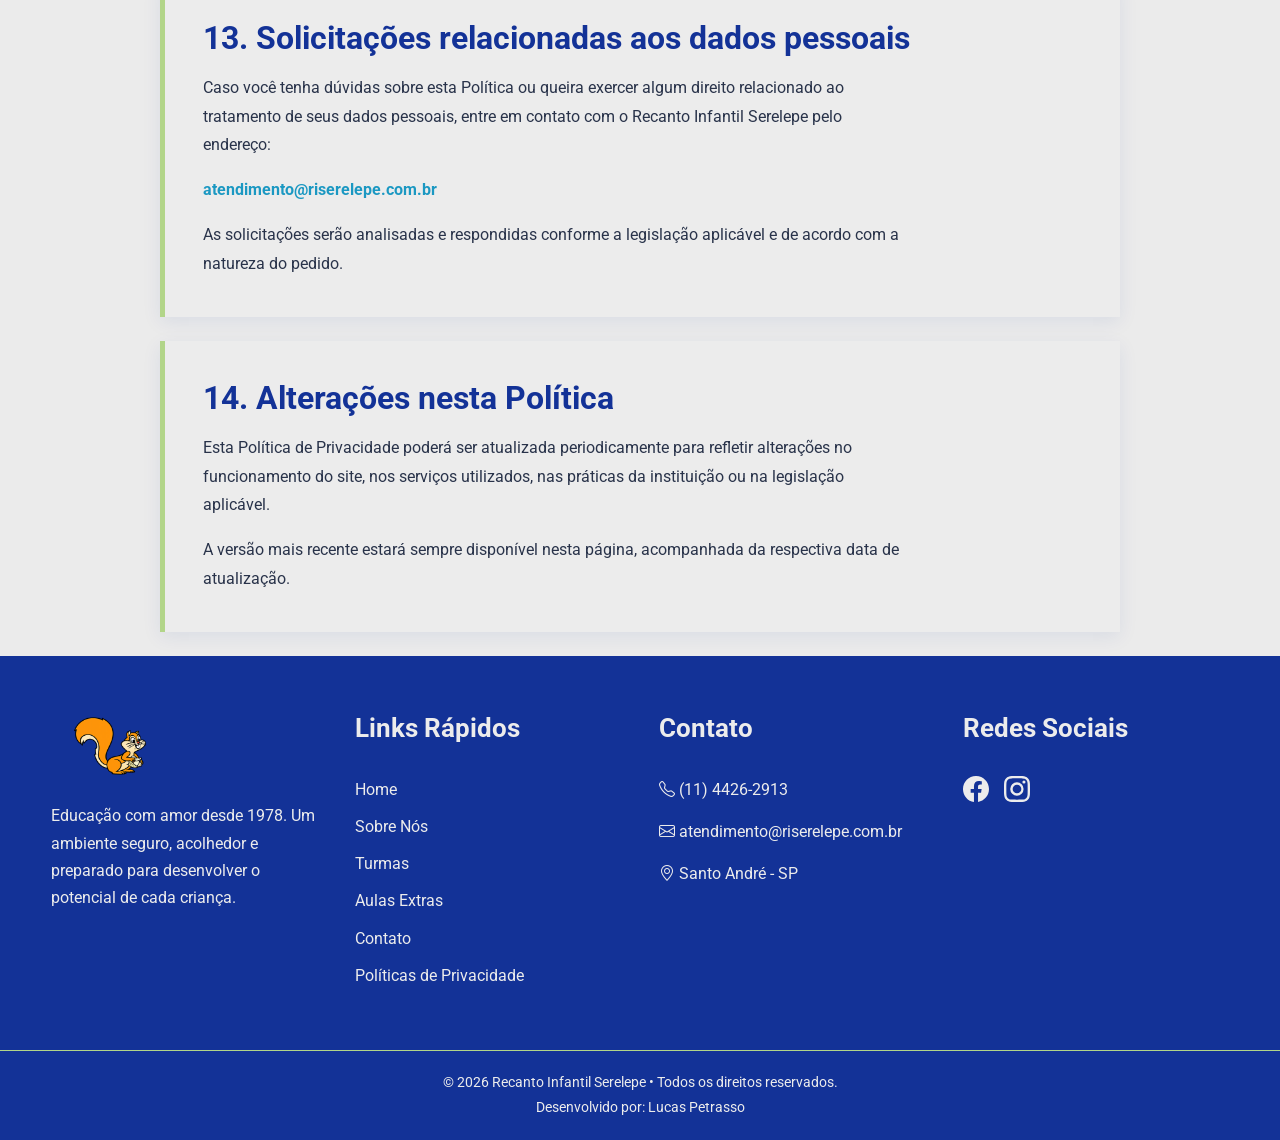
<file: pages/privacy_policy.html>
<!DOCTYPE html>
<html lang="pt-BR">

<head>
    <meta charset="UTF-8">
    <meta name="viewport" content="width=device-width, initial-scale=1.0">

    <title>Política de Privacidade | Recanto Infantil Serelepe</title>

    <meta
        name="description"
        content="Política de Privacidade do Recanto Infantil Serelepe."
    >
    <link rel="canonical" href="https://riserelepe.com.br/pages/privacy_policy.html">
    <meta property="og:locale" content="pt_BR">
    <meta property="og:type" content="website">
    <meta property="og:title" content="Política de Privacidade | Recanto Infantil Serelepe">
    <meta property="og:description" content="Política de Privacidade do Recanto Infantil Serelepe.">
    <meta property="og:url" content="https://riserelepe.com.br/pages/privacy_policy.html">
    <meta property="og:site_name" content="Recanto Infantil Serelepe">
    <meta property="og:image" content="https://riserelepe.com.br/public/images/logo.png">
    <meta name="twitter:card" content="summary_large_image">
    <meta name="twitter:title" content="Política de Privacidade | Recanto Infantil Serelepe">
    <meta name="twitter:description" content="Política de Privacidade do Recanto Infantil Serelepe.">
    <meta name="twitter:image" content="https://riserelepe.com.br/public/images/logo.png">

    <link rel="stylesheet" href="../public/css/main.css">

    <!-- ICONS -->
    <link
        rel="stylesheet"
        href="https://cdn.jsdelivr.net/npm/bootstrap-icons@1.13.1/font/bootstrap-icons.min.css"
    >

    <!-- SCRIPT -->
    <script defer src="../js/mobile_menu.js"></script>

    <!-- FONTS -->
    <link rel="preconnect" href="https://fonts.googleapis.com">
    <link rel="preconnect" href="https://fonts.gstatic.com" crossorigin>

    <link
        href="https://fonts.googleapis.com/css2?family=Cormorant+Garamond:ital,wght@0,300..700;1,300..700&family=Merriweather:ital,opsz,wght@0,18..144,300..900;1,18..144,300..900&family=Roboto:ital,wght@0,100..900;1,100..900&family=Ubuntu:ital,wght@0,300;0,400;0,500;0,700;1,300;1,400;1,500;1,700&display=swap"
        rel="stylesheet"
    >
</head>

<body>

      <!-- HEADER -->
        <header id="header">
            <div class="header_top">
                <div class="contact_list">
                    <ul>
                        <li>
                            <i class="bi bi-telephone"></i>
                            (11) 4426-2913
                        </li>
                        <li>
                            <i class="bi bi-envelope"></i>
                            atendimento@riserelepe.com.br
                        </li>
                    </ul>
                </div>
                <div class="header_socials">
                    <a href="https://www.facebook.com/recantoinfantilserelepe/?locale=pt_BR" target="_blank" rel="noopener noreferrer">
                        <i class="bi bi-facebook"></i>
                    </a>
                    <a href="https://www.instagram.com/riserelepe/" target="_blank" rel="noopener noreferrer">
                        <i class="bi bi-instagram"></i>
                    </a>
                </div>
            </div>
            <div class="header_nav">
                <div class="header_logo">
                    <a href="../index.html">
                        <img src="../public/images/logo.png" alt="logo da escola Recanto Infantil Serelepe">
                    </a>
                </div>
                <!-- MENU MOBILE -->
                <button class="menu_hamburguer" id="menuHamburguer">☰</button>

                <!-- MENU DESKTOP-->
                <nav class="nav_menu">
                    <a href="../index.html">Home</a>
                    <a href="about_us.html">Sobre Nós</a>
                    <a href="turmas.html">Turmas</a>
                    <a href="extracurriculares.html">Aulas Extracurriculares</a>
                    <a href="contact.html">Contato</a>
                </nav>
            </div>
        </header>

    <main class="privacy_policy">

        <section class="privacy_policy_header">
            <h1>Política de Privacidade</h1>

            <p>
                <strong>Última atualização:</strong> 20 de agosto de 2026
            </p>
        </section>


        <section class="privacy_policy_content">
            <p>
                O <strong>Recanto Infantil Serelepe</strong> valoriza a
                privacidade e a proteção dos dados pessoais de seus visitantes.
                Esta Política de Privacidade apresenta, de forma transparente,
                como os dados pessoais podem ser tratados durante a utilização
                deste site e quais serviços de terceiros são utilizados para
                determinadas funcionalidades.
            </p>

            <p>
                Ao acessar e utilizar o site, recomendamos que você leia esta
                Política para compreender como suas informações podem ser tratadas.
            </p>
        </section>


        <section class="privacy_policy_content">
            <h2>1. Dados pessoais tratados</h2>

            <p>
                O site do Recanto Infantil Serelepe é, principalmente, um site
                institucional e não exige cadastro ou criação de conta para sua
                utilização.
            </p>

            <p>
                O site possui um formulário de contato destinado ao envio de
                dúvidas, solicitações e mensagens à instituição. Quando o usuário
                utiliza esse formulário, poderão ser tratados:
            </p>

            <ul>
                <li>Nome completo;</li>
                <li>Endereço de e-mail;</li>
                <li>Conteúdo da mensagem enviada.</li>
            </ul>

            <p>
                Os dados solicitados no formulário são utilizados apenas na medida
                necessária para identificar o remetente e responder à solicitação.
            </p>

            <p>
                Recomendamos que o usuário não envie pelo formulário informações
                pessoais sensíveis ou informações desnecessárias, especialmente
                documentos, dados de saúde, informações financeiras ou informações
                detalhadas sobre crianças.
            </p>
        </section >


        <section class="privacy_policy_content">
            <h2>2. Finalidade do tratamento</h2>

            <p>
                Os dados enviados por meio do formulário de contato poderão ser
                utilizados para:
            </p>

            <ul>
                <li>
                    Receber e responder às dúvidas, solicitações e mensagens
                    enviadas;
                </li>

                <li>
                    Entrar em contato com o remetente quando necessário para
                    atender à solicitação;
                </li>

                <li>
                    Manter registros das comunicações recebidas quando isso for
                    necessário para o atendimento ou para o cumprimento de
                    obrigações legais.
                </li>
            </ul>

            <p>
                Os dados não serão utilizados para finalidades incompatíveis
                com aquelas apresentadas nesta Política.
            </p>
        </section>


        <section class="privacy_policy_content">
            <h2>3. Formulário de contato e FormSubmit</h2>

            <p>
                O formulário de contato utiliza o serviço
                <strong>FormSubmit</strong> para processar e encaminhar as
                mensagens enviadas pelos usuários ao endereço de e-mail
                institucional do Recanto Infantil Serelepe.
            </p>

            <p>
                Dessa forma, os dados preenchidos no formulário são transmitidos
                ao FormSubmit para possibilitar o processamento e encaminhamento
                da mensagem.
            </p>

            <p>
                O FormSubmit informa em sua documentação que as submissões
                recebidas podem permanecer disponíveis em seu sistema por até
                <strong>30 dias</strong>. O serviço também utiliza mecanismos de
                proteção contra spam, incluindo reCAPTCHA.
            </p>

            <p>
                <a
                    href="https://formsubmit.co/documentation"
                    target="_blank"
                    rel="noopener noreferrer"
                >
                    Documentação do FormSubmit
                </a>
            </p>

            <p>
                O tratamento realizado pelo FormSubmit está sujeito à política
                de privacidade própria do serviço.
            </p>

            <p>
                <a
                    href="https://formsubmit.co/privacy.pdf"
                    target="_blank"
                    rel="noopener noreferrer"
                >
                    Política de Privacidade do FormSubmit
                </a>
            </p>

            <p>
                O endereço de e-mail informado pelo usuário é utilizado para
                possibilitar o contato e a resposta à solicitação enviada.
            </p>
        </section>


        <section class="privacy_policy_content">
            <h2>4. Google Maps</h2>

            <p>
                O site utiliza um mapa incorporado do
                <strong>Google Maps</strong> para apresentar a localização
                do Recanto Infantil Serelepe.
            </p>

            <p>
                O mapa é carregado por meio de um conteúdo incorporado fornecido
                pelo Google. Ao acessar a página que contém o mapa, o navegador
                poderá estabelecer uma conexão com servidores do Google, podendo
                ocorrer o tratamento de informações técnicas e dados relacionados
                à utilização do serviço.
            </p>

            <p>
                O tratamento de dados realizado pelo Google está sujeito às
                políticas e aos termos próprios do Google.
            </p>

            <p>
                <a
                    href="https://policies.google.com/privacy?hl=pt-BR"
                    target="_blank"
                    rel="noopener noreferrer"
                >
                    Política de Privacidade do Google
                </a>
            </p>

            <p>
                <a
                    href="https://policies.google.com/terms?hl=pt-BR"
                    target="_blank"
                    rel="noopener noreferrer"
                >
                    Termos de Serviço do Google
                </a>
            </p>
        </section>


        <section class="privacy_policy_content">
            <h2>5. Google Fonts</h2>

            <p>
                Para apresentar determinadas fontes utilizadas no design do site,
                são utilizados recursos disponibilizados pelo
                <strong>Google Fonts</strong>.
            </p>

            <p>
                O carregamento dessas fontes pode fazer com que o navegador
                estabeleça uma conexão com servidores do Google. O tratamento
                de eventuais informações decorrentes dessa conexão está sujeito
                à Política de Privacidade do Google.
            </p>

            <p>
                <a
                    href="https://fonts.google.com/"
                    target="_blank"
                    rel="noopener noreferrer"
                >
                    Google Fonts
                </a>
            </p>

            <p>
                <a
                    href="https://policies.google.com/privacy?hl=pt-BR"
                    target="_blank"
                    rel="noopener noreferrer"
                >
                    Política de Privacidade do Google
                </a>
            </p>
        </section>


        <section class="privacy_policy_content">
            <h2>6. Bootstrap Icons e jsDelivr</h2>

            <p>
                O site utiliza a biblioteca
                <strong>Bootstrap Icons</strong>, disponibilizada por meio
                da CDN <strong>jsDelivr</strong>, para apresentar determinados
                ícones na interface.
            </p>

            <p>
                O carregamento desses recursos pode envolver uma solicitação
                aos servidores da jsDelivr. O tratamento de eventuais informações
                técnicas relacionadas a essas solicitações está sujeito às
                políticas aplicáveis ao serviço.
            </p>

            <p>
                <a
                    href="https://www.jsdelivr.com/"
                    target="_blank"
                    rel="noopener noreferrer"
                >
                    jsDelivr
                </a>
            </p>
        </section>


        <section class="privacy_policy_content">
            <h2>7. Dados de crianças e adolescentes</h2>

            <p>
                O Recanto Infantil Serelepe reconhece a importância da proteção
                especial dos dados pessoais de crianças e adolescentes.
            </p>

            <p>
                O site não exige o fornecimento de informações pessoais de
                crianças para sua utilização e não possui cadastro destinado
                a crianças.
            </p>

            <p>
                O formulário de contato não solicita, como regra, informações
                sobre crianças. Caso o usuário decida voluntariamente incluir
                informações relacionadas a uma criança ou adolescente no
                conteúdo de sua mensagem, recomenda-se que forneça somente
                as informações estritamente necessárias para a finalidade
                da solicitação.
            </p>

            <p>
                Eventuais dados relacionados a crianças e adolescentes serão
                tratados observando-se o princípio do
                <strong>melhor interesse da criança e do adolescente</strong>,
                conforme a legislação aplicável.
            </p>
        </section>


        <section class="privacy_policy_content">
            <h2>8. Compartilhamento de dados</h2>

            <p>
                Os dados pessoais enviados pelo formulário poderão ser
                processados pelo <strong>FormSubmit</strong>, conforme
                descrito nesta Política, para possibilitar o encaminhamento
                das mensagens ao e-mail da instituição.
            </p>

            <p>
                Também poderão ocorrer tratamentos ou compartilhamentos
                quando necessários:
            </p>

            <ul>
                <li>
                    Para o funcionamento de serviços de terceiros utilizados
                    pelo site;
                </li>

                <li>
                    Para cumprimento de obrigação legal ou regulatória;
                </li>

                <li>
                    Para atendimento de determinação de autoridade competente;
                </li>

                <li>
                    Para exercício regular de direitos.
                </li>
            </ul>

            <p>
                O Recanto Infantil Serelepe
                <strong>não comercializa ou vende os dados pessoais</strong>
                enviados por meio do formulário de contato.
            </p>
        </section>


        <section class="privacy_policy_content">
            <h2>9. Armazenamento e conservação</h2>

            <p>
                As mensagens enviadas pelo formulário poderão permanecer
                armazenadas na conta de e-mail utilizada pela instituição
                pelo período necessário para responder à solicitação,
                manter registros de comunicação e cumprir eventuais
                obrigações legais.
            </p>

            <p>
                O FormSubmit informa que mantém as submissões recebidas
                disponíveis em seu sistema por até
                <strong>30 dias</strong>.
            </p>

            <p>
                Os períodos de conservação podem variar de acordo com a
                finalidade do tratamento e com as obrigações legais aplicáveis.
            </p>
        </section>


        <section class="privacy_policy_content">
            <h2>10. Cookies e tecnologias semelhantes</h2>

            <p>
                O site não utiliza, atualmente, ferramentas próprias de análise
                de comportamento, publicidade direcionada ou criação de contas
                de usuários.
            </p>

            <p>
                Entretanto, determinados serviços de terceiros utilizados pelo
                site, como Google Maps, Google Fonts, jsDelivr e FormSubmit,
                podem utilizar tecnologias como cookies ou outros mecanismos
                técnicos de acordo com suas próprias políticas e funcionalidades.
            </p>

            <p>
                O Google e o FormSubmit disponibilizam informações sobre suas
                respectivas práticas de privacidade em suas políticas próprias.
            </p>
        </section>


        <section class="privacy_policy_content">
            <h2>11. Segurança</h2>

            <p>
                O Recanto Infantil Serelepe busca adotar medidas razoáveis
                para proteger os dados pessoais tratados por meio do site
                contra acessos não autorizados, perda, alteração ou divulgação
                indevida.
            </p>

            <p>
                O formulário utiliza mecanismos de proteção contra spam
                disponibilizados pelo FormSubmit, incluindo reCAPTCHA e
                mecanismos de prevenção contra mensagens automatizadas.
            </p>

            <p>
                Apesar das medidas adotadas, nenhum sistema de transmissão
                ou armazenamento eletrônico pode garantir segurança absoluta.
            </p>
        </section>


        <section class="privacy_policy_content">
            <h2>12. Direitos dos titulares</h2>

            <p>
                Nos termos da legislação aplicável, especialmente da Lei
                Geral de Proteção de Dados Pessoais (LGPD), o titular de
                dados pessoais possui direitos relacionados ao tratamento
                de seus dados, incluindo, conforme aplicável:
            </p>

            <ul>
                <li>
                    Confirmação da existência de tratamento;
                </li>

                <li>
                    Acesso aos dados pessoais;
                </li>

                <li>
                    Correção de dados incompletos, inexatos ou desatualizados;
                </li>

                <li>
                    Informações sobre o tratamento e o compartilhamento dos dados;
                </li>

                <li>
                    Solicitação de eliminação dos dados pessoais, quando aplicável;
                </li>

                <li>
                    Solicitação de anonimização, bloqueio ou eliminação de
                    dados desnecessários ou tratados em desconformidade com
                    a legislação;
                </li>

                <li>
                    Revogação do consentimento, quando o tratamento estiver
                    baseado nessa hipótese legal;
                </li>

                <li>
                    Outros direitos previstos pela legislação aplicável.
                </li>
            </ul>

            <p>
                Os direitos dos titulares estão previstos, entre outros
                dispositivos, no artigo 18 da LGPD.
            </p>
        </section>


        <section class="privacy_policy_content">
            <h2>13. Solicitações relacionadas aos dados pessoais</h2>

            <p>
                Caso você tenha dúvidas sobre esta Política ou queira exercer
                algum direito relacionado ao tratamento de seus dados pessoais,
                entre em contato com o Recanto Infantil Serelepe pelo endereço:
            </p>

            <p>
                <strong>
                    <a href="mailto:atendimento@riserelepe.com.br">
                        atendimento@riserelepe.com.br
                    </a>
                </strong>
            </p>

            <p>
                As solicitações serão analisadas e respondidas conforme a
                legislação aplicável e de acordo com a natureza do pedido.
            </p>
        </section>


        <section class="privacy_policy_content">
            <h2>14. Alterações nesta Política</h2>

            <p>
                Esta Política de Privacidade poderá ser atualizada
                periodicamente para refletir alterações no funcionamento
                do site, nos serviços utilizados, nas práticas da instituição
                ou na legislação aplicável.
            </p>

            <p>
                A versão mais recente estará sempre disponível nesta página,
                acompanhada da respectiva data de atualização.
            </p>
        </section>


        <!-- FOOTER -->
        <footer class="footer">
            <div class="footer_container">
                <div class="footer_col">
                    <img src="../public/images/logo_no_text.png" alt="Logo Recanto Infantil Serelepe" class="footer_logo">
                    <p>
                        Educação com amor desde 1978. Um ambiente seguro, acolhedor e preparado para
                        desenvolver o potencial de cada criança.
                    </p>
                </div>
                <div class="footer_col">
                    <h3>Links Rápidos</h3>
                    <ul>
                        <li><a href="../index.html">Home</a></li>
                        <li><a href="about_us.html">Sobre Nós</a></li>
                        <li><a href="turmas.html">Turmas</a></li>
                        <li><a href="extracurriculares.html">Aulas Extras</a></li>
                        <li><a href="contact.html">Contato</a></li>
                        <li><a href="privacy_policy.html">Políticas de Privacidade</a></li>
                    </ul>
                </div>
                <div class="footer_col">
                    <h3>Contato</h3>
                    <p>
                        <i class="bi bi-telephone"></i>
                        (11) 4426-2913
                    </p>
                    <p>
                        <i class="bi bi-envelope"></i>
                        atendimento@riserelepe.com.br
                    </p>
                    <p>
                        <i class="bi bi-geo-alt"></i>
                        Santo André - SP
                    </p>
                </div>
                <div class="footer_col">
                    <h3>Redes Sociais</h3>
                    <div class="footer_socials">
                        <a href="https://www.facebook.com/recantoinfantilserelepe/?locale=pt_BR" target="_blank" rel="noopener noreferrer">
                            <svg xmlns="http://www.w3.org/2000/svg" width="26" height="26" fill="currentColor" class="bi bi-facebook" viewBox="0 0 16 16">
                                <path d="M16 8.049c0-4.446-3.582-8.05-8-8.05C3.58 0-.002 3.603-.002 8.05c0 4.017 2.926 7.347 6.75 7.951v-5.625h-2.03V8.05H6.75V6.275c0-2.017 1.195-3.131 3.022-3.131.876 0 1.791.157 1.791.157v1.98h-1.009c-.993 0-1.303.621-1.303 1.258v1.51h2.218l-.354 2.326H9.25V16c3.824-.604 6.75-3.934 6.75-7.951"/>
                            </svg>
                        </a>
                        <a href="https://www.instagram.com/riserelepe/" target="_blank" rel="noopener noreferrer">
                            <svg xmlns="http://www.w3.org/2000/svg" width="26" height="26" fill="currentColor" class="bi bi-instagram" viewBox="0 0 16 16">
                                <path d="M8 0C5.829 0 5.556.01 4.703.048 3.85.088 3.269.222 2.76.42a3.9 3.9 0 0 0-1.417.923A3.9 3.9 0 0 0 .42 2.76C.222 3.268.087 3.85.048 4.7.01 5.555 0 5.827 0 8.001c0 2.172.01 2.444.048 3.297.04.852.174 1.433.372 1.942.205.526.478.972.923 1.417.444.445.89.719 1.416.923.51.198 1.09.333 1.942.372C5.555 15.99 5.827 16 8 16s2.444-.01 3.298-.048c.851-.04 1.434-.174 1.943-.372a3.9 3.9 0 0 0 1.416-.923c.445-.445.718-.891.923-1.417.197-.509.332-1.09.372-1.942C15.99 10.445 16 10.173 16 8s-.01-2.445-.048-3.299c-.04-.851-.175-1.433-.372-1.941a3.9 3.9 0 0 0-.923-1.417A3.9 3.9 0 0 0 13.24.42c-.51-.198-1.092-.333-1.943-.372C10.443.01 10.172 0 7.998 0zm-.717 1.442h.718c2.136 0 2.389.007 3.232.046.78.035 1.204.166 1.486.275.373.145.64.319.92.599s.453.546.598.92c.11.281.24.705.275 1.485.039.843.047 1.096.047 3.231s-.008 2.389-.047 3.232c-.035.78-.166 1.203-.275 1.485a2.5 2.5 0 0 1-.599.919c-.28.28-.546.453-.92.598-.28.11-.704.24-1.485.276-.843.038-1.096.047-3.232.047s-2.39-.009-3.233-.047c-.78-.036-1.203-.166-1.485-.276a2.5 2.5 0 0 1-.92-.598 2.5 2.5 0 0 1-.6-.92c-.109-.281-.24-.705-.275-1.485-.038-.843-.046-1.096-.046-3.233s.008-2.388.046-3.231c.036-.78.166-1.204.276-1.486.145-.373.319-.64.599-.92s.546-.453.92-.598c.282-.11.705-.24 1.485-.276.738-.034 1.024-.044 2.515-.045zm4.988 1.328a.96.96 0 1 0 0 1.92.96.96 0 0 0 0-1.92m-4.27 1.122a4.109 4.109 0 1 0 0 8.217 4.109 4.109 0 0 0 0-8.217m0 1.441a2.667 2.667 0 1 1 0 5.334 2.667 2.667 0 0 1 0-5.334"/>
                            </svg>
                        </a>
                    </div>
                </div>
            </div>
            <div class="footer_bottom">
                <p>
                    © 2026 Recanto Infantil Serelepe • Todos os direitos reservados.
                </p>
                <a href="https://portfolio-nine-mu-zn9u2n948k.vercel.app/" target="_blank">Desenvolvido por: Lucas Petrasso</a>
            </div>
            <a class="wpp_btn" href="https://wa.me/5511942954753" 
                target="_blank" rel="noopener noreferrer"> 
                <svg enable-background="new 0 0 512 512" 
                    width="70" 
                    height="70" 
                    version="1.1" 
                    viewBox="0 0 512 512" 
                    xml:space="preserve" 
                    xmlns="http://www.w3.org/2000/svg">
                    <path d="M256.064,0h-0.128l0,0C114.784,0,0,114.816,0,256c0,56,18.048,107.904,48.736,150.048l-31.904,95.104  l98.4-31.456C155.712,496.512,204,512,256.064,512C397.216,512,512,397.152,512,256S397.216,0,256.064,0z" 
                    fill="#4CAF50"/>
                    <path d="m405.02 361.5c-6.176 17.44-30.688 31.904-50.24 36.128-13.376 2.848-30.848 5.12-89.664-19.264-75.232-31.168-123.68-107.62-127.46-112.58-3.616-4.96-30.4-40.48-30.4-77.216s18.656-54.624 26.176-62.304c6.176-6.304 16.384-9.184 26.176-9.184 3.168 0 6.016 0.16 8.576 0.288 7.52 0.32 11.296 0.768 16.256 12.64 6.176 14.88 21.216 51.616 23.008 55.392 1.824 3.776 3.648 8.896 1.088 13.856-2.4 5.12-4.512 7.392-8.288 11.744s-7.36 7.68-11.136 12.352c-3.456 4.064-7.36 8.416-3.008 15.936 4.352 7.36 19.392 31.904 41.536 51.616 28.576 25.44 51.744 33.568 60.032 37.024 6.176 2.56 13.536 1.952 18.048-2.848 5.728-6.176 12.8-16.416 20-26.496 5.12-7.232 11.584-8.128 18.368-5.568 6.912 2.4 43.488 20.48 51.008 24.224 7.52 3.776 12.48 5.568 14.304 8.736 1.792 3.168 1.792 18.048-4.384 35.52z" 
                    fill="#FAFAFA"/>
                </svg> 
            </a>
        </footer>

    </main>

</body>

</html>
</file>
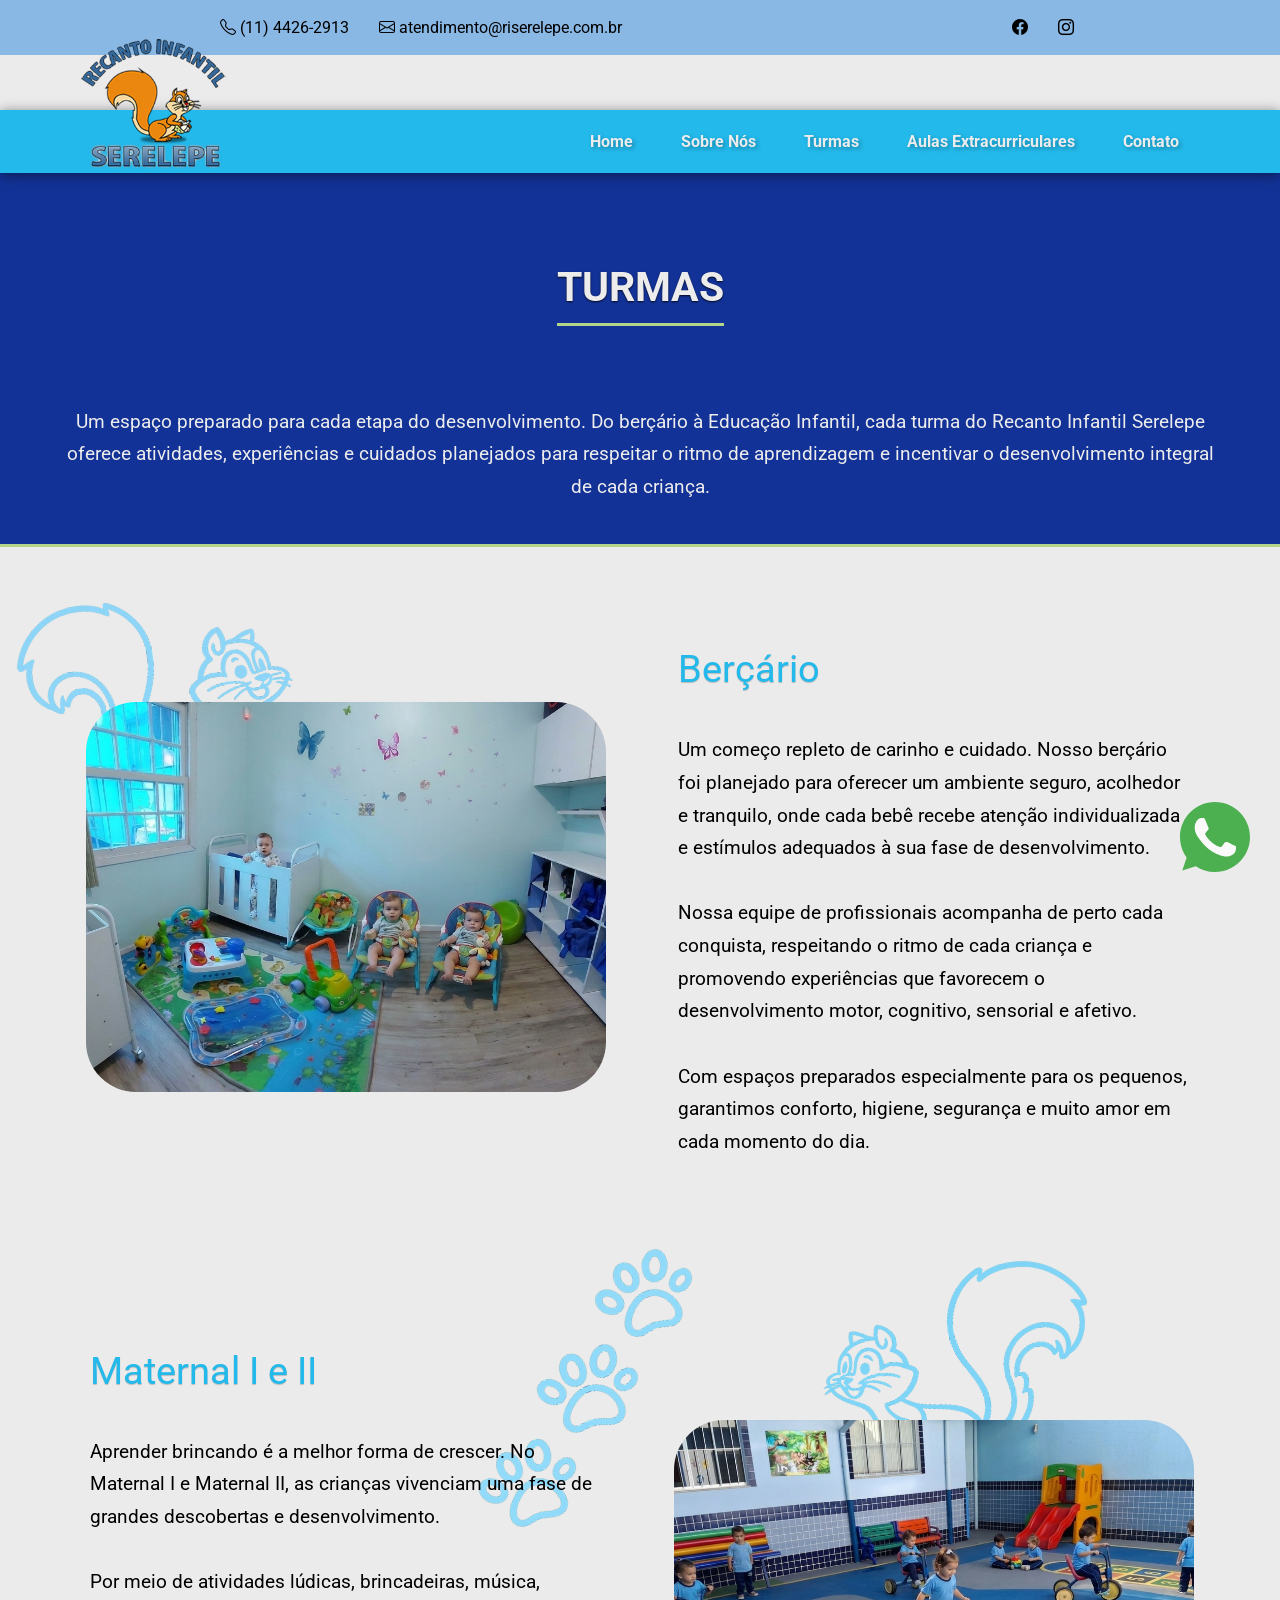
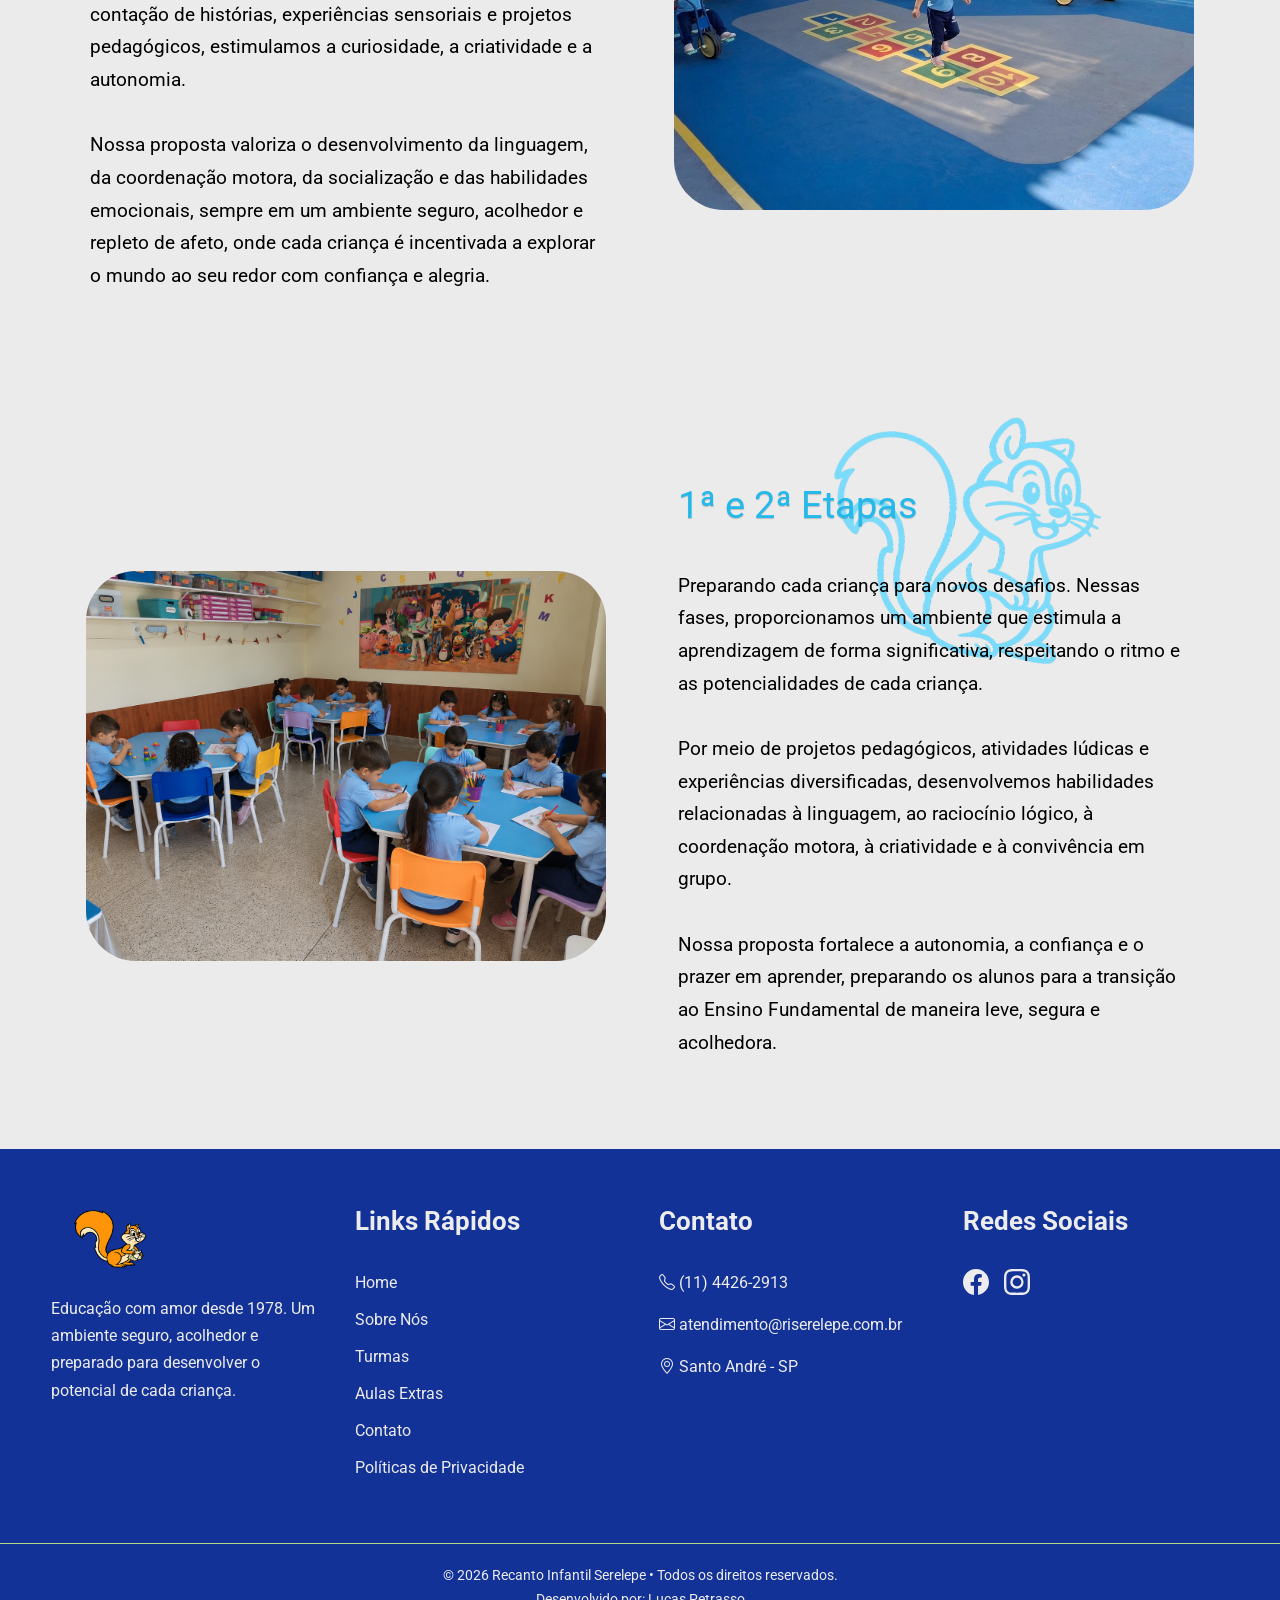
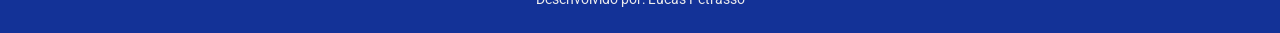
<file: pages/turmas.html>
<!DOCTYPE html>
<html lang="pt-BR">

<head>
    <meta charset="UTF-8">
    <meta name="viewport" content="width=device-width, initial-scale=1.0">
    <title>Turmas | Recanto Infantil Serelepe</title>
    <meta name="description" content="Conheça as turmas do Recanto Infantil Serelepe: berçário, maternal e 1ª e 2ª etapas da educação infantil.">
    <link rel="canonical" href="https://riserelepe.com.br/pages/turmas.html">
    <meta property="og:locale" content="pt_BR">
    <meta property="og:type" content="website">
    <meta property="og:title" content="Turmas | Recanto Infantil Serelepe">
    <meta property="og:description" content="Conheça as turmas do Recanto Infantil Serelepe: berçário, maternal e 1ª e 2ª etapas da educação infantil.">
    <meta property="og:url" content="https://riserelepe.com.br/pages/turmas.html">
    <meta property="og:site_name" content="Recanto Infantil Serelepe">
    <meta property="og:image" content="https://riserelepe.com.br/public/images/logo.png">
    <meta name="twitter:card" content="summary_large_image">
    <meta name="twitter:title" content="Turmas | Recanto Infantil Serelepe">
    <meta name="twitter:description" content="Conheça as turmas do Recanto Infantil Serelepe: berçário, maternal e 1ª e 2ª etapas da educação infantil.">
    <meta name="twitter:image" content="https://riserelepe.com.br/public/images/logo.png">
    
    <!-- STYLE -->
    <link rel="stylesheet" href="../public/css/main.css">

    <!-- ICONS -->
    <link rel="stylesheet" href="https://cdn.jsdelivr.net/npm/bootstrap-icons@1.13.1/font/bootstrap-icons.min.css">

    <!-- SCRIPTS-->
    <script defer src="../js/mobile_menu.js"></script>

    <!-- FONTS -->
    <link 
        rel="preconnect" 
        href="https://fonts.googleapis.com">
    <link 
        rel="preconnect" 
        href="https://fonts.gstatic.com" crossorigin>
    <link 
        href="https://fonts.googleapis.com/css2?family=Cormorant+Garamond:ital,wght@0,300..700;1,300..700&family=Merriweather:ital,opsz,wght@0,18..144,300..900;1,18..144,300..900&family=Roboto:ital,wght@0,100..900;1,100..900&family=Ubuntu:ital,wght@0,300;0,400;0,500;0,700;1,300;1,400;1,500;1,700&display=swap" rel="stylesheet">
</head>
<body>
    <div class="container">

        <!-- HEADER -->
        <header id="header">
            <div class="header_top">
                <div class="contact_list">
                    <ul>
                        <li>
                            <i class="bi bi-telephone"></i>
                            (11) 4426-2913
                        </li>
                        <li>
                            <i class="bi bi-envelope"></i>
                            atendimento@riserelepe.com.br
                        </li>
                    </ul>
                </div>
                <div class="header_socials">
                    <a href="https://www.facebook.com/recantoinfantilserelepe/?locale=pt_BR" target="_blank" rel="noopener noreferrer">
                        <i class="bi bi-facebook"></i>
                    </a>
                    <a href="https://www.instagram.com/riserelepe/" target="_blank" rel="noopener noreferrer">
                        <i class="bi bi-instagram"></i>
                    </a>
                </div>
            </div>
            <div class="header_nav">
                <div class="header_logo">
                    <a href="../index.html">
                        <img src="../public/images/logo.png" alt="logo da escola Recanto Infantil Serelepe">
                    </a>
                </div>
                <!-- MENU MOBILE -->
                <button class="menu_hamburguer" id="menuHamburguer">☰</button>

                <!-- MENU DESKTOP-->
                <nav class="nav_menu">
                    <a href="../index.html">Home</a>
                    <a href="about_us.html">Sobre Nós</a>
                    <a href="turmas.html">Turmas</a>
                    <a href="extracurriculares.html">Aulas Extracurriculares</a>
                    <a href="contact.html">Contato</a>
                </nav>
            </div>
        </header>
        
        <!-- TURMAS -->
        <section class="turmas_section">
            <div class="turmas_description">
                <h1>TURMAS</h1>
                <p>
                    Um espaço preparado para cada etapa do desenvolvimento.
                    Do berçário à Educação Infantil, cada turma do Recanto Infantil Serelepe oferece atividades, 
                    experiências e cuidados planejados para respeitar o ritmo de aprendizagem e incentivar o desenvolvimento integral de cada criança.
                </p>
            </div>
            <div class="timeline_container">

                  <!-- ELEMENTOS DECORATIVOS -->
                <img src="../public/images/esquilo-direita.png" class="bg_squirrel squirrel_1" alt="">
                <img src="../public/images/pegadas.png" class="bg_paw paw_1" alt="">
                <img src="../public/images/esquilo-sentado.png" class="bg_squirrel squirrel_2" alt="">
                <img src="../public/images/pegadas.png" class="bg_paw paw_2" alt="">
                <img src="../public/images/esquilo-esquerda.png" class="bg_squirrel squirrel_3" alt="">
                
                <div class="timeline_left">
                    <img src="../public/images/bercario_03.png" class="timeline_img" alt="Espaço do berçário do Recanto Infantil Serelepe">
                    <p id="bercario">
                        <span class="turmas_title">Berçário</span><br><br>
                        Um começo repleto de carinho e cuidado. Nosso berçário foi planejado para oferecer um ambiente seguro, acolhedor 
                        e tranquilo, onde cada bebê recebe atenção individualizada e estímulos adequados à sua fase de desenvolvimento.<br><br> 
                        Nossa equipe de profissionais acompanha de perto cada conquista, respeitando o ritmo de cada criança e 
                        promovendo experiências que favorecem o desenvolvimento motor, cognitivo, sensorial e afetivo.<br><br> 
                        Com espaços preparados especialmente para os pequenos, garantimos conforto, higiene, 
                        segurança e muito amor em cada momento do dia.
                    </p>
                </div>
                <div class="timeline_right">
                    <p id="maternal">
                        <span class="turmas_title">Maternal I e II</span><br><br>
                        Aprender brincando é a melhor forma de crescer.
                        No Maternal I e Maternal II, as crianças vivenciam uma fase de grandes descobertas e desenvolvimento.<br><br> 
                        Por meio de atividades lúdicas, brincadeiras, música, contação de histórias, experiências sensoriais e 
                        projetos pedagógicos, estimulamos a curiosidade, a criatividade e a autonomia.<br><br> Nossa proposta valoriza 
                        o desenvolvimento da linguagem, da coordenação motora, da socialização e das habilidades emocionais, 
                        sempre em um ambiente seguro, acolhedor e repleto de afeto, onde cada criança é incentivada a 
                        explorar o mundo ao seu redor com confiança e alegria.
                    </p>
                    <img src="../public/images/maternal_patio.png" class="timeline_img" alt="Espaço externo da turma maternal">
                </div>
                 <div class="timeline_left">
                    <img src="../public/images/etapas_1_e_2.png" class="timeline_img" alt="Atividade das 1ª e 2ª etapas da educação infantil">
                    <p id="etapa">
                        <span class="turmas_title">1ª e 2ª Etapas</span><br><br>
                        Preparando cada criança para novos desafios. Nessas fases, proporcionamos um ambiente que 
                        estimula a aprendizagem de forma significativa, respeitando o ritmo e as potencialidades de cada criança.<br><br>
                        Por meio de projetos pedagógicos, atividades lúdicas e experiências diversificadas, desenvolvemos 
                        habilidades relacionadas à linguagem, ao raciocínio lógico, à coordenação motora, à criatividade
                        e à convivência em grupo.<br><br> Nossa proposta fortalece a autonomia, a confiança e o prazer em aprender, 
                        preparando os alunos para a transição ao Ensino Fundamental de maneira leve, segura e acolhedora.
                    </p>
                </div>
            </div>    
        </section>

        <!-- FOOTER -->
        <footer class="footer">
            <div class="footer_container">
                <div class="footer_col">
                    <img src="../public/images/logo_no_text.png" alt="Logo Recanto Infantil Serelepe" class="footer_logo">
                    <p>
                        Educação com amor desde 1978. Um ambiente seguro, acolhedor e preparado para
                        desenvolver o potencial de cada criança.
                    </p>
                </div>
                <div class="footer_col">
                    <h3>Links Rápidos</h3>
                    <ul>
                        <li><a href="../index.html">Home</a></li>
                        <li><a href="about_us.html">Sobre Nós</a></li>
                        <li><a href="turmas.html">Turmas</a></li>
                        <li><a href="extracurriculares.html">Aulas Extras</a></li>
                        <li><a href="contact.html">Contato</a></li>
                        <li><a href="privacy_policy.html">Políticas de Privacidade</a></li>
                    </ul>
                </div>
                <div class="footer_col">
                    <h3>Contato</h3>
                    <p>
                        <i class="bi bi-telephone"></i>
                        (11) 4426-2913
                    </p>
                    <p>
                        <i class="bi bi-envelope"></i>
                        atendimento@riserelepe.com.br
                    </p>
                    <p>
                        <i class="bi bi-geo-alt"></i>
                        Santo André - SP
                    </p>
                </div>
                <div class="footer_col">
                    <h3>Redes Sociais</h3>
                    <div class="footer_socials">
                        <a href="https://www.facebook.com/recantoinfantilserelepe/?locale=pt_BR" target="_blank" rel="noopener noreferrer">
                            <svg xmlns="http://www.w3.org/2000/svg" width="26" height="26" fill="currentColor" class="bi bi-facebook" viewBox="0 0 16 16">
                                <path d="M16 8.049c0-4.446-3.582-8.05-8-8.05C3.58 0-.002 3.603-.002 8.05c0 4.017 2.926 7.347 6.75 7.951v-5.625h-2.03V8.05H6.75V6.275c0-2.017 1.195-3.131 3.022-3.131.876 0 1.791.157 1.791.157v1.98h-1.009c-.993 0-1.303.621-1.303 1.258v1.51h2.218l-.354 2.326H9.25V16c3.824-.604 6.75-3.934 6.75-7.951"/>
                            </svg>
                        </a>
                        <a href="https://www.instagram.com/riserelepe/" target="_blank" rel="noopener noreferrer">
                            <svg xmlns="http://www.w3.org/2000/svg" width="26" height="26" fill="currentColor" class="bi bi-instagram" viewBox="0 0 16 16">
                                <path d="M8 0C5.829 0 5.556.01 4.703.048 3.85.088 3.269.222 2.76.42a3.9 3.9 0 0 0-1.417.923A3.9 3.9 0 0 0 .42 2.76C.222 3.268.087 3.85.048 4.7.01 5.555 0 5.827 0 8.001c0 2.172.01 2.444.048 3.297.04.852.174 1.433.372 1.942.205.526.478.972.923 1.417.444.445.89.719 1.416.923.51.198 1.09.333 1.942.372C5.555 15.99 5.827 16 8 16s2.444-.01 3.298-.048c.851-.04 1.434-.174 1.943-.372a3.9 3.9 0 0 0 1.416-.923c.445-.445.718-.891.923-1.417.197-.509.332-1.09.372-1.942C15.99 10.445 16 10.173 16 8s-.01-2.445-.048-3.299c-.04-.851-.175-1.433-.372-1.941a3.9 3.9 0 0 0-.923-1.417A3.9 3.9 0 0 0 13.24.42c-.51-.198-1.092-.333-1.943-.372C10.443.01 10.172 0 7.998 0zm-.717 1.442h.718c2.136 0 2.389.007 3.232.046.78.035 1.204.166 1.486.275.373.145.64.319.92.599s.453.546.598.92c.11.281.24.705.275 1.485.039.843.047 1.096.047 3.231s-.008 2.389-.047 3.232c-.035.78-.166 1.203-.275 1.485a2.5 2.5 0 0 1-.599.919c-.28.28-.546.453-.92.598-.28.11-.704.24-1.485.276-.843.038-1.096.047-3.232.047s-2.39-.009-3.233-.047c-.78-.036-1.203-.166-1.485-.276a2.5 2.5 0 0 1-.92-.598 2.5 2.5 0 0 1-.6-.92c-.109-.281-.24-.705-.275-1.485-.038-.843-.046-1.096-.046-3.233s.008-2.388.046-3.231c.036-.78.166-1.204.276-1.486.145-.373.319-.64.599-.92s.546-.453.92-.598c.282-.11.705-.24 1.485-.276.738-.034 1.024-.044 2.515-.045zm4.988 1.328a.96.96 0 1 0 0 1.92.96.96 0 0 0 0-1.92m-4.27 1.122a4.109 4.109 0 1 0 0 8.217 4.109 4.109 0 0 0 0-8.217m0 1.441a2.667 2.667 0 1 1 0 5.334 2.667 2.667 0 0 1 0-5.334"/>
                            </svg>
                        </a>
                    </div>
                </div>
            </div>
            <div class="footer_bottom">
                <p>
                    © 2026 Recanto Infantil Serelepe • Todos os direitos reservados.
                </p>
                <a href="https://portfolio-nine-mu-zn9u2n948k.vercel.app/" target="_blank">Desenvolvido por: Lucas Petrasso</a>
            </div>
            <a class="wpp_btn" href="https://wa.me/5511942954753" 
                target="_blank" rel="noopener noreferrer"> 
                <svg enable-background="new 0 0 512 512" 
                    width="70" 
                    height="70" 
                    version="1.1" 
                    viewBox="0 0 512 512" 
                    xml:space="preserve" 
                    xmlns="http://www.w3.org/2000/svg">
                    <path d="M256.064,0h-0.128l0,0C114.784,0,0,114.816,0,256c0,56,18.048,107.904,48.736,150.048l-31.904,95.104  l98.4-31.456C155.712,496.512,204,512,256.064,512C397.216,512,512,397.152,512,256S397.216,0,256.064,0z" 
                    fill="#4CAF50"/>
                    <path d="m405.02 361.5c-6.176 17.44-30.688 31.904-50.24 36.128-13.376 2.848-30.848 5.12-89.664-19.264-75.232-31.168-123.68-107.62-127.46-112.58-3.616-4.96-30.4-40.48-30.4-77.216s18.656-54.624 26.176-62.304c6.176-6.304 16.384-9.184 26.176-9.184 3.168 0 6.016 0.16 8.576 0.288 7.52 0.32 11.296 0.768 16.256 12.64 6.176 14.88 21.216 51.616 23.008 55.392 1.824 3.776 3.648 8.896 1.088 13.856-2.4 5.12-4.512 7.392-8.288 11.744s-7.36 7.68-11.136 12.352c-3.456 4.064-7.36 8.416-3.008 15.936 4.352 7.36 19.392 31.904 41.536 51.616 28.576 25.44 51.744 33.568 60.032 37.024 6.176 2.56 13.536 1.952 18.048-2.848 5.728-6.176 12.8-16.416 20-26.496 5.12-7.232 11.584-8.128 18.368-5.568 6.912 2.4 43.488 20.48 51.008 24.224 7.52 3.776 12.48 5.568 14.304 8.736 1.792 3.168 1.792 18.048-4.384 35.52z" 
                    fill="#FAFAFA"/>
                </svg> 
            </a>
        </footer>
    </div>
</file>
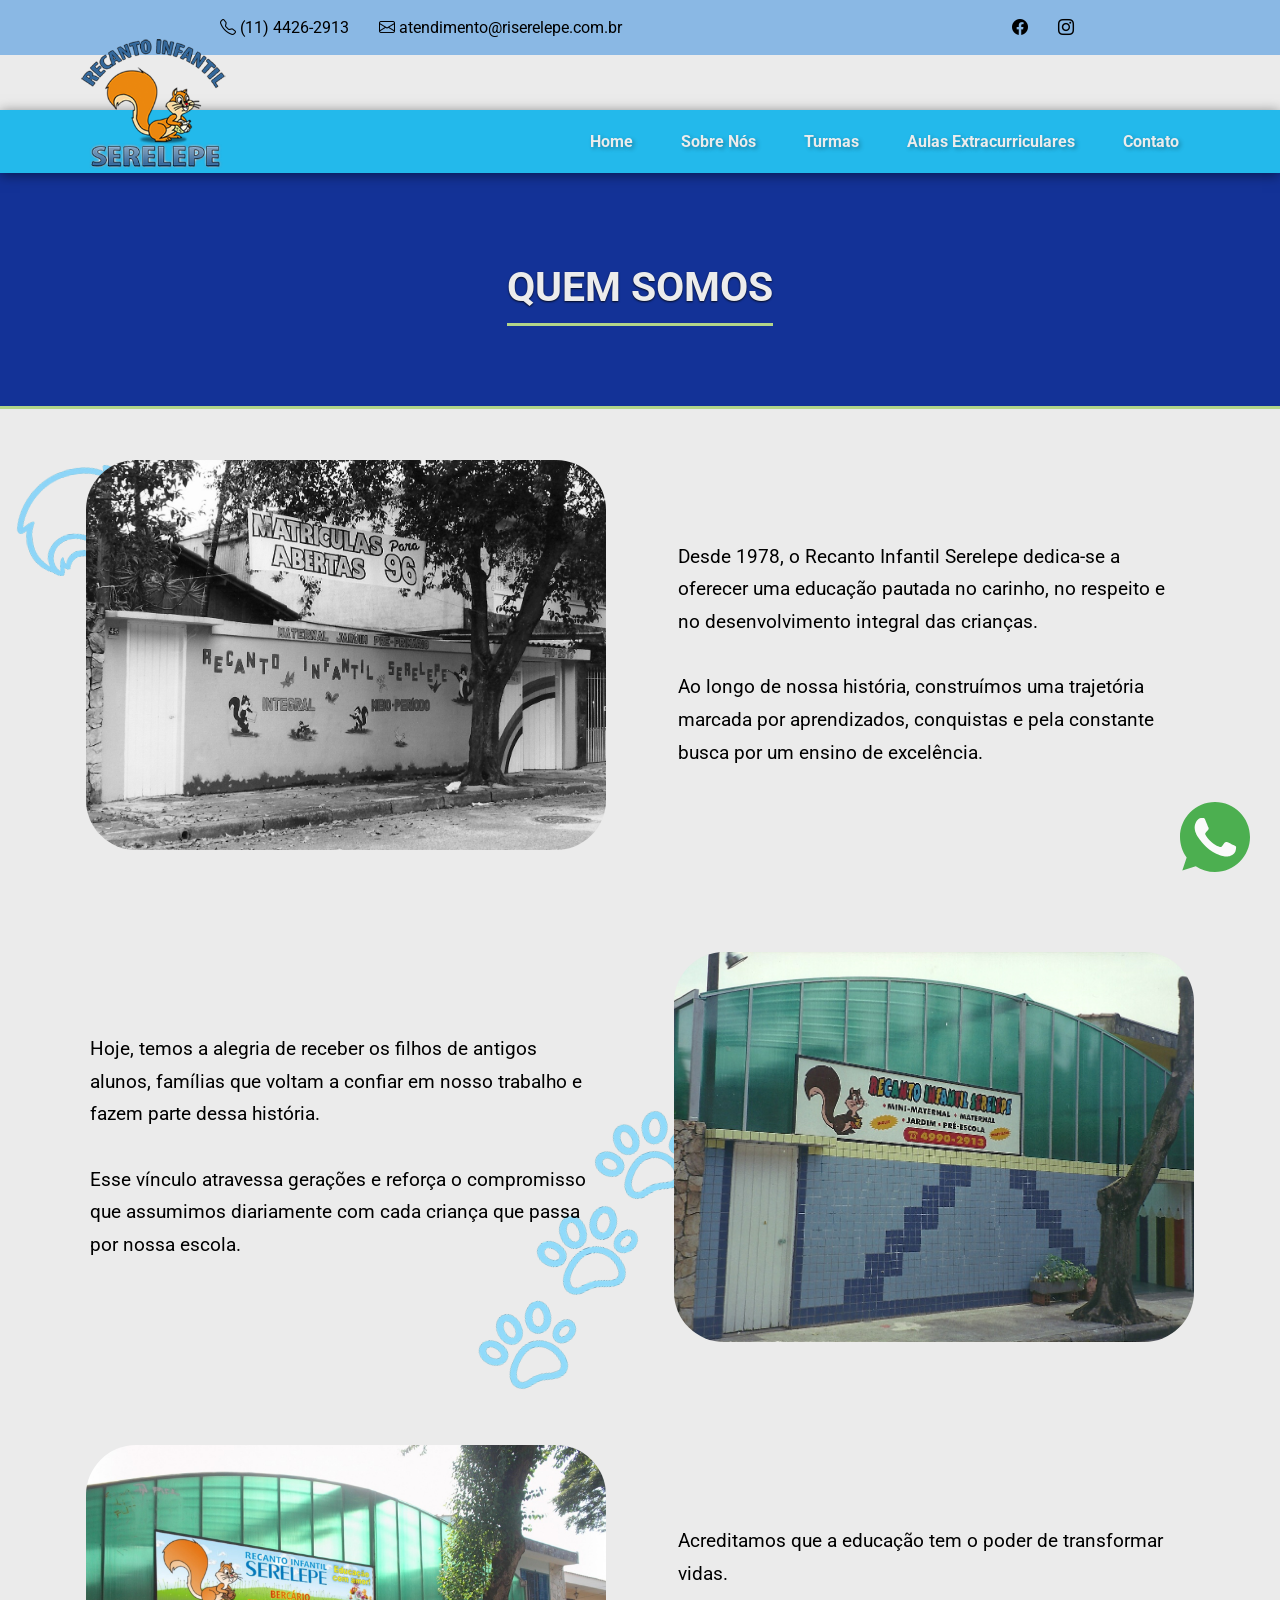
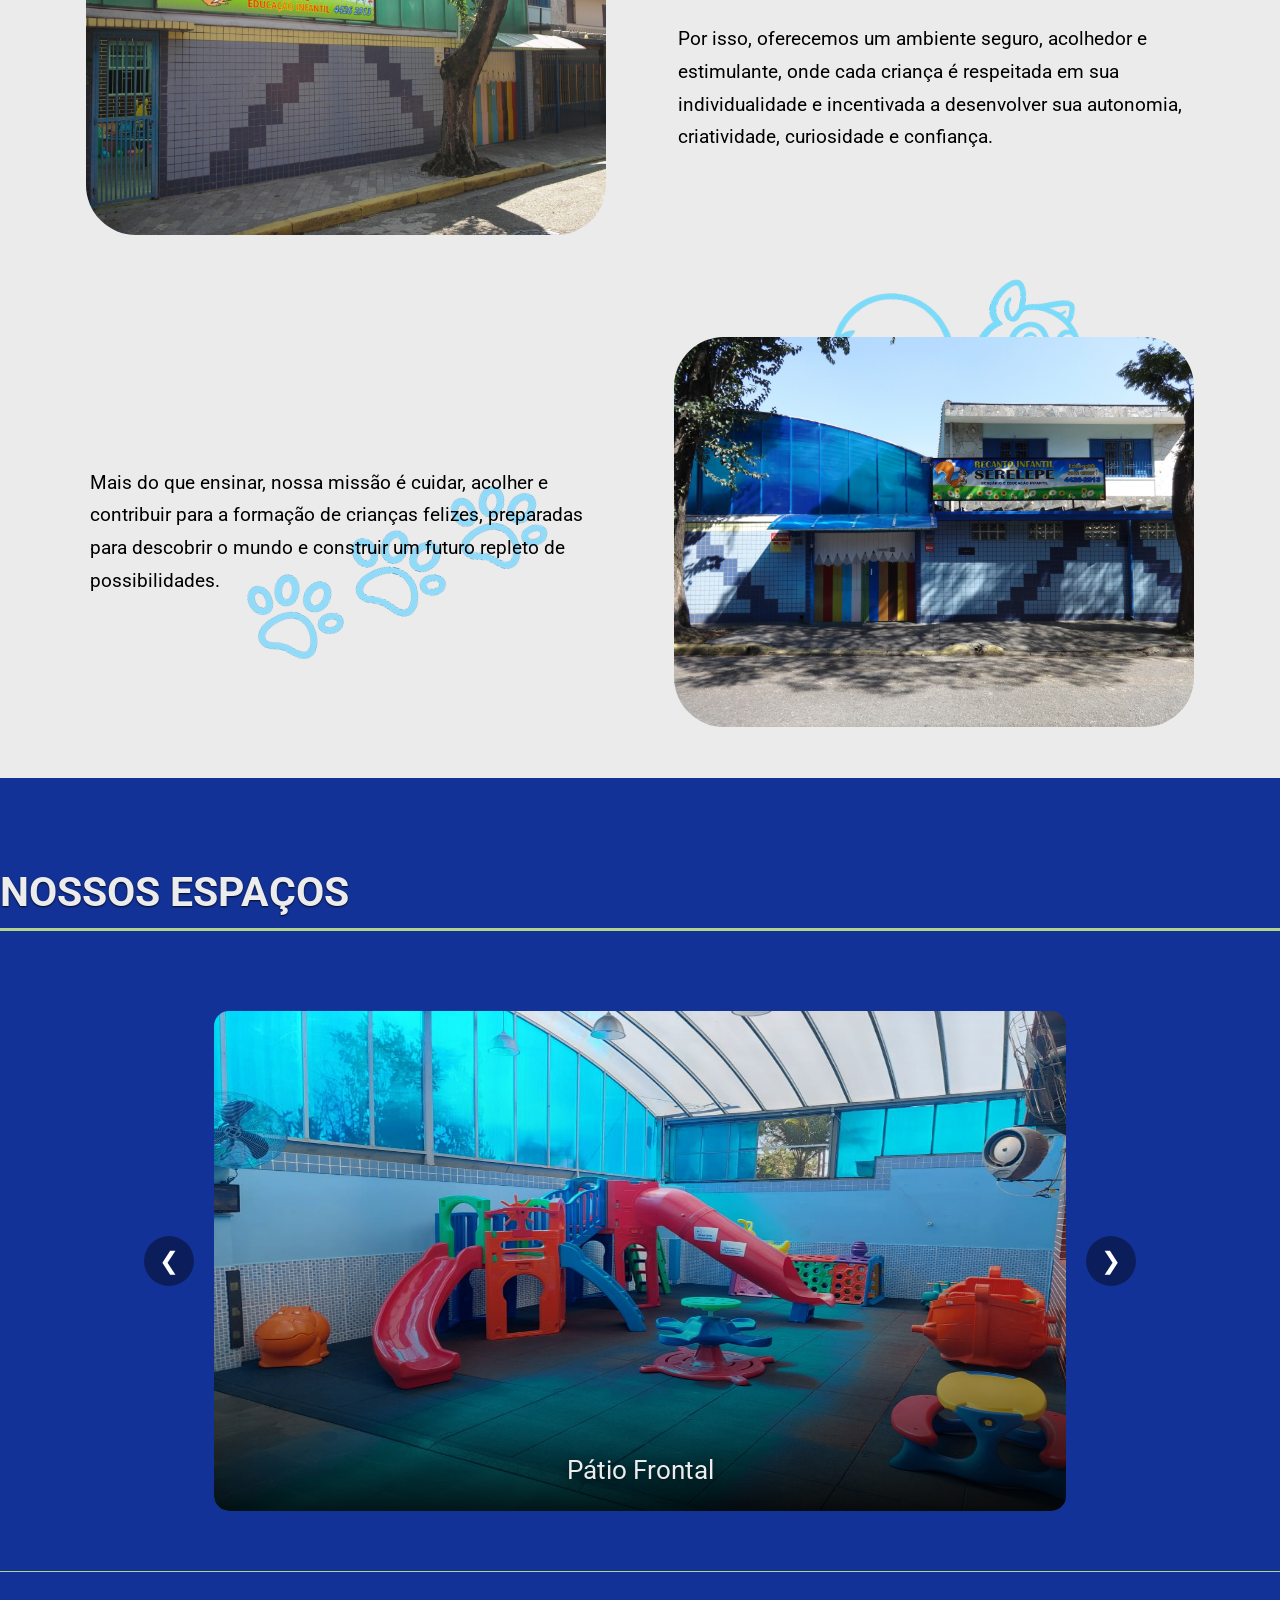
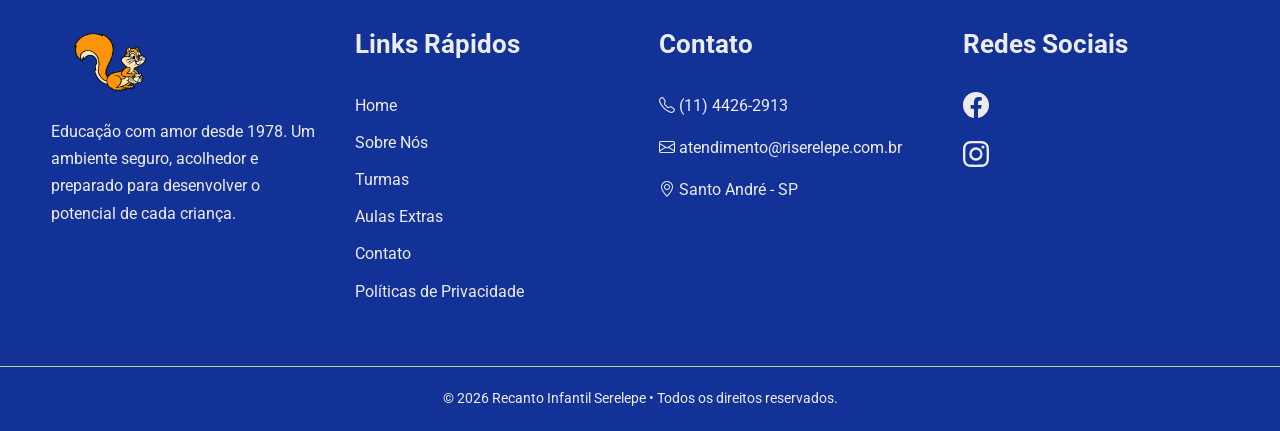
<file: src/pages/about_us.html>
<!DOCTYPE html>
<html lang="pt-BR">

<head>
    <meta charset="UTF-8">
    <meta name="viewport" content="width=device-width, initial-scale=1.0">
    <title>Sobre Nós | Recanto Infantil Serelepe</title>
    <meta name="description" content="Conheça a história do Recanto Infantil Serelepe e nossos espaços para educação infantil em Santo André - SP.">
    <link rel="canonical" href="https://riserelepe.com.br/pages/about_us.html">
    <meta property="og:locale" content="pt_BR">
    <meta property="og:type" content="website">
    <meta property="og:title" content="Sobre Nós | Recanto Infantil Serelepe">
    <meta property="og:description" content="Conheça a história do Recanto Infantil Serelepe e nossos espaços para educação infantil em Santo André - SP.">
    <meta property="og:url" content="https://riserelepe.com.br/pages/about_us.html">
    <meta property="og:site_name" content="Recanto Infantil Serelepe">
    <meta property="og:image" content="https://riserelepe.com.br/public/images/logo.png">
    <meta name="twitter:card" content="summary_large_image">
    <meta name="twitter:title" content="Sobre Nós | Recanto Infantil Serelepe">
    <meta name="twitter:description" content="Conheça a história do Recanto Infantil Serelepe e nossos espaços para educação infantil em Santo André - SP.">
    <meta name="twitter:image" content="https://riserelepe.com.br/public/images/logo.png">
    
    <!-- STYLE -->
    <link rel="stylesheet" href="../public/css/main.css">

    <!-- ICONS -->
    <link rel="stylesheet" href="https://cdn.jsdelivr.net/npm/bootstrap-icons@1.13.1/font/bootstrap-icons.min.css">

    <!-- SCRIPT -->
    <script defer src="../js/carrossel.js"></script>
    <script defer src="../js/mobile_menu.js"></script>

    <!-- FONTS -->
    <link 
        rel="preconnect" 
        href="https://fonts.googleapis.com">
    <link 
        rel="preconnect" 
        href="https://fonts.gstatic.com" crossorigin>
    <link 
        href="https://fonts.googleapis.com/css2?family=Cormorant+Garamond:ital,wght@0,300..700;1,300..700&family=Merriweather:ital,opsz,wght@0,18..144,300..900;1,18..144,300..900&family=Roboto:ital,wght@0,100..900;1,100..900&family=Ubuntu:ital,wght@0,300;0,400;0,500;0,700;1,300;1,400;1,500;1,700&display=swap" rel="stylesheet">
</head>
<body>
    <div class="container">

        <!-- HEADER -->
        <header id="header">
            <div class="header_top">
                <div class="contact_list">
                    <ul>
                        <li>
                            <i class="bi bi-telephone"></i>
                            (11) 4426-2913
                        </li>
                        <li>
                            <i class="bi bi-envelope"></i>
                            atendimento@riserelepe.com.br
                        </li>
                    </ul>
                </div>
                <div class="header_socials">
                     <a href="https://www.facebook.com/recantoinfantilserelepe/?locale=pt_BR" target="_blank" rel="noopener noreferrer">
                        <i class="bi bi-facebook"></i>
                    </a>
                    <a href="https://www.instagram.com/riserelepe/" target="_blank" rel="noopener noreferrer">
                        <i class="bi bi-instagram"></i>
                    </a>
                </div>
            </div>
            <div class="header_nav">
                <div class="header_logo">
                    <a href="../index.html">
                        <img src="../public/images/logo.png" alt="logo da escola Recanto Infantil Serelepe">
                    </a>
                </div>
                <!-- MENU MOBILE -->
                <button class="menu_hamburguer" id="menuHamburguer">☰</button>

                <!-- MENU DESKTOP-->
                <nav class="nav_menu">
                    <a href="../index.html">Home</a>
                    <a href="about_us.html">Sobre Nós</a>
                    <a href="turmas.html">Turmas</a>
                    <a href="extracurriculares.html">Aulas Extracurriculares</a>
                    <a href="contact.html">Contato</a>
                </nav>
            </div>
        </header>

        <!-- MAIN CONTENT -->
        <main class="about_us_container">
            
         <h1>QUEM SOMOS</h1>
            <div class="timeline_container">

                <!-- ELEMENTOS DECORATIVOS -->
                <img src="../public/images/esquilo-direita.png" class="bg_squirrel squirrel_1" alt="">
                <img src="../public/images/pegadas.png" class="bg_paw paw_1" alt="">
                <img src="../public/images/esquilo-sentado.png" class="bg_squirrel squirrel_2" alt="">
                <img src="../public/images/pegadas.png" class="bg_paw paw_2" alt="">
                <img src="../public/images/esquilo-esquerda.png" class="bg_squirrel squirrel_3" alt="">

                <!-- TIMELINE -->
                <div class="timeline_left">
                    <img src="../public/images/serelepe_1995.jpeg" class="timeline_img" alt="Recanto Infantil Serelepe em 1995">
                    <p>
                    Desde 1978, o Recanto Infantil Serelepe dedica-se a oferecer uma educação pautada no carinho, 
                    no respeito e no desenvolvimento integral das crianças.<br><br> Ao longo de nossa história, construímos 
                    uma trajetória marcada por aprendizados, conquistas e pela constante busca por um ensino de excelência.
                    </p>
            </div>
            <div class="timeline_right">
                <p>
                   Hoje, temos a alegria de receber os filhos de antigos alunos, famílias que voltam a confiar em nosso trabalho 
                   e fazem parte dessa história.<br><br> Esse vínculo atravessa gerações e reforça o compromisso que assumimos diariamente 
                   com cada criança que passa por nossa escola.
                </p>
                <img src="../public/images/serelpe_2000.jpeg" class="timeline_img" alt="Recanto Infantil Serelepe nos anos 2000">
            </div>
            <div class="timeline_left">
                    <img src="../public/images/serelepe_2006.jpeg" class="timeline_img" alt="Recanto Infantil Serelepe em 2006">
                <p>
                   Acreditamos que a educação tem o poder de transformar vidas.<br><br> Por isso, oferecemos um ambiente seguro, acolhedor e estimulante, 
                   onde cada criança é respeitada em sua individualidade e incentivada a desenvolver sua autonomia, criatividade, curiosidade e confiança.
                </p>
            </div>
            <div class="timeline_right">
                <p>
                   Mais do que ensinar, nossa missão é cuidar, acolher e contribuir para a formação de crianças felizes, 
                   preparadas para descobrir o mundo e construir um futuro repleto de possibilidades.
                </p>
                <img src="../public/images/serelepe_atual.jpeg" class="timeline_img" alt="Recanto Infantil Serelepe atualmente">
            </div>
            </div>
        </main>

        <!-- CARROSSEL -->
        <section id="carrossel_section">
            <h2> NOSSOS ESPAÇOS</h2>
            <div class="carrossel">
                <button class="carrossel_btn_prev">&#10094;</button>
                <div class="carrossel_container">
                    <div class="carrossel_slides">
                        <div class="carrossel_slide_img">
                            <img src="../public/images/patio_frente_01.jpeg" alt="Foto 1">
                            <div class="carrossel_legenda">
                                <h3>Pátio Frontal</h3>
                            </div>
                        </div>
                        <div class="carrossel_slide_img">
                            <img src="../public/images/bercario_01.jpeg" alt="Foto 2">
                            <div class="carrossel_legenda">
                                <h3>Berçário</h3>
                            </div>
                        </div>
                        <div class="carrossel_slide_img">
                            <img src="../public/images/patio_fundos_01.jpeg" alt="Foto 3">
                            <div class="carrossel_legenda">
                                <h3>Pátio dos Fundos</h3>
                            </div>
                        </div>
                        <div class="carrossel_slide_img">
                            <img src="../public/images/refeitorio_01.jpeg" alt="Foto 4">
                            <div class="carrossel_legenda">
                                <h3>Refeitório</h3>
                            </div>
                        </div>
                        <div class="carrossel_slide_img">
                            <img src="../public/images/refeitorio_bercario_01.jpeg" alt="Foto 5">
                            <div class="carrossel_legenda">
                                <h3>Refeitório do Berçário</h3>
                            </div>
                        </div>
                        <div class="carrossel_slide_img">
                            <img src="../public/images/sala_de_aula_03.jpeg" alt="Foto 6">
                            <div class="carrossel_legenda">
                                <h3>Sala de Aula</h3>
                            </div>
                        </div>
                        <div class="carrossel_slide_img">
                            <img src="../public/images/sala_computacao.jpeg" alt="Foto 7">
                            <div class="carrossel_legenda">
                                <h3>Sala de Computação</h3>
                            </div>
                        </div>
                        <div class="carrossel_slide_img">
                            <img src="../public/images/sala_de_aula_01.jpeg" alt="Foto 8">
                            <div class="carrossel_legenda">
                                <h3>Sala de Aula</h3>
                            </div>
                        </div>
                        <div class="carrossel_slide_img">
                            <img src="../public/images/sala_de_aula_04.jpeg" alt="Foto 9">
                            <div class="carrossel_legenda">
                                <h3>Sala de Aula</h3>
                            </div>
                        </div>
                        <div class="carrossel_slide_img">
                            <img src="../public/images/evento_mini_chef_02.jpeg" alt="Foto 10">
                            <div class="carrossel_legenda">
                                <h3>Evento: Mini Chef</h3>
                            </div>
                        </div>
                        <div class="carrossel_slide_img">
                            <img src="../public/images/natal_01.jpeg" alt="Foto 11">
                            <div class="carrossel_legenda">
                                <h3>Natal Serelepe</h3>
                            </div>
                        </div>
                    </div>
                </div>
                <button class="carrossel_btn_next">&#10095;</button>
            </div>
        </section> 

        <!-- FOOTER -->
        <footer class="footer">
            <div class="footer_container">
                <div class="footer_col">
                    <img src="../public/images/logo_no_text.png" alt="Logo Recanto Infantil Serelepe" class="footer_logo">
                    <p>
                        Educação com amor desde 1978. Um ambiente seguro, acolhedor e preparado para
                        desenvolver o potencial de cada criança.
                    </p>
                </div>
                <div class="footer_col">
                    <h3>Links Rápidos</h3>
                    <ul>
                        <li><a href="../index.html">Home</a></li>
                        <li><a href="about_us.html">Sobre Nós</a></li>
                        <li><a href="turmas.html">Turmas</a></li>
                        <li><a href="extracurriculares.html">Aulas Extras</a></li>
                        <li><a href="contact.html">Contato</a></li>
                        <li><a href="privacy_policy.html">Políticas de Privacidade</a></li>
                    </ul>
                </div>
                <div class="footer_col">
                    <h3>Contato</h3>
                    <p>
                        <i class="bi bi-telephone"></i>
                        (11) 4426-2913
                    </p>
                    <p>
                        <i class="bi bi-envelope"></i>
                        atendimento@riserelepe.com.br
                    </p>
                    <p>
                        <i class="bi bi-geo-alt"></i>
                        Santo André - SP
                    </p>
                </div>
                <div class="footer_col">
                    <h3>Redes Sociais</h3>
                    <a href="https://www.facebook.com/recantoinfantilserelepe/?locale=pt_BR" target="_blank" rel="noopener noreferrer">
                        <svg xmlns="http://www.w3.org/2000/svg" width="26" height="26" fill="currentColor" class="bi bi-facebook" viewBox="0 0 16 16">
                            <path d="M16 8.049c0-4.446-3.582-8.05-8-8.05C3.58 0-.002 3.603-.002 8.05c0 4.017 2.926 7.347 6.75 7.951v-5.625h-2.03V8.05H6.75V6.275c0-2.017 1.195-3.131 3.022-3.131.876 0 1.791.157 1.791.157v1.98h-1.009c-.993 0-1.303.621-1.303 1.258v1.51h2.218l-.354 2.326H9.25V16c3.824-.604 6.75-3.934 6.75-7.951"/>
                        </svg>
                    </a>
                    <a href="https://www.instagram.com/riserelepe/" target="_blank" rel="noopener noreferrer">
                        <svg xmlns="http://www.w3.org/2000/svg" width="26" height="26" fill="currentColor" class="bi bi-instagram" viewBox="0 0 16 16">
                            <path d="M8 0C5.829 0 5.556.01 4.703.048 3.85.088 3.269.222 2.76.42a3.9 3.9 0 0 0-1.417.923A3.9 3.9 0 0 0 .42 2.76C.222 3.268.087 3.85.048 4.7.01 5.555 0 5.827 0 8.001c0 2.172.01 2.444.048 3.297.04.852.174 1.433.372 1.942.205.526.478.972.923 1.417.444.445.89.719 1.416.923.51.198 1.09.333 1.942.372C5.555 15.99 5.827 16 8 16s2.444-.01 3.298-.048c.851-.04 1.434-.174 1.943-.372a3.9 3.9 0 0 0 1.416-.923c.445-.445.718-.891.923-1.417.197-.509.332-1.09.372-1.942C15.99 10.445 16 10.173 16 8s-.01-2.445-.048-3.299c-.04-.851-.175-1.433-.372-1.941a3.9 3.9 0 0 0-.923-1.417A3.9 3.9 0 0 0 13.24.42c-.51-.198-1.092-.333-1.943-.372C10.443.01 10.172 0 7.998 0zm-.717 1.442h.718c2.136 0 2.389.007 3.232.046.78.035 1.204.166 1.486.275.373.145.64.319.92.599s.453.546.598.92c.11.281.24.705.275 1.485.039.843.047 1.096.047 3.231s-.008 2.389-.047 3.232c-.035.78-.166 1.203-.275 1.485a2.5 2.5 0 0 1-.599.919c-.28.28-.546.453-.92.598-.28.11-.704.24-1.485.276-.843.038-1.096.047-3.232.047s-2.39-.009-3.233-.047c-.78-.036-1.203-.166-1.485-.276a2.5 2.5 0 0 1-.92-.598 2.5 2.5 0 0 1-.6-.92c-.109-.281-.24-.705-.275-1.485-.038-.843-.046-1.096-.046-3.233s.008-2.388.046-3.231c.036-.78.166-1.204.276-1.486.145-.373.319-.64.599-.92s.546-.453.92-.598c.282-.11.705-.24 1.485-.276.738-.034 1.024-.044 2.515-.045zm4.988 1.328a.96.96 0 1 0 0 1.92.96.96 0 0 0 0-1.92m-4.27 1.122a4.109 4.109 0 1 0 0 8.217 4.109 4.109 0 0 0 0-8.217m0 1.441a2.667 2.667 0 1 1 0 5.334 2.667 2.667 0 0 1 0-5.334"/>
                        </svg>
                    </a>
                </div>
            </div>
            <div class="footer_bottom">
                <p>
                    © 2026 Recanto Infantil Serelepe • Todos os direitos reservados.
                </p>
            </div>
            <a class="wpp_btn" href="https://wa.me/5511942954753" 
                target="_blank" rel="noopener noreferrer"> 
                <svg enable-background="new 0 0 512 512" 
                    width="70" 
                    height="70" 
                    version="1.1" 
                    viewBox="0 0 512 512" 
                    xml:space="preserve" 
                    xmlns="http://www.w3.org/2000/svg">
                    <path d="M256.064,0h-0.128l0,0C114.784,0,0,114.816,0,256c0,56,18.048,107.904,48.736,150.048l-31.904,95.104  l98.4-31.456C155.712,496.512,204,512,256.064,512C397.216,512,512,397.152,512,256S397.216,0,256.064,0z" 
                    fill="#4CAF50"/>
                    <path d="m405.02 361.5c-6.176 17.44-30.688 31.904-50.24 36.128-13.376 2.848-30.848 5.12-89.664-19.264-75.232-31.168-123.68-107.62-127.46-112.58-3.616-4.96-30.4-40.48-30.4-77.216s18.656-54.624 26.176-62.304c6.176-6.304 16.384-9.184 26.176-9.184 3.168 0 6.016 0.16 8.576 0.288 7.52 0.32 11.296 0.768 16.256 12.64 6.176 14.88 21.216 51.616 23.008 55.392 1.824 3.776 3.648 8.896 1.088 13.856-2.4 5.12-4.512 7.392-8.288 11.744s-7.36 7.68-11.136 12.352c-3.456 4.064-7.36 8.416-3.008 15.936 4.352 7.36 19.392 31.904 41.536 51.616 28.576 25.44 51.744 33.568 60.032 37.024 6.176 2.56 13.536 1.952 18.048-2.848 5.728-6.176 12.8-16.416 20-26.496 5.12-7.232 11.584-8.128 18.368-5.568 6.912 2.4 43.488 20.48 51.008 24.224 7.52 3.776 12.48 5.568 14.304 8.736 1.792 3.168 1.792 18.048-4.384 35.52z" 
                    fill="#FAFAFA"/>
                </svg> 
            </a>
        </footer>
    </div>
</body>
</html>
</file>
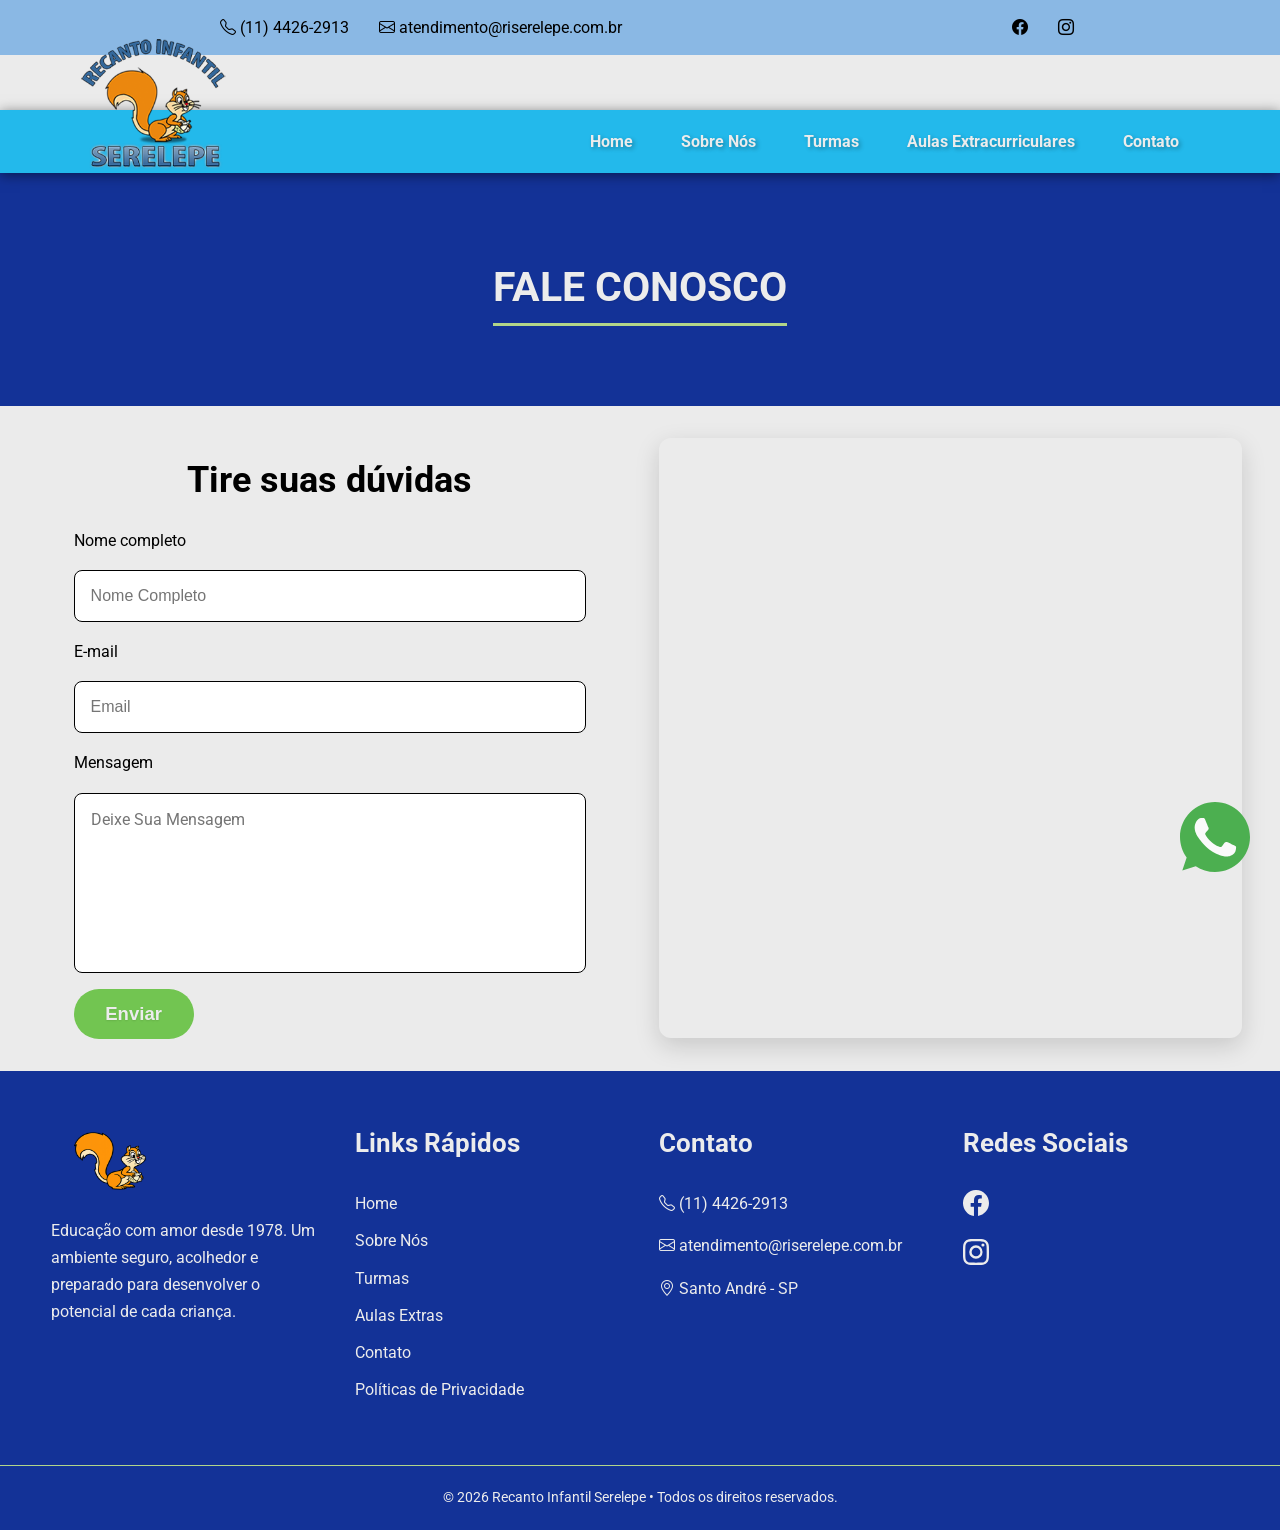
<file: src/pages/contact.html>
<!DOCTYPE html>
<html lang="pt-BR">

<head>
    <meta charset="UTF-8">
    <meta name="viewport" content="width=device-width, initial-scale=1.0">
    <title>Contato | Recanto Infantil Serelepe</title>
    <meta name="description" content="Entre em contato com o Recanto Infantil Serelepe em Santo André - SP e tire suas dúvidas sobre nossas turmas.">
    <link rel="canonical" href="https://riserelepe.com.br/pages/contact.html">
    <meta property="og:locale" content="pt_BR">
    <meta property="og:type" content="website">
    <meta property="og:title" content="Contato | Recanto Infantil Serelepe">
    <meta property="og:description" content="Entre em contato com o Recanto Infantil Serelepe em Santo André - SP e tire suas dúvidas sobre nossas turmas.">
    <meta property="og:url" content="https://riserelepe.com.br/pages/contact.html">
    <meta property="og:site_name" content="Recanto Infantil Serelepe">
    <meta property="og:image" content="https://riserelepe.com.br/public/images/logo.png">
    <meta name="twitter:card" content="summary_large_image">
    <meta name="twitter:title" content="Contato | Recanto Infantil Serelepe">
    <meta name="twitter:description" content="Entre em contato com o Recanto Infantil Serelepe em Santo André - SP e tire suas dúvidas sobre nossas turmas.">
    <meta name="twitter:image" content="https://riserelepe.com.br/public/images/logo.png">
    
    <!-- STYLE -->
    <link rel="stylesheet" href="../public/css/main.css">

    <!-- ICONS -->
    <link rel="stylesheet" href="https://cdn.jsdelivr.net/npm/bootstrap-icons@1.13.1/font/bootstrap-icons.min.css">

    <!-- SCRIPTS-->
     <script defer src="../js/mobile_menu.js"></script>

    <!-- FONTS -->
    <link 
        rel="preconnect" 
        href="https://fonts.googleapis.com">
    <link 
        rel="preconnect" 
        href="https://fonts.gstatic.com" crossorigin>
    <link 
        href="https://fonts.googleapis.com/css2?family=Cormorant+Garamond:ital,wght@0,300..700;1,300..700&family=Merriweather:ital,opsz,wght@0,18..144,300..900;1,18..144,300..900&family=Roboto:ital,wght@0,100..900;1,100..900&family=Ubuntu:ital,wght@0,300;0,400;0,500;0,700;1,300;1,400;1,500;1,700&display=swap" rel="stylesheet">
</head>
<body>
    <div class="container">

        <!-- HEADER -->
        <header id="header">
            <div class="header_top">
                <div class="contact_list">
                    <ul>
                        <li>
                            <i class="bi bi-telephone"></i>
                            (11) 4426-2913
                        </li>
                        <li>
                            <i class="bi bi-envelope"></i>
                            atendimento@riserelepe.com.br
                        </li>
                    </ul>
                </div>
                <div class="header_socials">
                     <a href="https://www.facebook.com/recantoinfantilserelepe/?locale=pt_BR" target="_blank" rel="noopener noreferrer">
                        <i class="bi bi-facebook"></i>
                    </a>
                    <a href="https://www.instagram.com/riserelepe/" target="_blank" rel="noopener noreferrer">
                        <i class="bi bi-instagram"></i>
                    </a>
                </div>
            </div>
            <div class="header_nav">
                <div class="header_logo">
                    <a href="../index.html">
                        <img src="../public/images/logo.png" alt="logo da escola Recanto Infantil Serelepe">
                    </a>
                </div>

                <!-- MENU MOBILE -->
                <button class="menu_hamburguer" id="menuHamburguer">☰</button>

                <!-- MENU DESTOP-->
                <nav class="nav_menu">
                    <a href="../index.html">Home</a>
                    <a href="about_us.html">Sobre Nós</a>
                    <a href="turmas.html">Turmas</a>
                    <a href="extracurriculares.html">Aulas Extracurriculares</a>
                    <a href="contact.html">Contato</a>
                </nav>
            </div>
        </header>

        <!-- CONTATO -->
        <section class="contact_section">
            <h1>FALE CONOSCO</h1>
            <div class="contact_grid">
                <form class="contact_form" action="https://formsubmit.co/atendimento@riserelepe.com.br" method="POST">
                    <h3>Tire suas dúvidas</h3>
                    <label for="form-name">Nome completo</label>
                    <input type="text" id="form-name" class="form_name" name="name" placeholder="Nome Completo" required>
                    <label for="form-email">E-mail</label>
                    <input type="email" id="form-email" class="form_email" name="email" placeholder="Email" required>
                    <label for="form-message">Mensagem</label>
                    <textarea id="form-message" name="message" placeholder="Deixe Sua Mensagem" required></textarea>
                    <button type="submit" class="form_button" name="submit">Enviar</button>
                </form>
                <iframe class="contact_map" title="Localização do Recanto Infantil Serelepe no Google Maps"
                   src="https://www.google.com/maps/embed?pb=!1m18!1m12!1m3!1d3653.8575141265874!2d-46.54592392466622!3d-23.681052978717794!2m3!1f0!2f0!3f0!3m2!1i1024!2i768!4f13.1!3m3!1m2!1s0x94ce4245a9b4d5bf%3A0x565d1db2f4ad89d7!2sSerelepe%20Recanto%20Infantil!5e0!3m2!1spt-BR!2sbr!4v1784498970862!5m2!1spt-BR!2sbr" 
                   width="800" 
                   height="600" 
                   style="border:0;" 
                   allowfullscreen="" loading="lazy" 
                   referrerpolicy="strict-origin-when-cross-origin">
                </iframe>
            </div>
        </section>

        <!-- FOOTER -->
        <footer class="footer">
            <div class="footer_container">
                <div class="footer_col">
                    <img src="../public/images/logo_no_text.png" alt="Logo Recanto Infantil Serelepe" class="footer_logo">
                    <p>
                        Educação com amor desde 1978. Um ambiente seguro, acolhedor e preparado para
                        desenvolver o potencial de cada criança.
                    </p>
                </div>
                <div class="footer_col">
                    <h3>Links Rápidos</h3>
                    <ul>
                        <li><a href="../index.html">Home</a></li>
                        <li><a href="about_us.html">Sobre Nós</a></li>
                        <li><a href="turmas.html">Turmas</a></li>
                        <li><a href="extracurriculares.html">Aulas Extras</a></li>
                        <li><a href="contact.html">Contato</a></li>
                        <li><a href="privacy_policy.html">Políticas de Privacidade</a></li>
                    </ul>
                </div>
                <div class="footer_col">
                    <h3>Contato</h3>
                    <p>
                        <i class="bi bi-telephone"></i>
                        (11) 4426-2913
                    </p>
                    <p>
                        <i class="bi bi-envelope"></i>
                        atendimento@riserelepe.com.br
                    </p>
                    <p>
                        <i class="bi bi-geo-alt"></i>
                        Santo André - SP
                    </p>
                </div>
                <div class="footer_col">
                    <h3>Redes Sociais</h3>
                     <a href="https://www.facebook.com/recantoinfantilserelepe/?locale=pt_BR" target="_blank" rel="noopener noreferrer">
                        <svg xmlns="http://www.w3.org/2000/svg" width="26" height="26" fill="currentColor" class="bi bi-facebook" viewBox="0 0 16 16">
                            <path d="M16 8.049c0-4.446-3.582-8.05-8-8.05C3.58 0-.002 3.603-.002 8.05c0 4.017 2.926 7.347 6.75 7.951v-5.625h-2.03V8.05H6.75V6.275c0-2.017 1.195-3.131 3.022-3.131.876 0 1.791.157 1.791.157v1.98h-1.009c-.993 0-1.303.621-1.303 1.258v1.51h2.218l-.354 2.326H9.25V16c3.824-.604 6.75-3.934 6.75-7.951"/>
                        </svg>
                    </a>
                    <a href="https://www.instagram.com/riserelepe/" target="_blank" rel="noopener noreferrer">
                        <svg xmlns="http://www.w3.org/2000/svg" width="26" height="26" fill="currentColor" class="bi bi-instagram" viewBox="0 0 16 16">
                            <path d="M8 0C5.829 0 5.556.01 4.703.048 3.85.088 3.269.222 2.76.42a3.9 3.9 0 0 0-1.417.923A3.9 3.9 0 0 0 .42 2.76C.222 3.268.087 3.85.048 4.7.01 5.555 0 5.827 0 8.001c0 2.172.01 2.444.048 3.297.04.852.174 1.433.372 1.942.205.526.478.972.923 1.417.444.445.89.719 1.416.923.51.198 1.09.333 1.942.372C5.555 15.99 5.827 16 8 16s2.444-.01 3.298-.048c.851-.04 1.434-.174 1.943-.372a3.9 3.9 0 0 0 1.416-.923c.445-.445.718-.891.923-1.417.197-.509.332-1.09.372-1.942C15.99 10.445 16 10.173 16 8s-.01-2.445-.048-3.299c-.04-.851-.175-1.433-.372-1.941a3.9 3.9 0 0 0-.923-1.417A3.9 3.9 0 0 0 13.24.42c-.51-.198-1.092-.333-1.943-.372C10.443.01 10.172 0 7.998 0zm-.717 1.442h.718c2.136 0 2.389.007 3.232.046.78.035 1.204.166 1.486.275.373.145.64.319.92.599s.453.546.598.92c.11.281.24.705.275 1.485.039.843.047 1.096.047 3.231s-.008 2.389-.047 3.232c-.035.78-.166 1.203-.275 1.485a2.5 2.5 0 0 1-.599.919c-.28.28-.546.453-.92.598-.28.11-.704.24-1.485.276-.843.038-1.096.047-3.232.047s-2.39-.009-3.233-.047c-.78-.036-1.203-.166-1.485-.276a2.5 2.5 0 0 1-.92-.598 2.5 2.5 0 0 1-.6-.92c-.109-.281-.24-.705-.275-1.485-.038-.843-.046-1.096-.046-3.233s.008-2.388.046-3.231c.036-.78.166-1.204.276-1.486.145-.373.319-.64.599-.92s.546-.453.92-.598c.282-.11.705-.24 1.485-.276.738-.034 1.024-.044 2.515-.045zm4.988 1.328a.96.96 0 1 0 0 1.92.96.96 0 0 0 0-1.92m-4.27 1.122a4.109 4.109 0 1 0 0 8.217 4.109 4.109 0 0 0 0-8.217m0 1.441a2.667 2.667 0 1 1 0 5.334 2.667 2.667 0 0 1 0-5.334"/>
                        </svg>
                    </a>
                </div>
            </div>
            <div class="footer_bottom">
                <p>
                    © 2026 Recanto Infantil Serelepe • Todos os direitos reservados.
                </p>
            </div>
            <a class="wpp_btn" href="https://wa.me/5511942954753" 
                target="_blank" rel="noopener noreferrer"> 
                <svg enable-background="new 0 0 512 512" 
                    width="70" 
                    height="70" 
                    version="1.1" 
                    viewBox="0 0 512 512" 
                    xml:space="preserve" 
                    xmlns="http://www.w3.org/2000/svg">
                    <path d="M256.064,0h-0.128l0,0C114.784,0,0,114.816,0,256c0,56,18.048,107.904,48.736,150.048l-31.904,95.104  l98.4-31.456C155.712,496.512,204,512,256.064,512C397.216,512,512,397.152,512,256S397.216,0,256.064,0z" 
                    fill="#4CAF50"/>
                    <path d="m405.02 361.5c-6.176 17.44-30.688 31.904-50.24 36.128-13.376 2.848-30.848 5.12-89.664-19.264-75.232-31.168-123.68-107.62-127.46-112.58-3.616-4.96-30.4-40.48-30.4-77.216s18.656-54.624 26.176-62.304c6.176-6.304 16.384-9.184 26.176-9.184 3.168 0 6.016 0.16 8.576 0.288 7.52 0.32 11.296 0.768 16.256 12.64 6.176 14.88 21.216 51.616 23.008 55.392 1.824 3.776 3.648 8.896 1.088 13.856-2.4 5.12-4.512 7.392-8.288 11.744s-7.36 7.68-11.136 12.352c-3.456 4.064-7.36 8.416-3.008 15.936 4.352 7.36 19.392 31.904 41.536 51.616 28.576 25.44 51.744 33.568 60.032 37.024 6.176 2.56 13.536 1.952 18.048-2.848 5.728-6.176 12.8-16.416 20-26.496 5.12-7.232 11.584-8.128 18.368-5.568 6.912 2.4 43.488 20.48 51.008 24.224 7.52 3.776 12.48 5.568 14.304 8.736 1.792 3.168 1.792 18.048-4.384 35.52z" 
                    fill="#FAFAFA"/>
                </svg> 
            </a>
        </footer>
    </div>
</file>
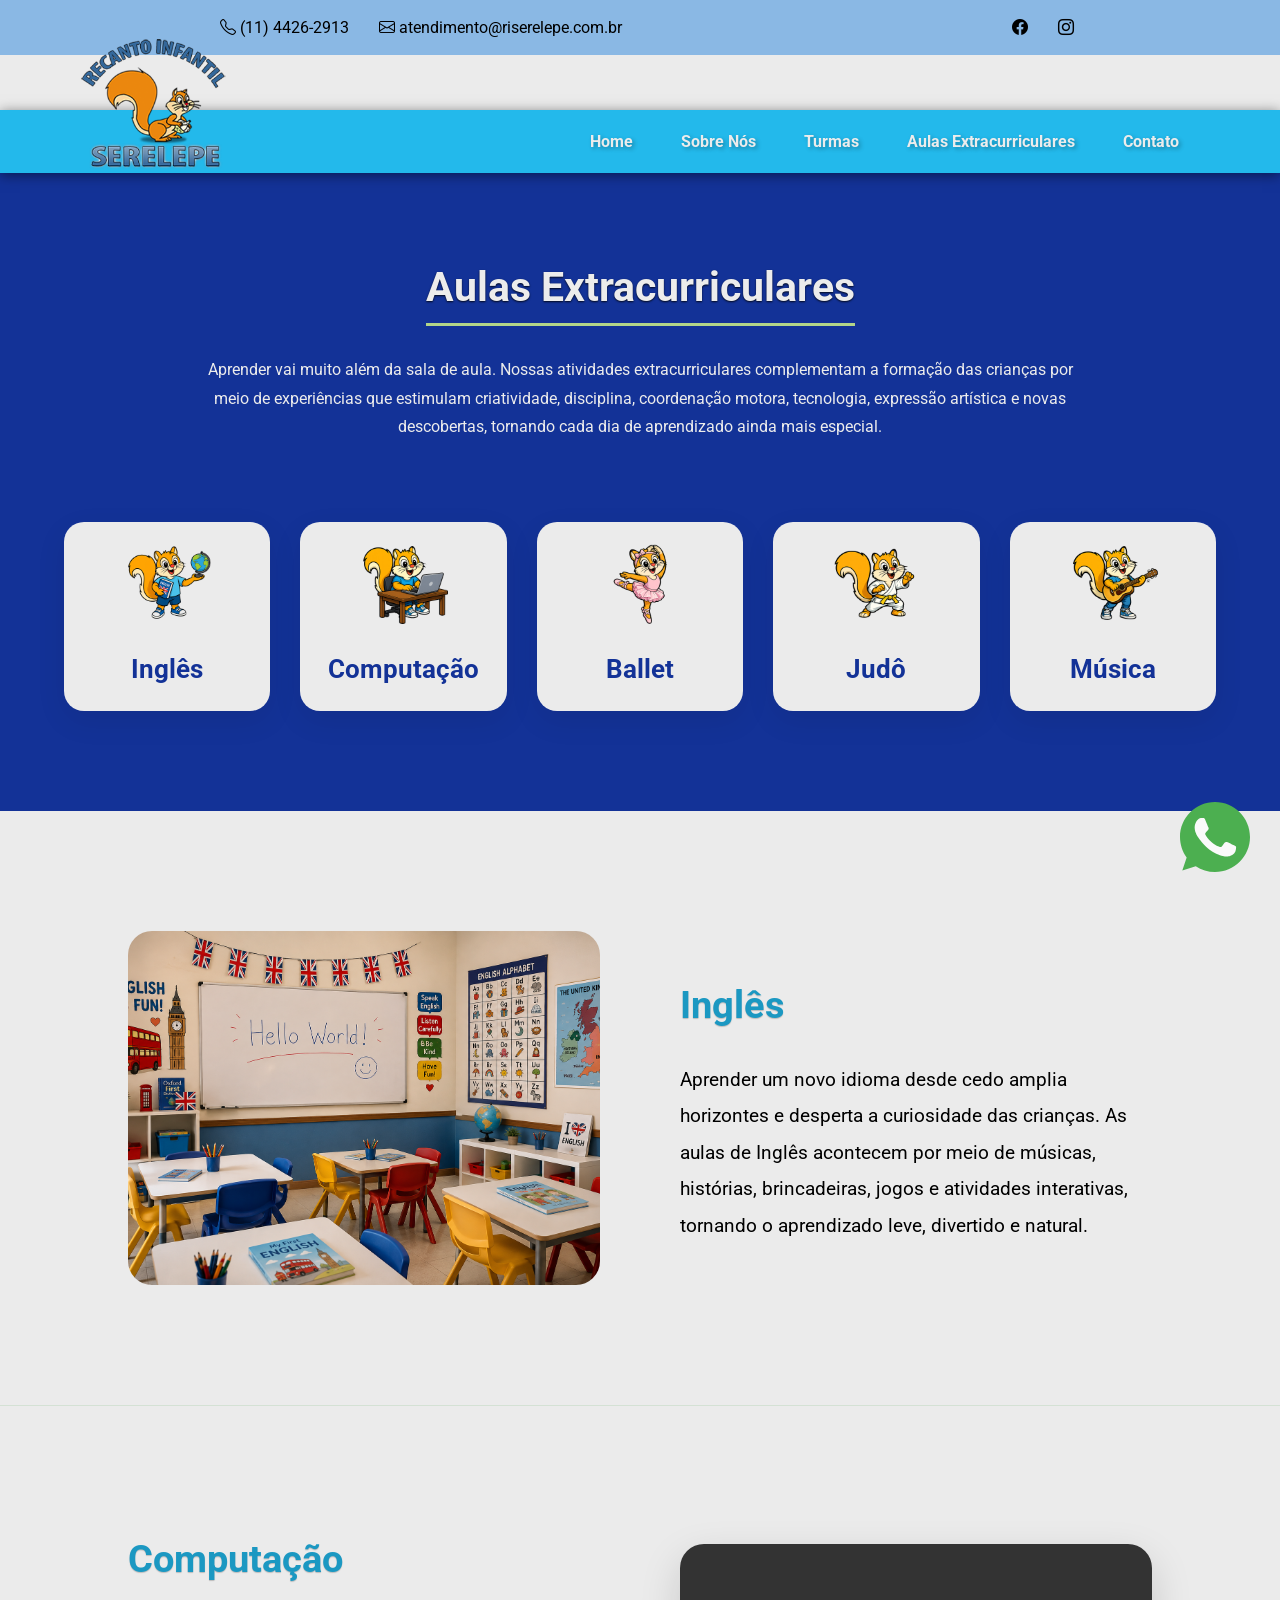
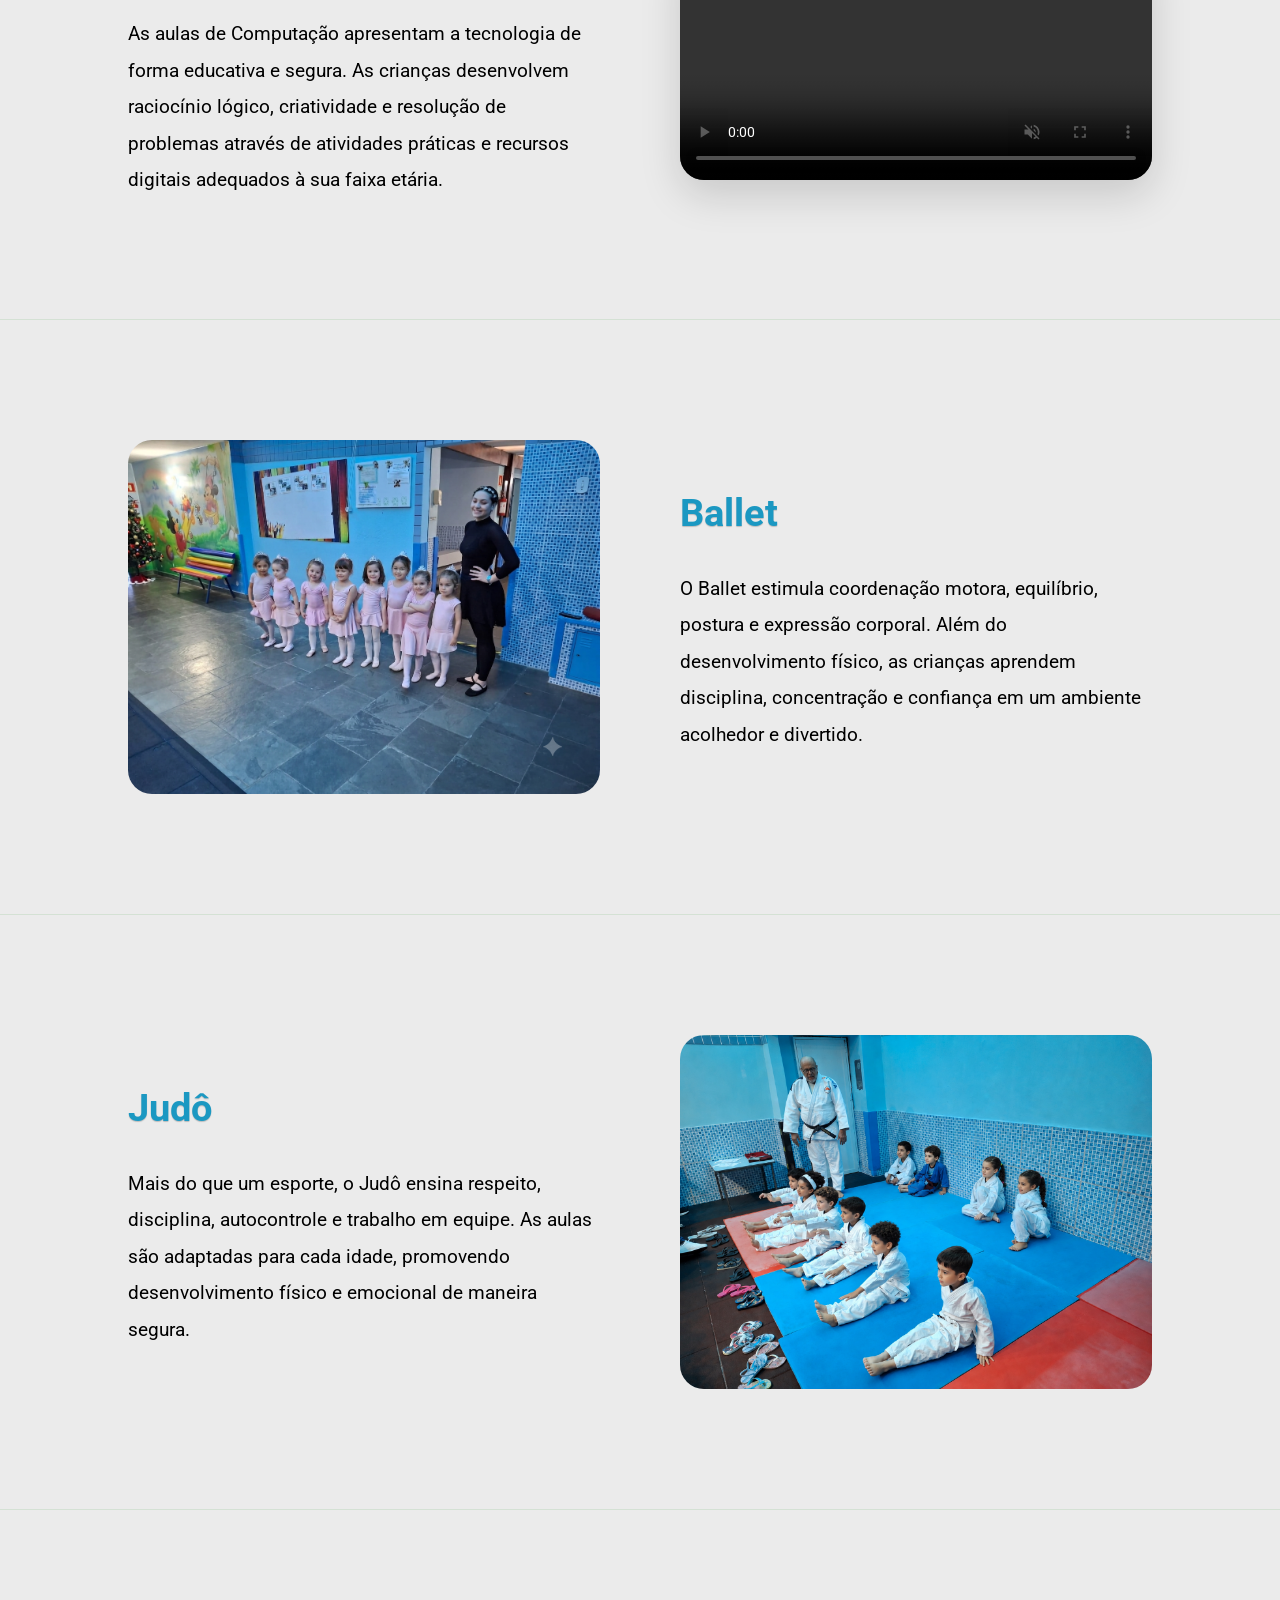
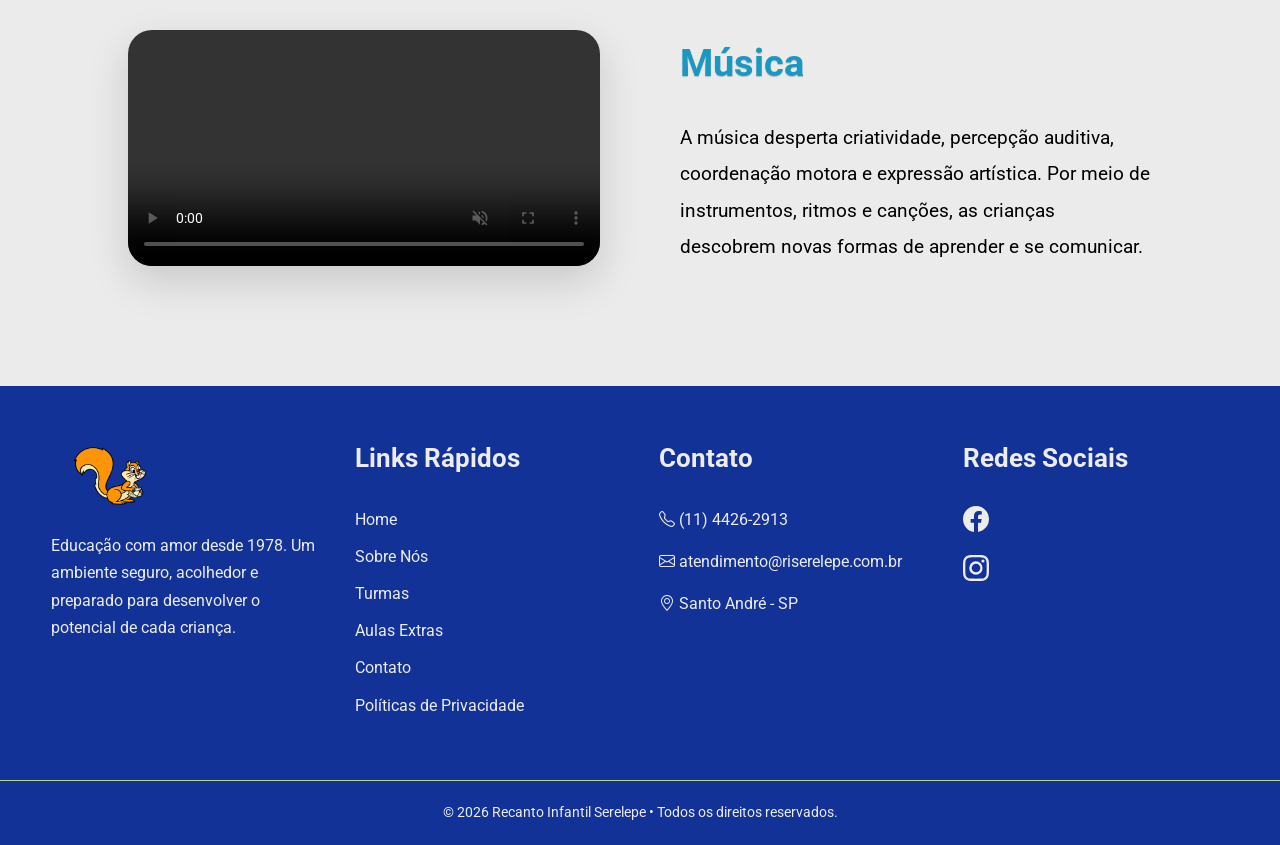
<file: src/pages/extracurriculares.html>
<!DOCTYPE html>
<html lang="pt-BR">

<head>
    <meta charset="UTF-8">
    <meta name="viewport" content="width=device-width, initial-scale=1.0">

    <title>Aulas Extracurriculares | Recanto Infantil Serelepe</title>
    <meta name="description" content="Aulas extracurriculares do Recanto Infantil Serelepe: Inglês, Computação, Ballet, Judô e Música para crianças.">
    <link rel="canonical" href="https://riserelepe.com.br/pages/extracurriculares.html">
    <meta property="og:locale" content="pt_BR">
    <meta property="og:type" content="website">
    <meta property="og:title" content="Aulas Extracurriculares | Recanto Infantil Serelepe">
    <meta property="og:description" content="Aulas extracurriculares do Recanto Infantil Serelepe: Inglês, Computação, Ballet, Judô e Música para crianças.">
    <meta property="og:url" content="https://riserelepe.com.br/pages/extracurriculares.html">
    <meta property="og:site_name" content="Recanto Infantil Serelepe">
    <meta property="og:image" content="https://riserelepe.com.br/public/images/logo.png">
    <meta name="twitter:card" content="summary_large_image">
    <meta name="twitter:title" content="Aulas Extracurriculares | Recanto Infantil Serelepe">
    <meta name="twitter:description" content="Aulas extracurriculares do Recanto Infantil Serelepe: Inglês, Computação, Ballet, Judô e Música para crianças.">
    <meta name="twitter:image" content="https://riserelepe.com.br/public/images/logo.png">

    <!-- StYLE -->
    <link rel="stylesheet" href="../public/css/main.css">

     <!-- ICONS -->
    <link rel="stylesheet" href="https://cdn.jsdelivr.net/npm/bootstrap-icons@1.13.1/font/bootstrap-icons.min.css">

    <!-- SCRIPTS-->
     <script defer src="../js/mobile_menu.js"></script>

    <!-- FONTS -->
    <link 
        rel="preconnect" 
        href="https://fonts.googleapis.com">
    <link 
        rel="preconnect" 
        href="https://fonts.gstatic.com" crossorigin>
    <link 
        href="https://fonts.googleapis.com/css2?family=Cormorant+Garamond:ital,wght@0,300..700;1,300..700&family=Merriweather:ital,opsz,wght@0,18..144,300..900;1,18..144,300..900&family=Roboto:ital,wght@0,100..900;1,100..900&family=Ubuntu:ital,wght@0,300;0,400;0,500;0,700;1,300;1,400;1,500;1,700&display=swap" rel="stylesheet">
</head>

<body>

    <div class="container">

        <!-- ================= HEADER ================= -->

        <header id="header">

            <div class="header_top">

                <div class="contact_list">
                    <ul>
                        <li>
                            <i class="bi bi-telephone"></i>
                            (11) 4426-2913
                        </li>
                        <li>
                            <i class="bi bi-envelope"></i>
                            atendimento@riserelepe.com.br
                        </li>
                    </ul>
                </div>

                <div class="header_socials">
                     <a href="https://www.facebook.com/recantoinfantilserelepe/?locale=pt_BR" target="_blank" rel="noopener noreferrer">
                        <i class="bi bi-facebook"></i>
                    </a>
                    <a href="https://www.instagram.com/riserelepe/" target="_blank" rel="noopener noreferrer">
                        <i class="bi bi-instagram"></i>
                    </a>
                </div>

            </div>

            <div class="header_nav">

                <div class="header_logo">
                    <a href="../index.html">
                        <img src="../public/images/logo.png"
                            alt="Logo Recanto Infantil Serelepe">
                    </a>
                </div>

                <!-- MENU MOBILE -->
                <button class="menu_hamburguer" id="menuHamburguer">☰</button>

                <!-- MENU DESKTOP -->
                <nav class="nav_menu">
                    <a href="../index.html">Home</a>
                    <a href="about_us.html">Sobre Nós</a>
                    <a href="turmas.html">Turmas</a>
                    <a href="extracurriculares.html"> Aulas Extracurriculares</a>
                    <a href="contact.html">Contato</a>
                </nav>

            </div>

        </header>

        <!-- ================= HERO ================= -->

        <main class="extra_container" id="topo">

            <section class="hero_extra">

                <h1>Aulas Extracurriculares</h1>

                <p>

                    Aprender vai muito além da sala de aula.
                    Nossas atividades extracurriculares complementam a formação das crianças
                    por meio de experiências que estimulam criatividade,
                    disciplina, coordenação motora, tecnologia, expressão
                    artística e novas descobertas, tornando cada dia de
                    aprendizado ainda mais especial.

                </p>

            </section>

            <!-- ================= CARDS ================= -->

            <section class="cards_section">

                <a href="#ingles" class="activity_card">

                    <img
                        src="../public/images/serelepe_ingles.png"
                        alt="Esquilo Inglês">

                    <h2>Inglês</h2>

                </a>

                <a href="#computacao" class="activity_card">

                    <img
                        src="../public/images/esquilo_computacao.png"
                        alt="Esquilo Computação">

                    <h2>Computação</h2>

                </a>

                <a href="#ballet" class="activity_card">

                    <img
                        src="../public/images/serelepe_ballet.png"
                        alt="Esquilo Ballet">

                    <h2>Ballet</h2>

                </a>

                <a href="#judo" class="activity_card">

                    <img
                        src="../public/images/serelepe_judo.png"
                        alt="Esquilo Judô">

                    <h2>Judô</h2>

                </a>

                <a href="#musica" class="activity_card">

                    <img
                        src="../public/images/serelepe_musica.png"
                        alt="Esquilo Música">

                    <h2>Música</h2>

                </a>

            </section>

            <!-- ================= INGLÊS ================= -->

            <section class="activity_section" id="ingles">

                <img
                    src="../public/images/aula_ingles.png"
                    alt="Aula de Inglês"
                    class="activity_image">

                <div class="activity_content">

                    <h2>Inglês</h2>

                    <p>

                        Aprender um novo idioma desde cedo amplia horizontes e
                        desperta a curiosidade das crianças. As aulas de Inglês
                        acontecem por meio de músicas, histórias, brincadeiras,
                        jogos e atividades interativas, tornando o aprendizado
                        leve, divertido e natural.

                    </p>

                </div>

            </section>

            <!-- ================= COMPUTAÇÃO ================= -->

            <section
                class="activity_section reverse"
                id="computacao">

                <video class="activity_video" controls autoplay muted controlslist="nodownload">
                    <source src="../public/videos/video_computacao.mp4" type="video/mp4">
                </video>

                <div class="activity_content">

                    <h2>Computação</h2>

                    <p>

                        As aulas de Computação apresentam a tecnologia de forma
                        educativa e segura. As crianças desenvolvem raciocínio
                        lógico, criatividade e resolução de problemas através
                        de atividades práticas e recursos digitais adequados à
                        sua faixa etária.

                    </p>

                </div>

            </section>

            <!-- ================= BALLET ================= -->

            <section class="activity_section" id="ballet">

                <img
                    src="../public/images/aula_ballet.png"
                    alt="Aula de Ballet"
                    class="activity_image">

                <div class="activity_content">

                    <h2>Ballet</h2>

                    <p>

                        O Ballet estimula coordenação motora, equilíbrio,
                        postura e expressão corporal. Além do desenvolvimento
                        físico, as crianças aprendem disciplina, concentração
                        e confiança em um ambiente acolhedor e divertido.

                    </p>

                </div>

            </section>

            <!-- ================= JUDÔ ================= -->

            <section
                class="activity_section reverse"
                id="judo">

                <img
                    src="../public/images/aula_judo.png"
                    alt="Aula de Judô"
                    class="activity_image">

                <div class="activity_content">

                    <h2>Judô</h2>

                    <p>

                        Mais do que um esporte, o Judô ensina respeito,
                        disciplina, autocontrole e trabalho em equipe.
                        As aulas são adaptadas para cada idade, promovendo
                        desenvolvimento físico e emocional de maneira segura.

                    </p>

                </div>

            </section>

            <!-- ================= MÚSICA ================= -->

            <section class="activity_section" id="musica">

                <video class="activity_video" controls autoplay muted controlslist="nodownload">
                    <source src="../public/videos/video_aula_musica.mp4" type="video/mp4">
                </video>
                <div class="activity_content">

                    <h2>Música</h2>

                    <p>

                        A música desperta criatividade, percepção auditiva,
                        coordenação motora e expressão artística. Por meio de
                        instrumentos, ritmos e canções, as crianças descobrem
                        novas formas de aprender e se comunicar.

                    </p>

                </div>

            </section>

        </main>

        <!-- ================= FOOTER ================= -->

        <footer class="footer">
            <div class="footer_container">
                <div class="footer_col">
                    <img src="../public/images/logo_no_text.png" alt="Logo Recanto Infantil Serelepe" class="footer_logo">
                    <p>
                        Educação com amor desde 1978. Um ambiente seguro, acolhedor e preparado para
                        desenvolver o potencial de cada criança.
                    </p>
                </div>
                <div class="footer_col">
                    <h3>Links Rápidos</h3>
                    <ul>
                        <li><a href="../index.html">Home</a></li>
                        <li><a href="about_us.html">Sobre Nós</a></li>
                        <li><a href="turmas.html">Turmas</a></li>
                        <li><a href="extracurriculares.html">Aulas Extras</a></li>
                        <li><a href="contact.html">Contato</a></li>
                        <li><a href="privacy_policy.html">Políticas de Privacidade</a></li>
                    </ul>
                </div>
                <div class="footer_col">
                    <h3>Contato</h3>
                    <p>
                        <i class="bi bi-telephone"></i>
                        (11) 4426-2913
                    </p>
                    <p>
                        <i class="bi bi-envelope"></i>
                        atendimento@riserelepe.com.br
                    </p>
                    <p>
                        <i class="bi bi-geo-alt"></i>
                        Santo André - SP
                    </p>
                </div>
                <div class="footer_col">
                    <h3>Redes Sociais</h3>
                     <a href="https://www.facebook.com/recantoinfantilserelepe/?locale=pt_BR" target="_blank" rel="noopener noreferrer">
                        <svg xmlns="http://www.w3.org/2000/svg" width="26" height="26" fill="currentColor" class="bi bi-facebook" viewBox="0 0 16 16">
                            <path d="M16 8.049c0-4.446-3.582-8.05-8-8.05C3.58 0-.002 3.603-.002 8.05c0 4.017 2.926 7.347 6.75 7.951v-5.625h-2.03V8.05H6.75V6.275c0-2.017 1.195-3.131 3.022-3.131.876 0 1.791.157 1.791.157v1.98h-1.009c-.993 0-1.303.621-1.303 1.258v1.51h2.218l-.354 2.326H9.25V16c3.824-.604 6.75-3.934 6.75-7.951"/>
                        </svg>
                    </a>
                    <a href="https://www.instagram.com/riserelepe/" target="_blank" rel="noopener noreferrer">
                        <svg xmlns="http://www.w3.org/2000/svg" width="26" height="26" fill="currentColor" class="bi bi-instagram" viewBox="0 0 16 16">
                            <path d="M8 0C5.829 0 5.556.01 4.703.048 3.85.088 3.269.222 2.76.42a3.9 3.9 0 0 0-1.417.923A3.9 3.9 0 0 0 .42 2.76C.222 3.268.087 3.85.048 4.7.01 5.555 0 5.827 0 8.001c0 2.172.01 2.444.048 3.297.04.852.174 1.433.372 1.942.205.526.478.972.923 1.417.444.445.89.719 1.416.923.51.198 1.09.333 1.942.372C5.555 15.99 5.827 16 8 16s2.444-.01 3.298-.048c.851-.04 1.434-.174 1.943-.372a3.9 3.9 0 0 0 1.416-.923c.445-.445.718-.891.923-1.417.197-.509.332-1.09.372-1.942C15.99 10.445 16 10.173 16 8s-.01-2.445-.048-3.299c-.04-.851-.175-1.433-.372-1.941a3.9 3.9 0 0 0-.923-1.417A3.9 3.9 0 0 0 13.24.42c-.51-.198-1.092-.333-1.943-.372C10.443.01 10.172 0 7.998 0zm-.717 1.442h.718c2.136 0 2.389.007 3.232.046.78.035 1.204.166 1.486.275.373.145.64.319.92.599s.453.546.598.92c.11.281.24.705.275 1.485.039.843.047 1.096.047 3.231s-.008 2.389-.047 3.232c-.035.78-.166 1.203-.275 1.485a2.5 2.5 0 0 1-.599.919c-.28.28-.546.453-.92.598-.28.11-.704.24-1.485.276-.843.038-1.096.047-3.232.047s-2.39-.009-3.233-.047c-.78-.036-1.203-.166-1.485-.276a2.5 2.5 0 0 1-.92-.598 2.5 2.5 0 0 1-.6-.92c-.109-.281-.24-.705-.275-1.485-.038-.843-.046-1.096-.046-3.233s.008-2.388.046-3.231c.036-.78.166-1.204.276-1.486.145-.373.319-.64.599-.92s.546-.453.92-.598c.282-.11.705-.24 1.485-.276.738-.034 1.024-.044 2.515-.045zm4.988 1.328a.96.96 0 1 0 0 1.92.96.96 0 0 0 0-1.92m-4.27 1.122a4.109 4.109 0 1 0 0 8.217 4.109 4.109 0 0 0 0-8.217m0 1.441a2.667 2.667 0 1 1 0 5.334 2.667 2.667 0 0 1 0-5.334"/>
                        </svg>
                    </a>
                </div>
            </div>
            <div class="footer_bottom">
                <p>
                    © 2026 Recanto Infantil Serelepe • Todos os direitos reservados.
                </p>
            </div>
            <a class="wpp_btn" href="https://wa.me/5511942954753" 
                target="_blank" rel="noopener noreferrer"> 
                <svg enable-background="new 0 0 512 512" 
                    width="70" 
                    height="70" 
                    version="1.1" 
                    viewBox="0 0 512 512" 
                    xml:space="preserve" 
                    xmlns="http://www.w3.org/2000/svg">
                    <path d="M256.064,0h-0.128l0,0C114.784,0,0,114.816,0,256c0,56,18.048,107.904,48.736,150.048l-31.904,95.104  l98.4-31.456C155.712,496.512,204,512,256.064,512C397.216,512,512,397.152,512,256S397.216,0,256.064,0z" 
                    fill="#4CAF50"/>
                    <path d="m405.02 361.5c-6.176 17.44-30.688 31.904-50.24 36.128-13.376 2.848-30.848 5.12-89.664-19.264-75.232-31.168-123.68-107.62-127.46-112.58-3.616-4.96-30.4-40.48-30.4-77.216s18.656-54.624 26.176-62.304c6.176-6.304 16.384-9.184 26.176-9.184 3.168 0 6.016 0.16 8.576 0.288 7.52 0.32 11.296 0.768 16.256 12.64 6.176 14.88 21.216 51.616 23.008 55.392 1.824 3.776 3.648 8.896 1.088 13.856-2.4 5.12-4.512 7.392-8.288 11.744s-7.36 7.68-11.136 12.352c-3.456 4.064-7.36 8.416-3.008 15.936 4.352 7.36 19.392 31.904 41.536 51.616 28.576 25.44 51.744 33.568 60.032 37.024 6.176 2.56 13.536 1.952 18.048-2.848 5.728-6.176 12.8-16.416 20-26.496 5.12-7.232 11.584-8.128 18.368-5.568 6.912 2.4 43.488 20.48 51.008 24.224 7.52 3.776 12.48 5.568 14.304 8.736 1.792 3.168 1.792 18.048-4.384 35.52z" 
                    fill="#FAFAFA"/>
                </svg> 
            </a>
        </footer>

    </div>

</body>

</html>
</file>
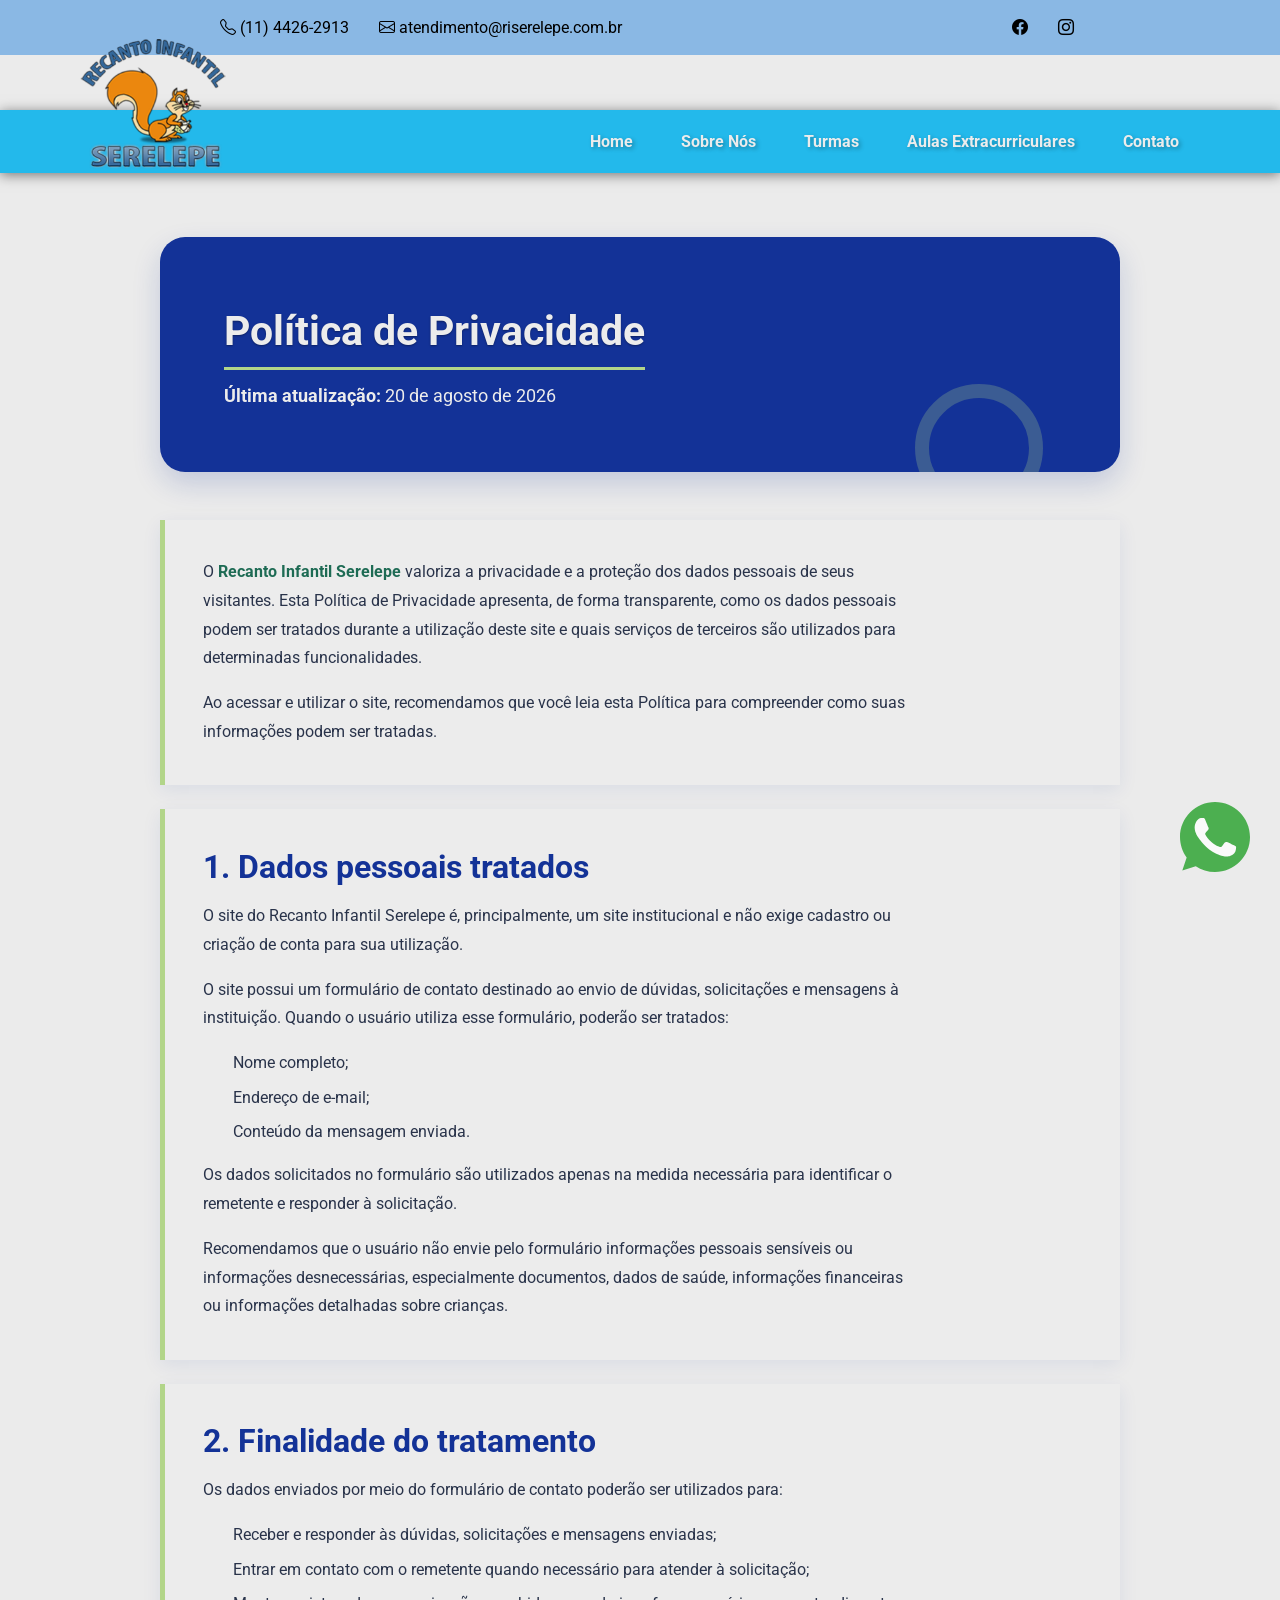
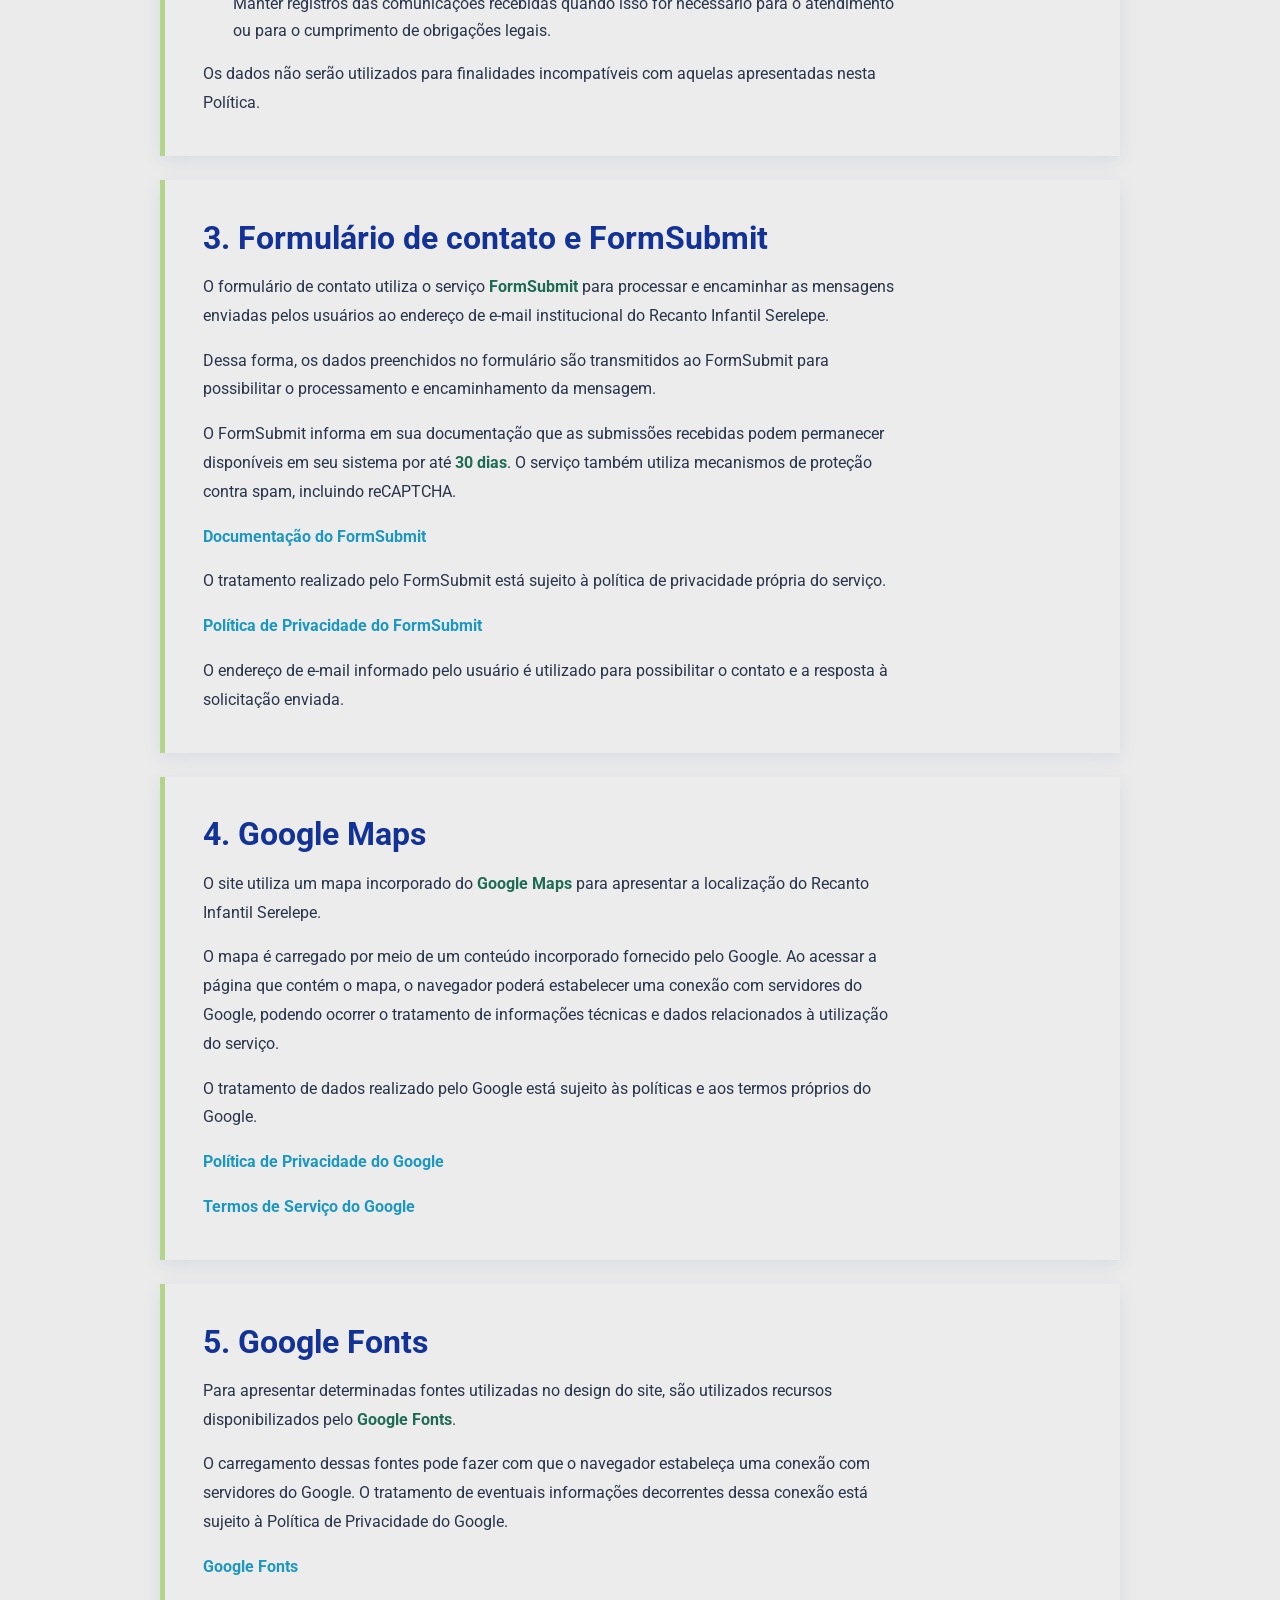
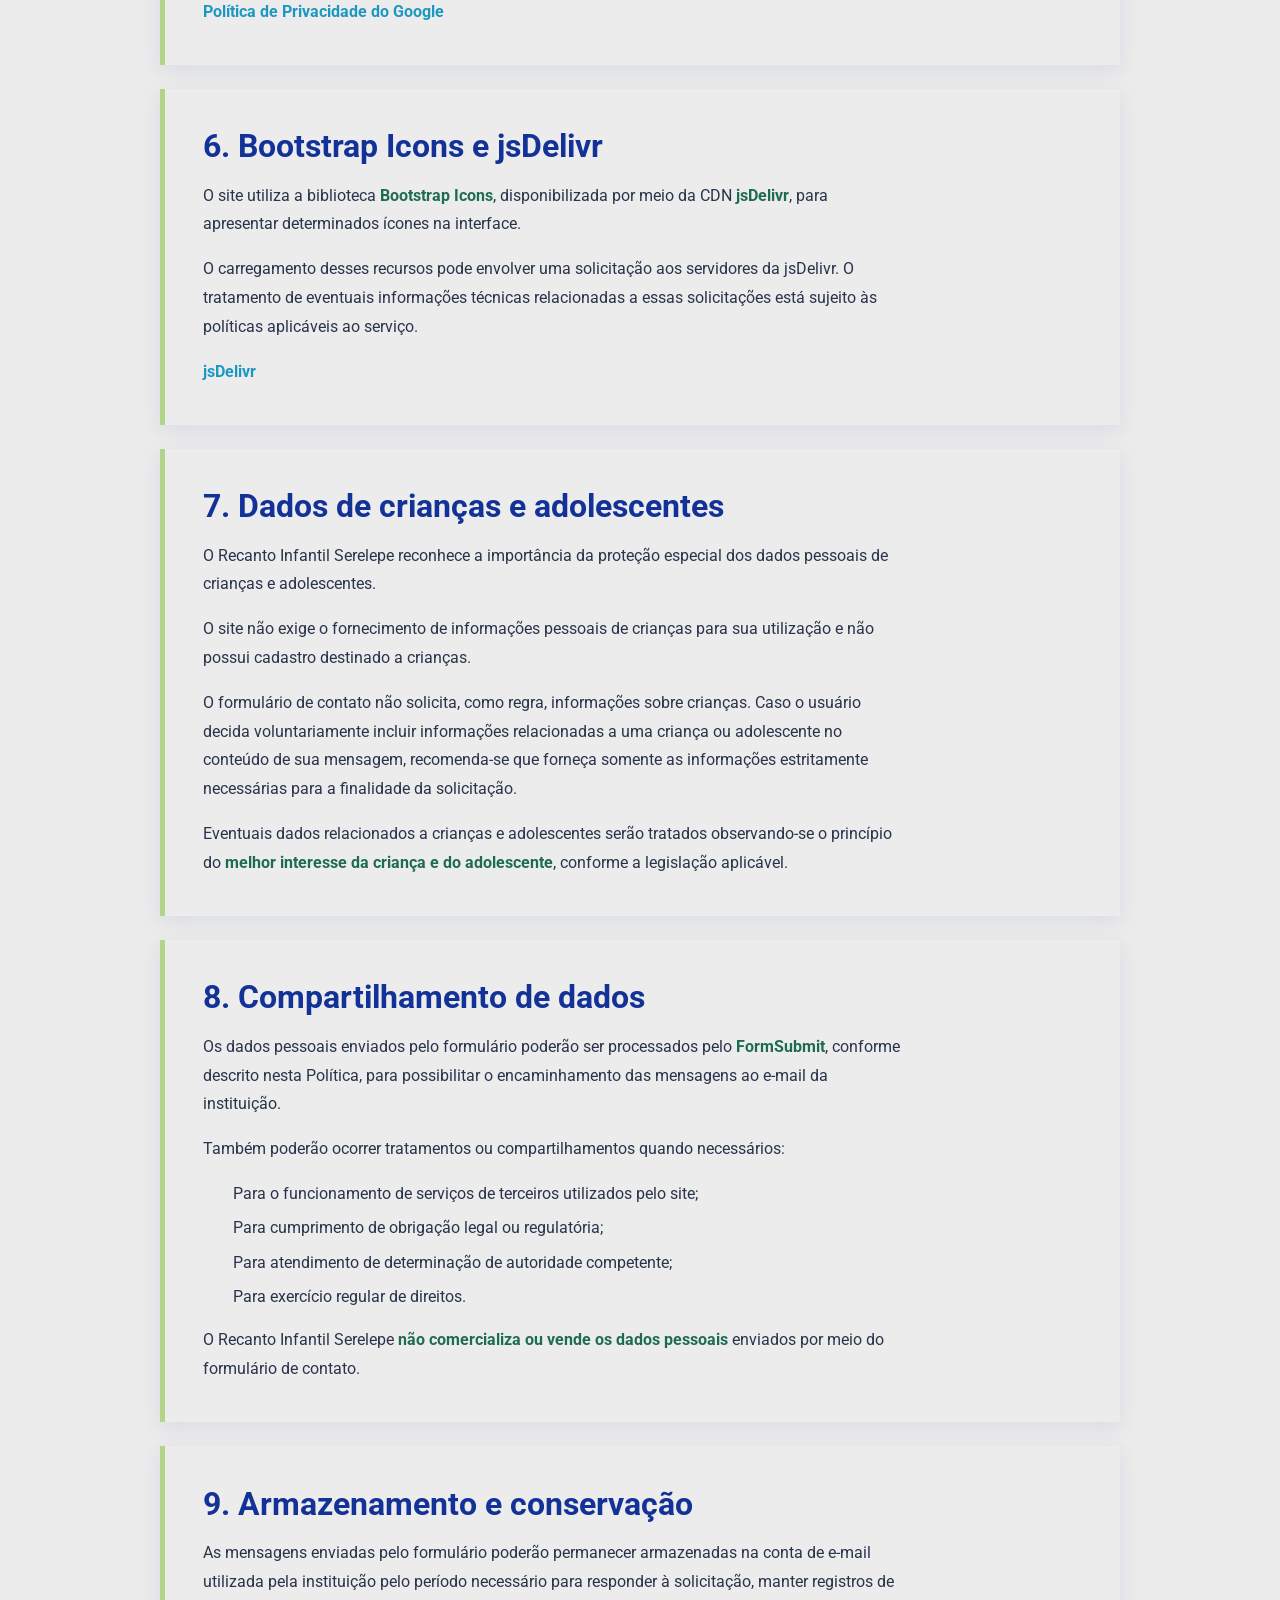
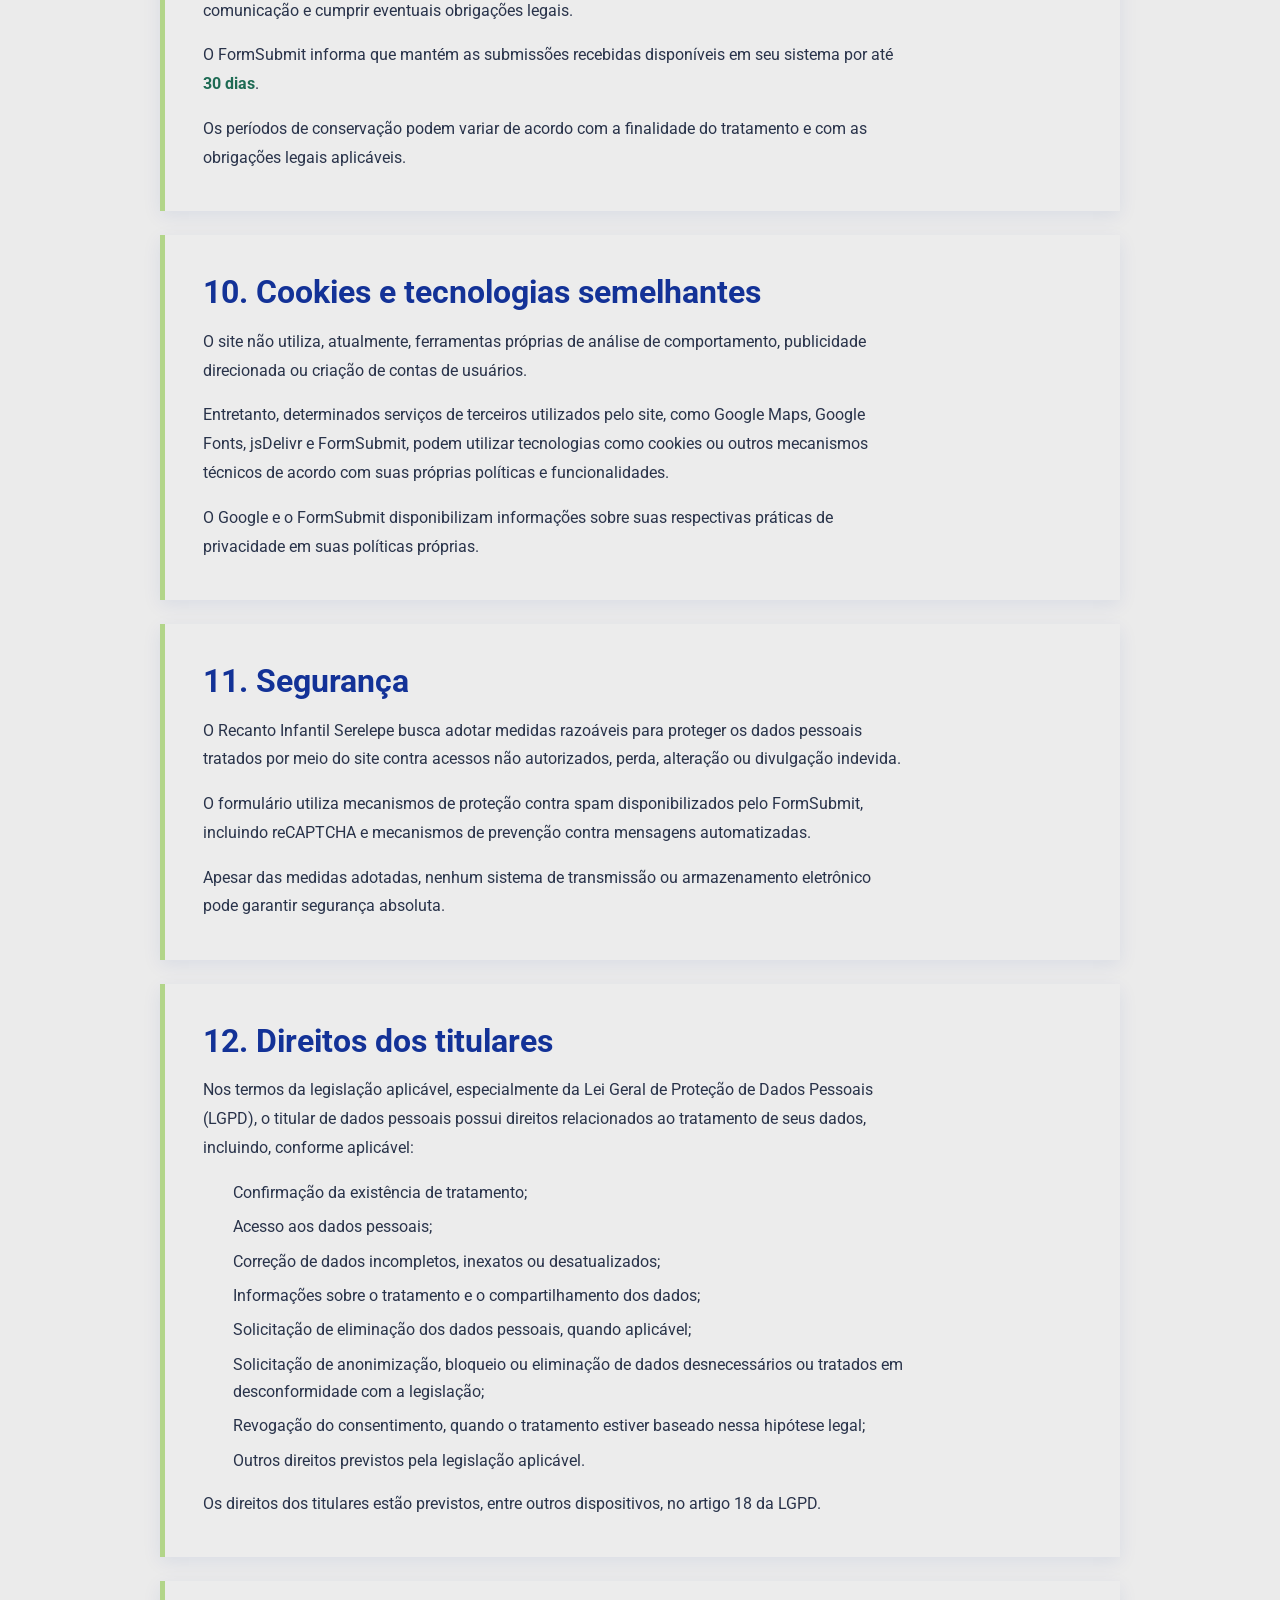
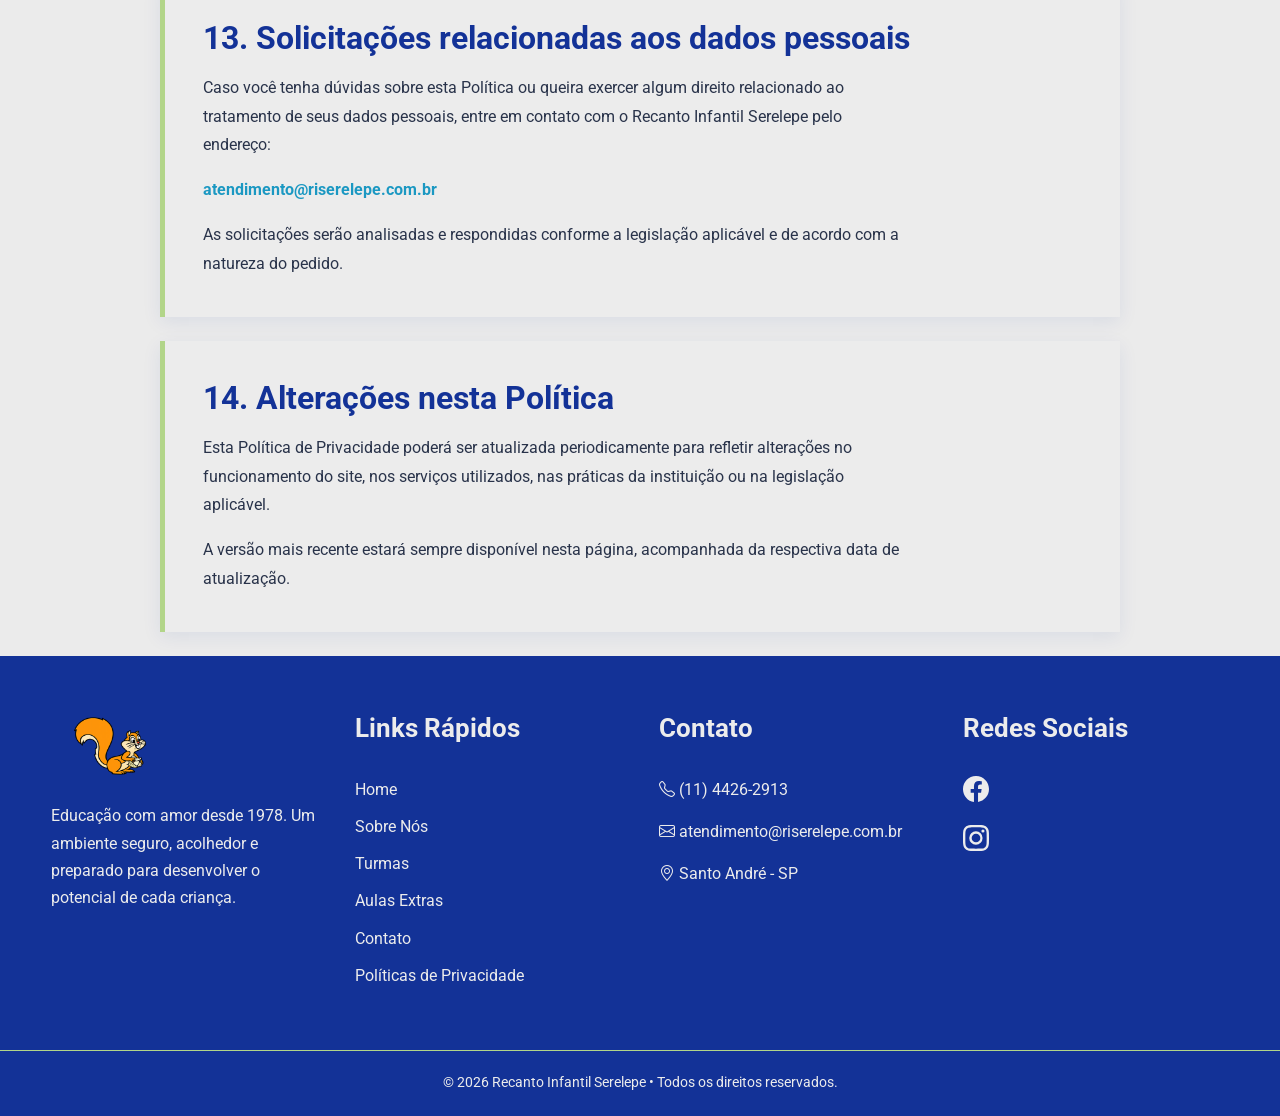
<file: src/pages/privacy_policy.html>
<!DOCTYPE html>
<html lang="pt-BR">

<head>
    <meta charset="UTF-8">
    <meta name="viewport" content="width=device-width, initial-scale=1.0">

    <title>Política de Privacidade | Recanto Infantil Serelepe</title>

    <meta
        name="description"
        content="Política de Privacidade do Recanto Infantil Serelepe."
    >
    <link rel="canonical" href="https://riserelepe.com.br/pages/privacy_policy.html">
    <meta property="og:locale" content="pt_BR">
    <meta property="og:type" content="website">
    <meta property="og:title" content="Política de Privacidade | Recanto Infantil Serelepe">
    <meta property="og:description" content="Política de Privacidade do Recanto Infantil Serelepe.">
    <meta property="og:url" content="https://riserelepe.com.br/pages/privacy_policy.html">
    <meta property="og:site_name" content="Recanto Infantil Serelepe">
    <meta property="og:image" content="https://riserelepe.com.br/public/images/logo.png">
    <meta name="twitter:card" content="summary_large_image">
    <meta name="twitter:title" content="Política de Privacidade | Recanto Infantil Serelepe">
    <meta name="twitter:description" content="Política de Privacidade do Recanto Infantil Serelepe.">
    <meta name="twitter:image" content="https://riserelepe.com.br/public/images/logo.png">

    <link rel="stylesheet" href="../public/css/main.css">

    <!-- ICONS -->
    <link
        rel="stylesheet"
        href="https://cdn.jsdelivr.net/npm/bootstrap-icons@1.13.1/font/bootstrap-icons.min.css"
    >

    <!-- SCRIPT -->
    <script defer src="../js/mobile_menu.js"></script>

    <!-- FONTS -->
    <link rel="preconnect" href="https://fonts.googleapis.com">
    <link rel="preconnect" href="https://fonts.gstatic.com" crossorigin>

    <link
        href="https://fonts.googleapis.com/css2?family=Cormorant+Garamond:ital,wght@0,300..700;1,300..700&family=Merriweather:ital,opsz,wght@0,18..144,300..900;1,18..144,300..900&family=Roboto:ital,wght@0,100..900;1,100..900&family=Ubuntu:ital,wght@0,300;0,400;0,500;0,700;1,300;1,400;1,500;1,700&display=swap"
        rel="stylesheet"
    >
</head>

<body>

      <!-- HEADER -->
        <header id="header">
            <div class="header_top">
                <div class="contact_list">
                    <ul>
                        <li>
                            <i class="bi bi-telephone"></i>
                            (11) 4426-2913
                        </li>
                        <li>
                            <i class="bi bi-envelope"></i>
                            atendimento@riserelepe.com.br
                        </li>
                    </ul>
                </div>
                <div class="header_socials">
                    <a href="https://www.facebook.com/recantoinfantilserelepe/?locale=pt_BR" target="_blank" rel="noopener noreferrer">
                        <i class="bi bi-facebook"></i>
                    </a>
                    <a href="https://www.instagram.com/riserelepe/" target="_blank" rel="noopener noreferrer">
                        <i class="bi bi-instagram"></i>
                    </a>
                </div>
            </div>
            <div class="header_nav">
                <div class="header_logo">
                    <a href="../index.html">
                        <img src="../public/images/logo.png" alt="logo da escola Recanto Infantil Serelepe">
                    </a>
                </div>
                <!-- MENU MOBILE -->
                <button class="menu_hamburguer" id="menuHamburguer">☰</button>

                <!-- MENU DESKTOP-->
                <nav class="nav_menu">
                    <a href="../index.html">Home</a>
                    <a href="about_us.html">Sobre Nós</a>
                    <a href="turmas.html">Turmas</a>
                    <a href="extracurriculares.html">Aulas Extracurriculares</a>
                    <a href="contact.html">Contato</a>
                </nav>
            </div>
        </header>

    <main class="privacy_policy">

        <section class="privacy_policy_header">
            <h1>Política de Privacidade</h1>

            <p>
                <strong>Última atualização:</strong> 20 de agosto de 2026
            </p>
        </section>


        <section class="privacy_policy_content">
            <p>
                O <strong>Recanto Infantil Serelepe</strong> valoriza a
                privacidade e a proteção dos dados pessoais de seus visitantes.
                Esta Política de Privacidade apresenta, de forma transparente,
                como os dados pessoais podem ser tratados durante a utilização
                deste site e quais serviços de terceiros são utilizados para
                determinadas funcionalidades.
            </p>

            <p>
                Ao acessar e utilizar o site, recomendamos que você leia esta
                Política para compreender como suas informações podem ser tratadas.
            </p>
        </section>


        <section class="privacy_policy_content">
            <h2>1. Dados pessoais tratados</h2>

            <p>
                O site do Recanto Infantil Serelepe é, principalmente, um site
                institucional e não exige cadastro ou criação de conta para sua
                utilização.
            </p>

            <p>
                O site possui um formulário de contato destinado ao envio de
                dúvidas, solicitações e mensagens à instituição. Quando o usuário
                utiliza esse formulário, poderão ser tratados:
            </p>

            <ul>
                <li>Nome completo;</li>
                <li>Endereço de e-mail;</li>
                <li>Conteúdo da mensagem enviada.</li>
            </ul>

            <p>
                Os dados solicitados no formulário são utilizados apenas na medida
                necessária para identificar o remetente e responder à solicitação.
            </p>

            <p>
                Recomendamos que o usuário não envie pelo formulário informações
                pessoais sensíveis ou informações desnecessárias, especialmente
                documentos, dados de saúde, informações financeiras ou informações
                detalhadas sobre crianças.
            </p>
        </section >


        <section class="privacy_policy_content">
            <h2>2. Finalidade do tratamento</h2>

            <p>
                Os dados enviados por meio do formulário de contato poderão ser
                utilizados para:
            </p>

            <ul>
                <li>
                    Receber e responder às dúvidas, solicitações e mensagens
                    enviadas;
                </li>

                <li>
                    Entrar em contato com o remetente quando necessário para
                    atender à solicitação;
                </li>

                <li>
                    Manter registros das comunicações recebidas quando isso for
                    necessário para o atendimento ou para o cumprimento de
                    obrigações legais.
                </li>
            </ul>

            <p>
                Os dados não serão utilizados para finalidades incompatíveis
                com aquelas apresentadas nesta Política.
            </p>
        </section>


        <section class="privacy_policy_content">
            <h2>3. Formulário de contato e FormSubmit</h2>

            <p>
                O formulário de contato utiliza o serviço
                <strong>FormSubmit</strong> para processar e encaminhar as
                mensagens enviadas pelos usuários ao endereço de e-mail
                institucional do Recanto Infantil Serelepe.
            </p>

            <p>
                Dessa forma, os dados preenchidos no formulário são transmitidos
                ao FormSubmit para possibilitar o processamento e encaminhamento
                da mensagem.
            </p>

            <p>
                O FormSubmit informa em sua documentação que as submissões
                recebidas podem permanecer disponíveis em seu sistema por até
                <strong>30 dias</strong>. O serviço também utiliza mecanismos de
                proteção contra spam, incluindo reCAPTCHA.
            </p>

            <p>
                <a
                    href="https://formsubmit.co/documentation"
                    target="_blank"
                    rel="noopener noreferrer"
                >
                    Documentação do FormSubmit
                </a>
            </p>

            <p>
                O tratamento realizado pelo FormSubmit está sujeito à política
                de privacidade própria do serviço.
            </p>

            <p>
                <a
                    href="https://formsubmit.co/privacy.pdf"
                    target="_blank"
                    rel="noopener noreferrer"
                >
                    Política de Privacidade do FormSubmit
                </a>
            </p>

            <p>
                O endereço de e-mail informado pelo usuário é utilizado para
                possibilitar o contato e a resposta à solicitação enviada.
            </p>
        </section>


        <section class="privacy_policy_content">
            <h2>4. Google Maps</h2>

            <p>
                O site utiliza um mapa incorporado do
                <strong>Google Maps</strong> para apresentar a localização
                do Recanto Infantil Serelepe.
            </p>

            <p>
                O mapa é carregado por meio de um conteúdo incorporado fornecido
                pelo Google. Ao acessar a página que contém o mapa, o navegador
                poderá estabelecer uma conexão com servidores do Google, podendo
                ocorrer o tratamento de informações técnicas e dados relacionados
                à utilização do serviço.
            </p>

            <p>
                O tratamento de dados realizado pelo Google está sujeito às
                políticas e aos termos próprios do Google.
            </p>

            <p>
                <a
                    href="https://policies.google.com/privacy?hl=pt-BR"
                    target="_blank"
                    rel="noopener noreferrer"
                >
                    Política de Privacidade do Google
                </a>
            </p>

            <p>
                <a
                    href="https://policies.google.com/terms?hl=pt-BR"
                    target="_blank"
                    rel="noopener noreferrer"
                >
                    Termos de Serviço do Google
                </a>
            </p>
        </section>


        <section class="privacy_policy_content">
            <h2>5. Google Fonts</h2>

            <p>
                Para apresentar determinadas fontes utilizadas no design do site,
                são utilizados recursos disponibilizados pelo
                <strong>Google Fonts</strong>.
            </p>

            <p>
                O carregamento dessas fontes pode fazer com que o navegador
                estabeleça uma conexão com servidores do Google. O tratamento
                de eventuais informações decorrentes dessa conexão está sujeito
                à Política de Privacidade do Google.
            </p>

            <p>
                <a
                    href="https://fonts.google.com/"
                    target="_blank"
                    rel="noopener noreferrer"
                >
                    Google Fonts
                </a>
            </p>

            <p>
                <a
                    href="https://policies.google.com/privacy?hl=pt-BR"
                    target="_blank"
                    rel="noopener noreferrer"
                >
                    Política de Privacidade do Google
                </a>
            </p>
        </section>


        <section class="privacy_policy_content">
            <h2>6. Bootstrap Icons e jsDelivr</h2>

            <p>
                O site utiliza a biblioteca
                <strong>Bootstrap Icons</strong>, disponibilizada por meio
                da CDN <strong>jsDelivr</strong>, para apresentar determinados
                ícones na interface.
            </p>

            <p>
                O carregamento desses recursos pode envolver uma solicitação
                aos servidores da jsDelivr. O tratamento de eventuais informações
                técnicas relacionadas a essas solicitações está sujeito às
                políticas aplicáveis ao serviço.
            </p>

            <p>
                <a
                    href="https://www.jsdelivr.com/"
                    target="_blank"
                    rel="noopener noreferrer"
                >
                    jsDelivr
                </a>
            </p>
        </section>


        <section class="privacy_policy_content">
            <h2>7. Dados de crianças e adolescentes</h2>

            <p>
                O Recanto Infantil Serelepe reconhece a importância da proteção
                especial dos dados pessoais de crianças e adolescentes.
            </p>

            <p>
                O site não exige o fornecimento de informações pessoais de
                crianças para sua utilização e não possui cadastro destinado
                a crianças.
            </p>

            <p>
                O formulário de contato não solicita, como regra, informações
                sobre crianças. Caso o usuário decida voluntariamente incluir
                informações relacionadas a uma criança ou adolescente no
                conteúdo de sua mensagem, recomenda-se que forneça somente
                as informações estritamente necessárias para a finalidade
                da solicitação.
            </p>

            <p>
                Eventuais dados relacionados a crianças e adolescentes serão
                tratados observando-se o princípio do
                <strong>melhor interesse da criança e do adolescente</strong>,
                conforme a legislação aplicável.
            </p>
        </section>


        <section class="privacy_policy_content">
            <h2>8. Compartilhamento de dados</h2>

            <p>
                Os dados pessoais enviados pelo formulário poderão ser
                processados pelo <strong>FormSubmit</strong>, conforme
                descrito nesta Política, para possibilitar o encaminhamento
                das mensagens ao e-mail da instituição.
            </p>

            <p>
                Também poderão ocorrer tratamentos ou compartilhamentos
                quando necessários:
            </p>

            <ul>
                <li>
                    Para o funcionamento de serviços de terceiros utilizados
                    pelo site;
                </li>

                <li>
                    Para cumprimento de obrigação legal ou regulatória;
                </li>

                <li>
                    Para atendimento de determinação de autoridade competente;
                </li>

                <li>
                    Para exercício regular de direitos.
                </li>
            </ul>

            <p>
                O Recanto Infantil Serelepe
                <strong>não comercializa ou vende os dados pessoais</strong>
                enviados por meio do formulário de contato.
            </p>
        </section>


        <section class="privacy_policy_content">
            <h2>9. Armazenamento e conservação</h2>

            <p>
                As mensagens enviadas pelo formulário poderão permanecer
                armazenadas na conta de e-mail utilizada pela instituição
                pelo período necessário para responder à solicitação,
                manter registros de comunicação e cumprir eventuais
                obrigações legais.
            </p>

            <p>
                O FormSubmit informa que mantém as submissões recebidas
                disponíveis em seu sistema por até
                <strong>30 dias</strong>.
            </p>

            <p>
                Os períodos de conservação podem variar de acordo com a
                finalidade do tratamento e com as obrigações legais aplicáveis.
            </p>
        </section>


        <section class="privacy_policy_content">
            <h2>10. Cookies e tecnologias semelhantes</h2>

            <p>
                O site não utiliza, atualmente, ferramentas próprias de análise
                de comportamento, publicidade direcionada ou criação de contas
                de usuários.
            </p>

            <p>
                Entretanto, determinados serviços de terceiros utilizados pelo
                site, como Google Maps, Google Fonts, jsDelivr e FormSubmit,
                podem utilizar tecnologias como cookies ou outros mecanismos
                técnicos de acordo com suas próprias políticas e funcionalidades.
            </p>

            <p>
                O Google e o FormSubmit disponibilizam informações sobre suas
                respectivas práticas de privacidade em suas políticas próprias.
            </p>
        </section>


        <section class="privacy_policy_content">
            <h2>11. Segurança</h2>

            <p>
                O Recanto Infantil Serelepe busca adotar medidas razoáveis
                para proteger os dados pessoais tratados por meio do site
                contra acessos não autorizados, perda, alteração ou divulgação
                indevida.
            </p>

            <p>
                O formulário utiliza mecanismos de proteção contra spam
                disponibilizados pelo FormSubmit, incluindo reCAPTCHA e
                mecanismos de prevenção contra mensagens automatizadas.
            </p>

            <p>
                Apesar das medidas adotadas, nenhum sistema de transmissão
                ou armazenamento eletrônico pode garantir segurança absoluta.
            </p>
        </section>


        <section class="privacy_policy_content">
            <h2>12. Direitos dos titulares</h2>

            <p>
                Nos termos da legislação aplicável, especialmente da Lei
                Geral de Proteção de Dados Pessoais (LGPD), o titular de
                dados pessoais possui direitos relacionados ao tratamento
                de seus dados, incluindo, conforme aplicável:
            </p>

            <ul>
                <li>
                    Confirmação da existência de tratamento;
                </li>

                <li>
                    Acesso aos dados pessoais;
                </li>

                <li>
                    Correção de dados incompletos, inexatos ou desatualizados;
                </li>

                <li>
                    Informações sobre o tratamento e o compartilhamento dos dados;
                </li>

                <li>
                    Solicitação de eliminação dos dados pessoais, quando aplicável;
                </li>

                <li>
                    Solicitação de anonimização, bloqueio ou eliminação de
                    dados desnecessários ou tratados em desconformidade com
                    a legislação;
                </li>

                <li>
                    Revogação do consentimento, quando o tratamento estiver
                    baseado nessa hipótese legal;
                </li>

                <li>
                    Outros direitos previstos pela legislação aplicável.
                </li>
            </ul>

            <p>
                Os direitos dos titulares estão previstos, entre outros
                dispositivos, no artigo 18 da LGPD.
            </p>
        </section>


        <section class="privacy_policy_content">
            <h2>13. Solicitações relacionadas aos dados pessoais</h2>

            <p>
                Caso você tenha dúvidas sobre esta Política ou queira exercer
                algum direito relacionado ao tratamento de seus dados pessoais,
                entre em contato com o Recanto Infantil Serelepe pelo endereço:
            </p>

            <p>
                <strong>
                    <a href="mailto:atendimento@riserelepe.com.br">
                        atendimento@riserelepe.com.br
                    </a>
                </strong>
            </p>

            <p>
                As solicitações serão analisadas e respondidas conforme a
                legislação aplicável e de acordo com a natureza do pedido.
            </p>
        </section>


        <section class="privacy_policy_content">
            <h2>14. Alterações nesta Política</h2>

            <p>
                Esta Política de Privacidade poderá ser atualizada
                periodicamente para refletir alterações no funcionamento
                do site, nos serviços utilizados, nas práticas da instituição
                ou na legislação aplicável.
            </p>

            <p>
                A versão mais recente estará sempre disponível nesta página,
                acompanhada da respectiva data de atualização.
            </p>
        </section>


        <!-- FOOTER -->
        <footer class="footer">
            <div class="footer_container">
                <div class="footer_col">
                    <img src="../public/images/logo_no_text.png" alt="Logo Recanto Infantil Serelepe" class="footer_logo">
                    <p>
                        Educação com amor desde 1978. Um ambiente seguro, acolhedor e preparado para
                        desenvolver o potencial de cada criança.
                    </p>
                </div>
                <div class="footer_col">
                    <h3>Links Rápidos</h3>
                    <ul>
                        <li><a href="../index.html">Home</a></li>
                        <li><a href="about_us.html">Sobre Nós</a></li>
                        <li><a href="turmas.html">Turmas</a></li>
                        <li><a href="extracurriculares.html">Aulas Extras</a></li>
                        <li><a href="contact.html">Contato</a></li>
                        <li><a href="privacy_policy.html">Políticas de Privacidade</a></li>
                    </ul>
                </div>
                <div class="footer_col">
                    <h3>Contato</h3>
                    <p>
                        <i class="bi bi-telephone"></i>
                        (11) 4426-2913
                    </p>
                    <p>
                        <i class="bi bi-envelope"></i>
                        atendimento@riserelepe.com.br
                    </p>
                    <p>
                        <i class="bi bi-geo-alt"></i>
                        Santo André - SP
                    </p>
                </div>
                <div class="footer_col">
                    <h3>Redes Sociais</h3>
                    <a href="https://www.facebook.com/recantoinfantilserelepe/?locale=pt_BR" target="_blank" rel="noopener noreferrer">
                        <svg xmlns="http://www.w3.org/2000/svg" width="26" height="26" fill="currentColor" class="bi bi-facebook" viewBox="0 0 16 16">
                            <path d="M16 8.049c0-4.446-3.582-8.05-8-8.05C3.58 0-.002 3.603-.002 8.05c0 4.017 2.926 7.347 6.75 7.951v-5.625h-2.03V8.05H6.75V6.275c0-2.017 1.195-3.131 3.022-3.131.876 0 1.791.157 1.791.157v1.98h-1.009c-.993 0-1.303.621-1.303 1.258v1.51h2.218l-.354 2.326H9.25V16c3.824-.604 6.75-3.934 6.75-7.951"/>
                        </svg>
                    </a>
                    <a href="https://www.instagram.com/riserelepe/" target="_blank" rel="noopener noreferrer">
                        <svg xmlns="http://www.w3.org/2000/svg" width="26" height="26" fill="currentColor" class="bi bi-instagram" viewBox="0 0 16 16">
                            <path d="M8 0C5.829 0 5.556.01 4.703.048 3.85.088 3.269.222 2.76.42a3.9 3.9 0 0 0-1.417.923A3.9 3.9 0 0 0 .42 2.76C.222 3.268.087 3.85.048 4.7.01 5.555 0 5.827 0 8.001c0 2.172.01 2.444.048 3.297.04.852.174 1.433.372 1.942.205.526.478.972.923 1.417.444.445.89.719 1.416.923.51.198 1.09.333 1.942.372C5.555 15.99 5.827 16 8 16s2.444-.01 3.298-.048c.851-.04 1.434-.174 1.943-.372a3.9 3.9 0 0 0 1.416-.923c.445-.445.718-.891.923-1.417.197-.509.332-1.09.372-1.942C15.99 10.445 16 10.173 16 8s-.01-2.445-.048-3.299c-.04-.851-.175-1.433-.372-1.941a3.9 3.9 0 0 0-.923-1.417A3.9 3.9 0 0 0 13.24.42c-.51-.198-1.092-.333-1.943-.372C10.443.01 10.172 0 7.998 0zm-.717 1.442h.718c2.136 0 2.389.007 3.232.046.78.035 1.204.166 1.486.275.373.145.64.319.92.599s.453.546.598.92c.11.281.24.705.275 1.485.039.843.047 1.096.047 3.231s-.008 2.389-.047 3.232c-.035.78-.166 1.203-.275 1.485a2.5 2.5 0 0 1-.599.919c-.28.28-.546.453-.92.598-.28.11-.704.24-1.485.276-.843.038-1.096.047-3.232.047s-2.39-.009-3.233-.047c-.78-.036-1.203-.166-1.485-.276a2.5 2.5 0 0 1-.92-.598 2.5 2.5 0 0 1-.6-.92c-.109-.281-.24-.705-.275-1.485-.038-.843-.046-1.096-.046-3.233s.008-2.388.046-3.231c.036-.78.166-1.204.276-1.486.145-.373.319-.64.599-.92s.546-.453.92-.598c.282-.11.705-.24 1.485-.276.738-.034 1.024-.044 2.515-.045zm4.988 1.328a.96.96 0 1 0 0 1.92.96.96 0 0 0 0-1.92m-4.27 1.122a4.109 4.109 0 1 0 0 8.217 4.109 4.109 0 0 0 0-8.217m0 1.441a2.667 2.667 0 1 1 0 5.334 2.667 2.667 0 0 1 0-5.334"/>
                        </svg>
                    </a>
                </div>
            </div>
            <div class="footer_bottom">
                <p>
                    © 2026 Recanto Infantil Serelepe • Todos os direitos reservados.
                </p>
            </div>
            <a class="wpp_btn" href="https://wa.me/5511942954753" 
                target="_blank" rel="noopener noreferrer"> 
                <svg enable-background="new 0 0 512 512" 
                    width="70" 
                    height="70" 
                    version="1.1" 
                    viewBox="0 0 512 512" 
                    xml:space="preserve" 
                    xmlns="http://www.w3.org/2000/svg">
                    <path d="M256.064,0h-0.128l0,0C114.784,0,0,114.816,0,256c0,56,18.048,107.904,48.736,150.048l-31.904,95.104  l98.4-31.456C155.712,496.512,204,512,256.064,512C397.216,512,512,397.152,512,256S397.216,0,256.064,0z" 
                    fill="#4CAF50"/>
                    <path d="m405.02 361.5c-6.176 17.44-30.688 31.904-50.24 36.128-13.376 2.848-30.848 5.12-89.664-19.264-75.232-31.168-123.68-107.62-127.46-112.58-3.616-4.96-30.4-40.48-30.4-77.216s18.656-54.624 26.176-62.304c6.176-6.304 16.384-9.184 26.176-9.184 3.168 0 6.016 0.16 8.576 0.288 7.52 0.32 11.296 0.768 16.256 12.64 6.176 14.88 21.216 51.616 23.008 55.392 1.824 3.776 3.648 8.896 1.088 13.856-2.4 5.12-4.512 7.392-8.288 11.744s-7.36 7.68-11.136 12.352c-3.456 4.064-7.36 8.416-3.008 15.936 4.352 7.36 19.392 31.904 41.536 51.616 28.576 25.44 51.744 33.568 60.032 37.024 6.176 2.56 13.536 1.952 18.048-2.848 5.728-6.176 12.8-16.416 20-26.496 5.12-7.232 11.584-8.128 18.368-5.568 6.912 2.4 43.488 20.48 51.008 24.224 7.52 3.776 12.48 5.568 14.304 8.736 1.792 3.168 1.792 18.048-4.384 35.52z" 
                    fill="#FAFAFA"/>
                </svg> 
            </a>
        </footer>

    </main>

</body>

</html>
</file>
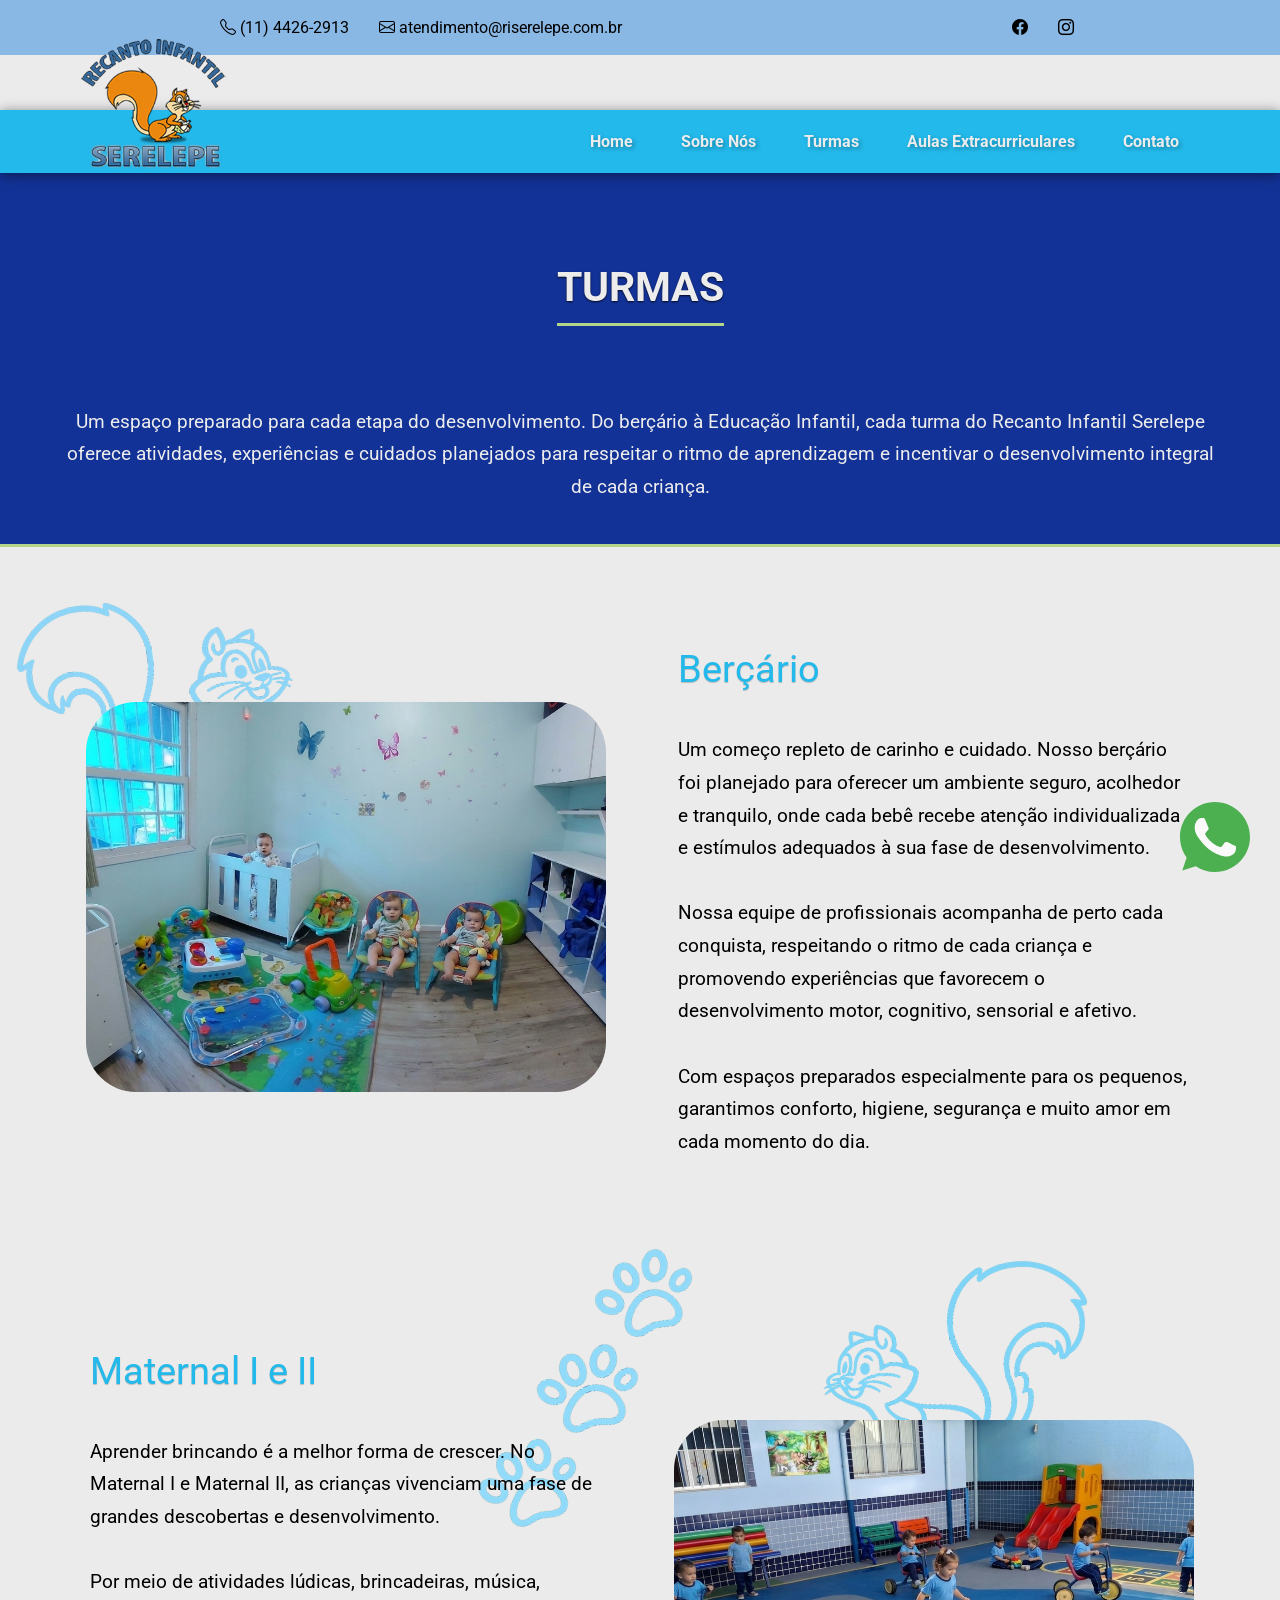
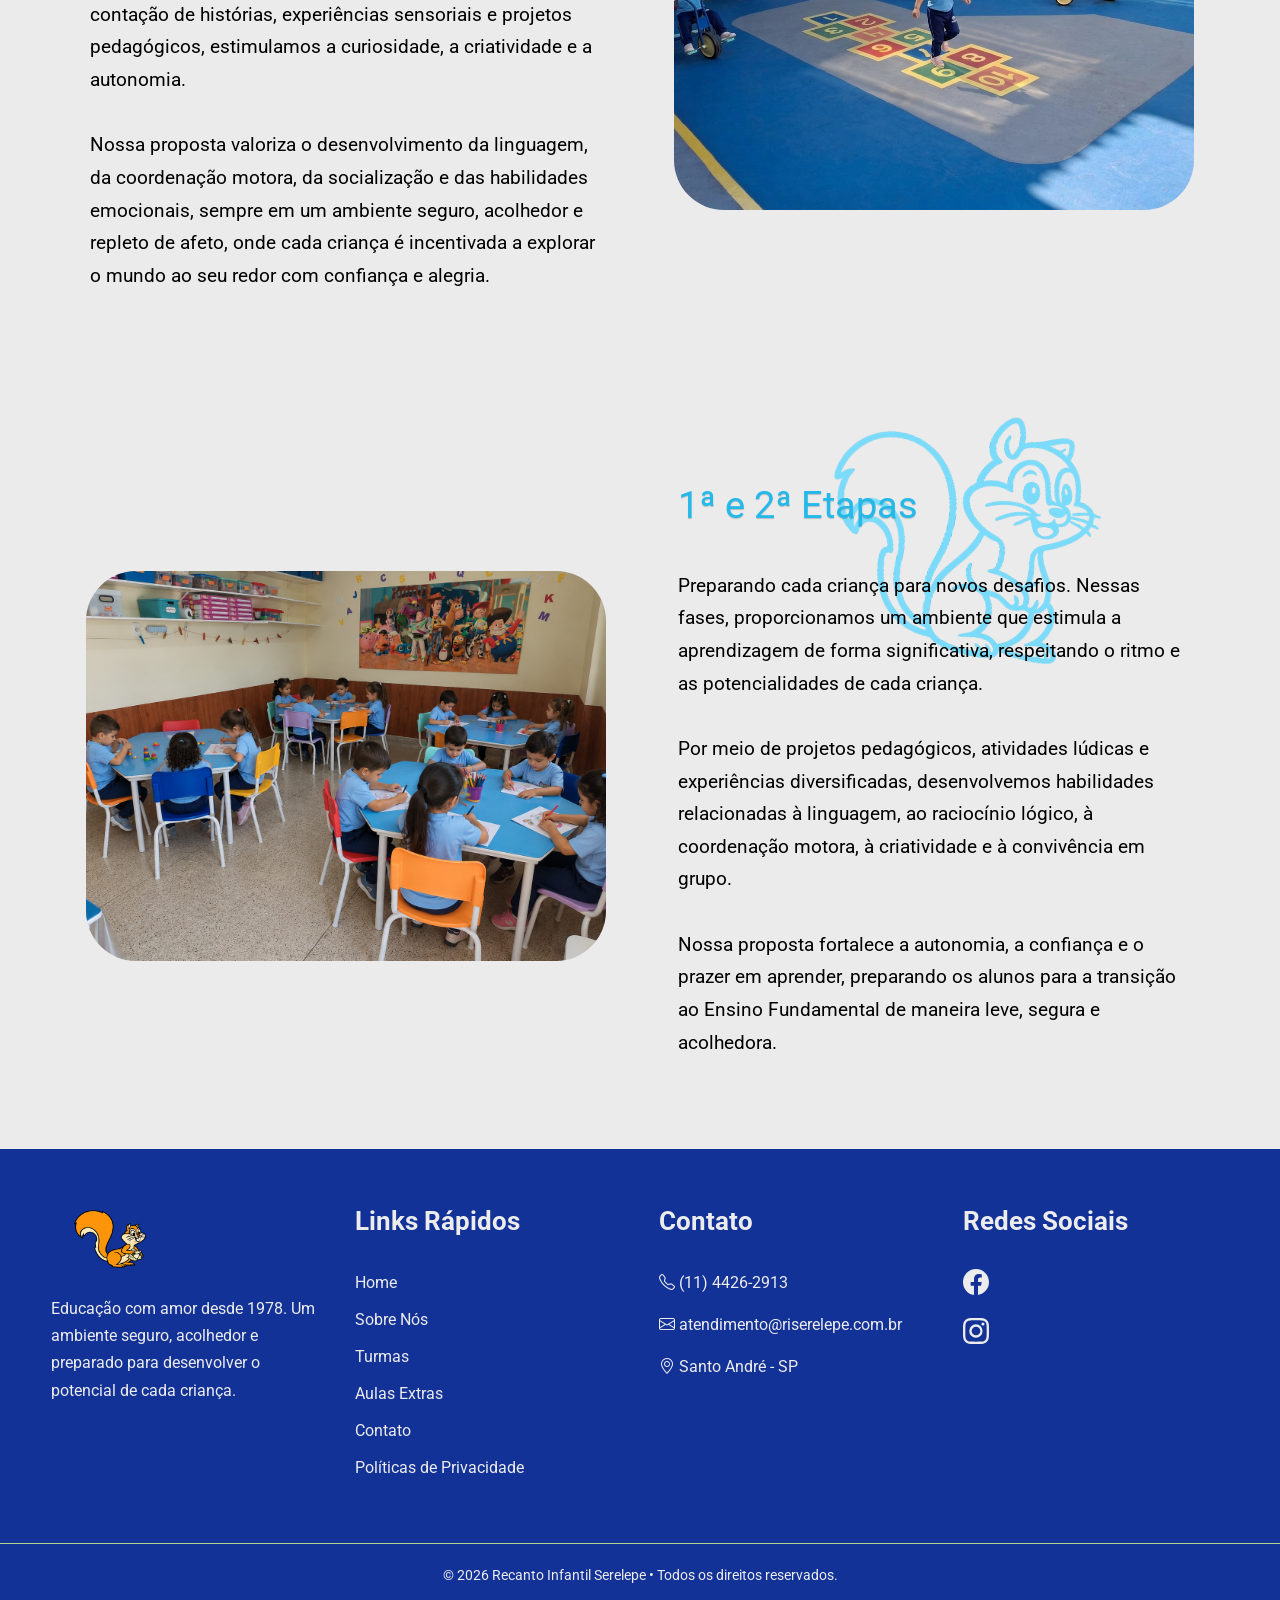
<file: src/pages/turmas.html>
<!DOCTYPE html>
<html lang="pt-BR">

<head>
    <meta charset="UTF-8">
    <meta name="viewport" content="width=device-width, initial-scale=1.0">
    <title>Turmas | Recanto Infantil Serelepe</title>
    <meta name="description" content="Conheça as turmas do Recanto Infantil Serelepe: berçário, maternal e 1ª e 2ª etapas da educação infantil.">
    <link rel="canonical" href="https://riserelepe.com.br/pages/turmas.html">
    <meta property="og:locale" content="pt_BR">
    <meta property="og:type" content="website">
    <meta property="og:title" content="Turmas | Recanto Infantil Serelepe">
    <meta property="og:description" content="Conheça as turmas do Recanto Infantil Serelepe: berçário, maternal e 1ª e 2ª etapas da educação infantil.">
    <meta property="og:url" content="https://riserelepe.com.br/pages/turmas.html">
    <meta property="og:site_name" content="Recanto Infantil Serelepe">
    <meta property="og:image" content="https://riserelepe.com.br/public/images/logo.png">
    <meta name="twitter:card" content="summary_large_image">
    <meta name="twitter:title" content="Turmas | Recanto Infantil Serelepe">
    <meta name="twitter:description" content="Conheça as turmas do Recanto Infantil Serelepe: berçário, maternal e 1ª e 2ª etapas da educação infantil.">
    <meta name="twitter:image" content="https://riserelepe.com.br/public/images/logo.png">
    
    <!-- STYLE -->
    <link rel="stylesheet" href="../public/css/main.css">

    <!-- ICONS -->
    <link rel="stylesheet" href="https://cdn.jsdelivr.net/npm/bootstrap-icons@1.13.1/font/bootstrap-icons.min.css">

    <!-- SCRIPTS-->
     <script defer src="../js/mobile_menu.js"></script>

    <!-- FONTS -->
    <link 
        rel="preconnect" 
        href="https://fonts.googleapis.com">
    <link 
        rel="preconnect" 
        href="https://fonts.gstatic.com" crossorigin>
    <link 
        href="https://fonts.googleapis.com/css2?family=Cormorant+Garamond:ital,wght@0,300..700;1,300..700&family=Merriweather:ital,opsz,wght@0,18..144,300..900;1,18..144,300..900&family=Roboto:ital,wght@0,100..900;1,100..900&family=Ubuntu:ital,wght@0,300;0,400;0,500;0,700;1,300;1,400;1,500;1,700&display=swap" rel="stylesheet">
</head>
<body>
    <div class="container">

        <!-- HEADER -->
        <header id="header">
            <div class="header_top">
                <div class="contact_list">
                    <ul>
                        <li>
                            <i class="bi bi-telephone"></i>
                            (11) 4426-2913
                        </li>
                        <li>
                            <i class="bi bi-envelope"></i>
                            atendimento@riserelepe.com.br
                        </li>
                    </ul>
                </div>
                <div class="header_socials">
                    <a href="https://www.facebook.com/recantoinfantilserelepe/?locale=pt_BR" target="_blank" rel="noopener noreferrer">
                        <i class="bi bi-facebook"></i>
                    </a>
                    <a href="https://www.instagram.com/riserelepe/" target="_blank" rel="noopener noreferrer">
                        <i class="bi bi-instagram"></i>
                    </a>
                </div>
            </div>
            <div class="header_nav">
                <div class="header_logo">
                    <a href="../index.html">
                        <img src="../public/images/logo.png" alt="logo da escola Recanto Infantil Serelepe">
                    </a>
                </div>
                <!-- MENU MOBILE -->
                <button class="menu_hamburguer" id="menuHamburguer">☰</button>

                <!-- MENU DESKTOP-->
                <nav class="nav_menu">
                    <a href="../index.html">Home</a>
                    <a href="about_us.html">Sobre Nós</a>
                    <a href="turmas.html">Turmas</a>
                    <a href="extracurriculares.html">Aulas Extracurriculares</a>
                    <a href="contact.html">Contato</a>
                </nav>
            </div>
        </header>
        
        <!-- TURMAS -->
        <section class="turmas_section">
            <div class="turmas_description">
                <h1>TURMAS</h1>
                <p>
                    Um espaço preparado para cada etapa do desenvolvimento.
                    Do berçário à Educação Infantil, cada turma do Recanto Infantil Serelepe oferece atividades, 
                    experiências e cuidados planejados para respeitar o ritmo de aprendizagem e incentivar o desenvolvimento integral de cada criança.
                </p>
            </div>
            <div class="timeline_container">

                  <!-- ELEMENTOS DECORATIVOS -->
                <img src="../public/images/esquilo-direita.png" class="bg_squirrel squirrel_1" alt="">
                <img src="../public/images/pegadas.png" class="bg_paw paw_1" alt="">
                <img src="../public/images/esquilo-sentado.png" class="bg_squirrel squirrel_2" alt="">
                <img src="../public/images/pegadas.png" class="bg_paw paw_2" alt="">
                <img src="../public/images/esquilo-esquerda.png" class="bg_squirrel squirrel_3" alt="">
                
                <div class="timeline_left">
                    <img src="../public/images/bercario_03.png" class="timeline_img" alt="Espaço do berçário do Recanto Infantil Serelepe">
                    <p id="bercario">
                        <span class="turmas_title">Berçário</span><br><br>
                        Um começo repleto de carinho e cuidado. Nosso berçário foi planejado para oferecer um ambiente seguro, acolhedor 
                        e tranquilo, onde cada bebê recebe atenção individualizada e estímulos adequados à sua fase de desenvolvimento.<br><br> 
                        Nossa equipe de profissionais acompanha de perto cada conquista, respeitando o ritmo de cada criança e 
                        promovendo experiências que favorecem o desenvolvimento motor, cognitivo, sensorial e afetivo.<br><br> 
                        Com espaços preparados especialmente para os pequenos, garantimos conforto, higiene, 
                        segurança e muito amor em cada momento do dia.
                    </p>
                </div>
                <div class="timeline_right">
                    <p id="maternal">
                        <span class="turmas_title">Maternal I e II</span><br><br>
                        Aprender brincando é a melhor forma de crescer.
                        No Maternal I e Maternal II, as crianças vivenciam uma fase de grandes descobertas e desenvolvimento.<br><br> 
                        Por meio de atividades lúdicas, brincadeiras, música, contação de histórias, experiências sensoriais e 
                        projetos pedagógicos, estimulamos a curiosidade, a criatividade e a autonomia.<br><br> Nossa proposta valoriza 
                        o desenvolvimento da linguagem, da coordenação motora, da socialização e das habilidades emocionais, 
                        sempre em um ambiente seguro, acolhedor e repleto de afeto, onde cada criança é incentivada a 
                        explorar o mundo ao seu redor com confiança e alegria.
                    </p>
                    <img src="../public/images/maternal_patio.png" class="timeline_img" alt="Espaço externo da turma maternal">
                </div>
                 <div class="timeline_left">
                    <img src="../public/images/etapas_1_e_2.png" class="timeline_img" alt="Atividade das 1ª e 2ª etapas da educação infantil">
                    <p id="etapa">
                        <span class="turmas_title">1ª e 2ª Etapas</span><br><br>
                        Preparando cada criança para novos desafios. Nessas fases, proporcionamos um ambiente que 
                        estimula a aprendizagem de forma significativa, respeitando o ritmo e as potencialidades de cada criança.<br><br>
                        Por meio de projetos pedagógicos, atividades lúdicas e experiências diversificadas, desenvolvemos 
                        habilidades relacionadas à linguagem, ao raciocínio lógico, à coordenação motora, à criatividade
                        e à convivência em grupo.<br><br> Nossa proposta fortalece a autonomia, a confiança e o prazer em aprender, 
                        preparando os alunos para a transição ao Ensino Fundamental de maneira leve, segura e acolhedora.
                    </p>
                </div>
            </div>    
        </section>

        <!-- FOOTER -->
        <footer class="footer">
            <div class="footer_container">
                <div class="footer_col">
                    <img src="../public/images/logo_no_text.png" alt="Logo Recanto Infantil Serelepe" class="footer_logo">
                    <p>
                        Educação com amor desde 1978. Um ambiente seguro, acolhedor e preparado para
                        desenvolver o potencial de cada criança.
                    </p>
                </div>
                <div class="footer_col">
                    <h3>Links Rápidos</h3>
                    <ul>
                        <li><a href="../index.html">Home</a></li>
                        <li><a href="about_us.html">Sobre Nós</a></li>
                        <li><a href="turmas.html">Turmas</a></li>
                        <li><a href="extracurriculares.html">Aulas Extras</a></li>
                        <li><a href="contact.html">Contato</a></li>
                        <li><a href="privacy_policy.html">Políticas de Privacidade</a></li>
                    </ul>
                </div>
                <div class="footer_col">
                    <h3>Contato</h3>
                    <p>
                        <i class="bi bi-telephone"></i>
                        (11) 4426-2913
                    </p>
                    <p>
                        <i class="bi bi-envelope"></i>
                        atendimento@riserelepe.com.br
                    </p>
                    <p>
                        <i class="bi bi-geo-alt"></i>
                        Santo André - SP
                    </p>
                </div>
                <div class="footer_col">
                    <h3>Redes Sociais</h3>
                    <a href="https://www.facebook.com/recantoinfantilserelepe/?locale=pt_BR" target="_blank" rel="noopener noreferrer">
                        <svg xmlns="http://www.w3.org/2000/svg" width="26" height="26" fill="currentColor" class="bi bi-facebook" viewBox="0 0 16 16">
                            <path d="M16 8.049c0-4.446-3.582-8.05-8-8.05C3.58 0-.002 3.603-.002 8.05c0 4.017 2.926 7.347 6.75 7.951v-5.625h-2.03V8.05H6.75V6.275c0-2.017 1.195-3.131 3.022-3.131.876 0 1.791.157 1.791.157v1.98h-1.009c-.993 0-1.303.621-1.303 1.258v1.51h2.218l-.354 2.326H9.25V16c3.824-.604 6.75-3.934 6.75-7.951"/>
                        </svg>
                    </a>
                    <a href="https://www.instagram.com/riserelepe/" target="_blank" rel="noopener noreferrer">
                        <svg xmlns="http://www.w3.org/2000/svg" width="26" height="26" fill="currentColor" class="bi bi-instagram" viewBox="0 0 16 16">
                            <path d="M8 0C5.829 0 5.556.01 4.703.048 3.85.088 3.269.222 2.76.42a3.9 3.9 0 0 0-1.417.923A3.9 3.9 0 0 0 .42 2.76C.222 3.268.087 3.85.048 4.7.01 5.555 0 5.827 0 8.001c0 2.172.01 2.444.048 3.297.04.852.174 1.433.372 1.942.205.526.478.972.923 1.417.444.445.89.719 1.416.923.51.198 1.09.333 1.942.372C5.555 15.99 5.827 16 8 16s2.444-.01 3.298-.048c.851-.04 1.434-.174 1.943-.372a3.9 3.9 0 0 0 1.416-.923c.445-.445.718-.891.923-1.417.197-.509.332-1.09.372-1.942C15.99 10.445 16 10.173 16 8s-.01-2.445-.048-3.299c-.04-.851-.175-1.433-.372-1.941a3.9 3.9 0 0 0-.923-1.417A3.9 3.9 0 0 0 13.24.42c-.51-.198-1.092-.333-1.943-.372C10.443.01 10.172 0 7.998 0zm-.717 1.442h.718c2.136 0 2.389.007 3.232.046.78.035 1.204.166 1.486.275.373.145.64.319.92.599s.453.546.598.92c.11.281.24.705.275 1.485.039.843.047 1.096.047 3.231s-.008 2.389-.047 3.232c-.035.78-.166 1.203-.275 1.485a2.5 2.5 0 0 1-.599.919c-.28.28-.546.453-.92.598-.28.11-.704.24-1.485.276-.843.038-1.096.047-3.232.047s-2.39-.009-3.233-.047c-.78-.036-1.203-.166-1.485-.276a2.5 2.5 0 0 1-.92-.598 2.5 2.5 0 0 1-.6-.92c-.109-.281-.24-.705-.275-1.485-.038-.843-.046-1.096-.046-3.233s.008-2.388.046-3.231c.036-.78.166-1.204.276-1.486.145-.373.319-.64.599-.92s.546-.453.92-.598c.282-.11.705-.24 1.485-.276.738-.034 1.024-.044 2.515-.045zm4.988 1.328a.96.96 0 1 0 0 1.92.96.96 0 0 0 0-1.92m-4.27 1.122a4.109 4.109 0 1 0 0 8.217 4.109 4.109 0 0 0 0-8.217m0 1.441a2.667 2.667 0 1 1 0 5.334 2.667 2.667 0 0 1 0-5.334"/>
                        </svg>
                    </a>
                </div>
            </div>
            <div class="footer_bottom">
                <p>
                    © 2026 Recanto Infantil Serelepe • Todos os direitos reservados.
                </p>
            </div>
            <a class="wpp_btn" href="https://wa.me/5511942954753" 
                target="_blank" rel="noopener noreferrer"> 
                <svg enable-background="new 0 0 512 512" 
                    width="70" 
                    height="70" 
                    version="1.1" 
                    viewBox="0 0 512 512" 
                    xml:space="preserve" 
                    xmlns="http://www.w3.org/2000/svg">
                    <path d="M256.064,0h-0.128l0,0C114.784,0,0,114.816,0,256c0,56,18.048,107.904,48.736,150.048l-31.904,95.104  l98.4-31.456C155.712,496.512,204,512,256.064,512C397.216,512,512,397.152,512,256S397.216,0,256.064,0z" 
                    fill="#4CAF50"/>
                    <path d="m405.02 361.5c-6.176 17.44-30.688 31.904-50.24 36.128-13.376 2.848-30.848 5.12-89.664-19.264-75.232-31.168-123.68-107.62-127.46-112.58-3.616-4.96-30.4-40.48-30.4-77.216s18.656-54.624 26.176-62.304c6.176-6.304 16.384-9.184 26.176-9.184 3.168 0 6.016 0.16 8.576 0.288 7.52 0.32 11.296 0.768 16.256 12.64 6.176 14.88 21.216 51.616 23.008 55.392 1.824 3.776 3.648 8.896 1.088 13.856-2.4 5.12-4.512 7.392-8.288 11.744s-7.36 7.68-11.136 12.352c-3.456 4.064-7.36 8.416-3.008 15.936 4.352 7.36 19.392 31.904 41.536 51.616 28.576 25.44 51.744 33.568 60.032 37.024 6.176 2.56 13.536 1.952 18.048-2.848 5.728-6.176 12.8-16.416 20-26.496 5.12-7.232 11.584-8.128 18.368-5.568 6.912 2.4 43.488 20.48 51.008 24.224 7.52 3.776 12.48 5.568 14.304 8.736 1.792 3.168 1.792 18.048-4.384 35.52z" 
                    fill="#FAFAFA"/>
                </svg> 
            </a>
        </footer>
    </div>
</file>
<file: public/css/main.css>
/* Fundamentos */

@import url("reset.css");
@import url("variables.css");
@import url("base.css");

/* Componentes */

@import url("components/header.css");
@import url("components/hero.css");
@import url("components/footer.css");
@import url("components/carrossel.css");

/* Layout */

@import url("layout.css");

/* Responsivo - Deve vir por último sempre */
@import url("responsive.css");
</file>
<file: src/public/css/main.css>
/* Fundamentos */

@import url("reset.css");
@import url("variables.css");
@import url("base.css");

/* Componentes */

@import url("components/header.css");
@import url("components/hero.css");
@import url("components/footer.css");
@import url("components/carrossel.css");

/* Layout */

@import url("layout.css");

/* Responsivo - Deve vir por último sempre */
@import url("responsive.css");
</file>
